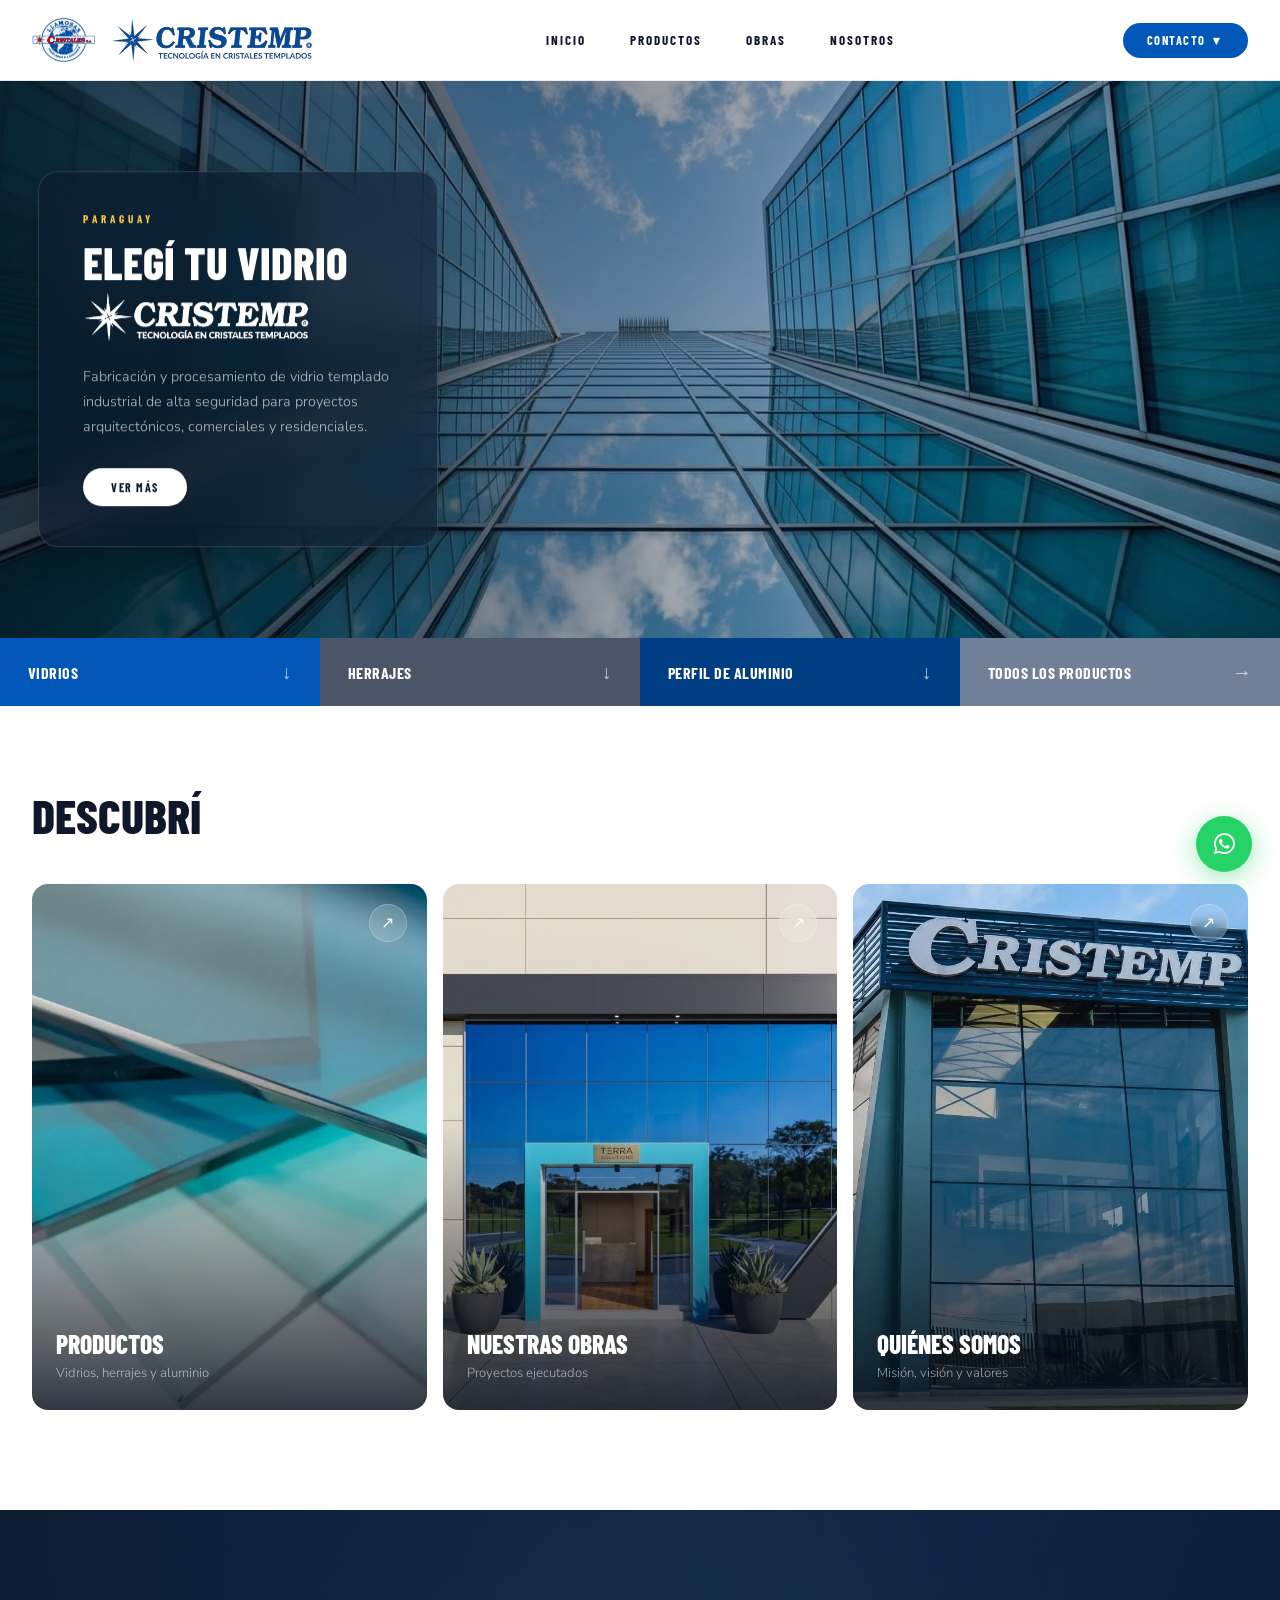
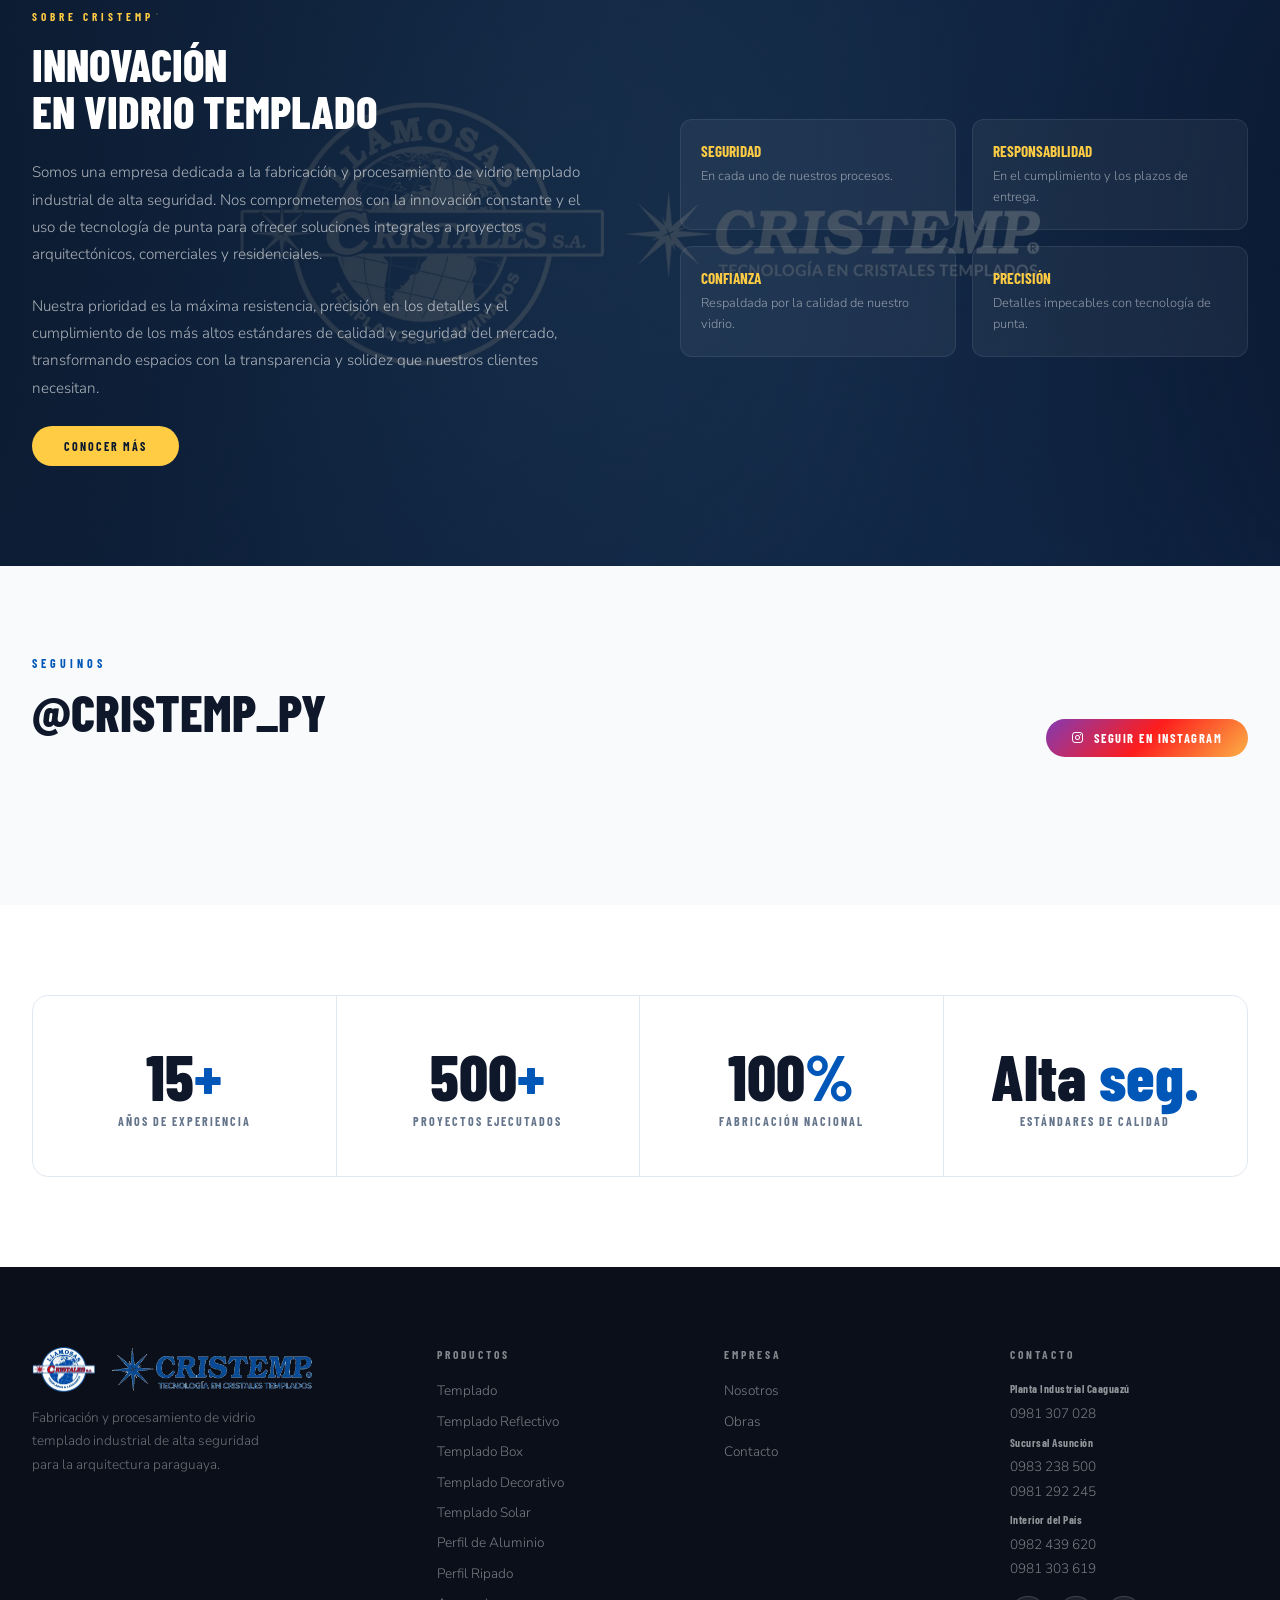
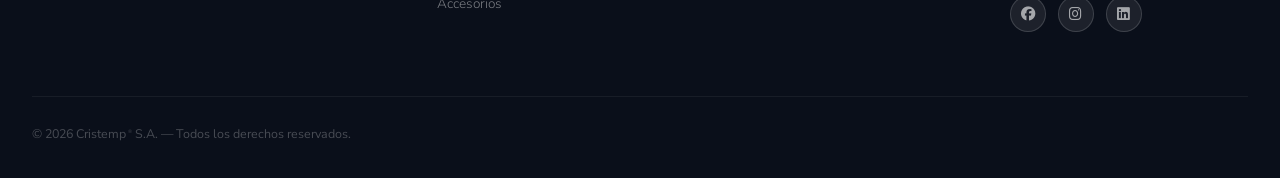
<file: index.html>
<!DOCTYPE html>
<html lang="es">

<head>
  <meta charset="UTF-8">
  <meta name="viewport" content="width=device-width, initial-scale=1.0">
  <title>Cristemp | Fábrica de Vidrio Templado en Paraguay</title>

  <!-- ═══ SEO BÁSICO ═══ -->
  <meta name="description" content="Cristemp fabrica y procesa vidrio templado industrial de alta seguridad en Paraguay. Vidrios, herrajes y perfiles de aluminio para proyectos arquitectónicos, comerciales y residenciales. Planta en Caaguazú y sucursal en Asunción.">
  <meta name="keywords" content="vidrio templado, cristales templados, vidrio de seguridad, herrajes para vidrio, perfil de aluminio, Cristemp, Caaguazú, Asunción, Paraguay">
  <meta name="author" content="Cristemp S.A.">
  <link rel="canonical" href="https://cristemp.com.py/index.html">

  <!-- ═══ OPEN GRAPH (Facebook, WhatsApp, LinkedIn) ═══ -->
  <meta property="og:type" content="website">
  <meta property="og:site_name" content="Cristemp">
  <meta property="og:title" content="Cristemp | Fábrica de Vidrio Templado en Paraguay">
  <meta property="og:description" content="Fabricación y procesamiento de vidrio templado industrial de alta seguridad para proyectos arquitectónicos, comerciales y residenciales.">
  <meta property="og:image" content="https://cristemp.com.py/images/indexCard.jpeg">
  <meta property="og:url" content="https://cristemp.com.py/index.html">
  <meta property="og:locale" content="es_PY">

  <!-- ═══ TWITTER CARD ═══ -->
  <meta name="twitter:card" content="summary_large_image">
  <meta name="twitter:title" content="Cristemp | Fábrica de Vidrio Templado en Paraguay">
  <meta name="twitter:description" content="Fabricación y procesamiento de vidrio templado industrial de alta seguridad para proyectos arquitectónicos, comerciales y residenciales.">
  <meta name="twitter:image" content="https://cristemp.com.py/images/indexCard.jpeg">

  <link rel="preconnect" href="https://fonts.googleapis.com">
  <link rel="preconnect" href="https://fonts.gstatic.com" crossorigin>
  <link
    href="https://fonts.googleapis.com/css2?family=Barlow+Condensed:wght@300;400;600;700;800&family=Nunito+Sans:wght@300;400;600&display=swap"
    rel="stylesheet">
  <link rel="stylesheet" href="css/styles.css">
  <link rel="stylesheet" href="https://cdnjs.cloudflare.com/ajax/libs/font-awesome/6.5.1/css/all.min.css">

  <link rel="icon" type="image/webp" href="images/logoOriginal.webp">

  <!-- ═══ SCHEMA.ORG — LocalBusiness ═══ -->
  <script type="application/ld+json">
  {
    "@context": "https://schema.org",
    "@type": "LocalBusiness",
    "name": "Cristemp",
    "alternateName": "Llamosas Cristales S.A.",
    "description": "Fabricación y procesamiento de vidrio templado industrial de alta seguridad para proyectos arquitectónicos, comerciales y residenciales.",
    "image": "https://cristemp.com.py/images/logoOriginal.webp",
    "url": "https://cristemp.com.py/index.html",
    "telephone": "+595981307028",
    "email": "llamosascristales@outlook.com",
    "address": {
      "@type": "PostalAddress",
      "addressLocality": "Caaguazú",
      "addressCountry": "PY"
    },
    "areaServed": "PY",
    "sameAs": [
      "https://www.facebook.com/share/1bWRRLYzb1/?mibextid=wwXlfr",
      "https://www.instagram.com/cristemp_py",
      "https://www.linkedin.com/company/cristemp/"
    ]
  }
  </script>
</head>

<body>

  <!-- ════ HEADER ════ -->
  <header class="header">
    <div class="header__inner">

      <div class="header__logos">
        <a href="index.html" class="header__logo-link">
          <img src="images/llamosas.webp" alt="Logo Cristemp Principal" class="header__logo-img">
        </a>
        <a href="index.html" class="header__logo-link">
          <img src="images/cristemp.webp" alt="Logo Cristemp Secundario" class="header__logo-img">
        </a>
      </div>

      <nav>
        <button class="nav__toggle" aria-label="Abrir menú" aria-expanded="false">☰</button>
        <ul class="nav__list">
          <li><a href="index.html" class="nav__link">Inicio</a></li>
          <li><a href="productos/" class="nav__link">Productos</a></li>
          <li><a href="obras/" class="nav__link">Obras</a></li>
          <li><a href="nosotros/" class="nav__link">Nosotros</a></li>
        </ul>
      </nav>
      <div class="header__contact-group">
        <!-- Botón principal o contenedor -->
        <button class="nav__cta">Contacto ▼</button>

        <!-- Lista desplegable oculta -->
        <div class="nav__contact-dropdown nav__contact-dropdown--grouped">
          <span class="nav__contact-group-label">Planta Industrial Caaguazú</span>
          <a href="https://wa.me/595981307028?text=Hola,%20me%20pongo%20en%20contacto%20a%20trav%C3%A9s%20de%20la%20p%C3%A1gina%20web."
            target="_blank" rel="noopener">
            <i class="fab fa-whatsapp" aria-hidden="true"></i> 0981 307 028
          </a>

          <span class="nav__contact-group-label">Sucursal Asunción</span>
          <a href="https://wa.me/595983238500?text=Hola,%20me%20pongo%20en%20contacto%20a%20trav%C3%A9s%20de%20la%20p%C3%A1gina%20web."
            target="_blank" rel="noopener">
            <i class="fab fa-whatsapp" aria-hidden="true"></i> 0983 238 500
          </a>
          <a href="https://wa.me/595981292245?text=Hola,%20me%20pongo%20en%20contacto%20a%20trav%C3%A9s%20de%20la%20p%C3%A1gina%20web."
            target="_blank" rel="noopener">
            <i class="fab fa-whatsapp" aria-hidden="true"></i> 0981 292 245
          </a>

          <span class="nav__contact-group-label">Interior del País</span>
          <a href="https://wa.me/595982439620?text=Hola,%20me%20pongo%20en%20contacto%20a%20trav%C3%A9s%20de%20la%20p%C3%A1gina%20web."
            target="_blank" rel="noopener">
            <i class="fab fa-whatsapp" aria-hidden="true"></i> 0982 439 620
          </a>
          <a href="https://wa.me/595981303619?text=Hola,%20me%20pongo%20en%20contacto%20a%20trav%C3%A9s%20de%20la%20p%C3%A1gina%20web."
            target="_blank" rel="noopener">
            <i class="fab fa-whatsapp" aria-hidden="true"></i> 0981 303 619
          </a>
        </div>
      </div>
    </div>
  </header>

  <!-- ════ HERO ════ -->
  <section class="hero hero--static">

    <div class="hero__picture hero__picture--desktop" role="presentation" aria-hidden="true"
      style="background-image:url('images/indexCard.jpeg');">
    </div>
    <div class="hero__picture hero__picture--mobile" role="presentation" aria-hidden="true" style="background-image:url('imagesObras/obras5.webp');"></div>
    <div class="hero__slide-overlay"></div>

    <!-- Card glassmorphism (solo desktop) -->
    <div class="hero__card">
      <span class="hero__card-label">Paraguay</span>
      <h1 class="hero__card-title">
        Elegí tu vidrio<br>
        <img src="images/cristemp2.webp" alt="Cristemp" class="hero__card-logo">
      </h1>
      <p class="hero__card-desc">Fabricación y procesamiento de vidrio templado industrial de alta seguridad para
        proyectos arquitectónicos, comerciales y residenciales.</p>
      <div class="hero__card-actions">
        <a href="productos/" class="hero__card-btn">Ver más</a>
      </div>
    </div>

    <!-- Contenido mobile: texto directo sobre la imagen, sin card -->
    <div class="hero__mobile-content">
      <span class="hero__mobile-label">Paraguay</span>
      <h1 class="hero__mobile-title">
        Elegí tu vidrio<br>
        <img src="images/cristemp2.webp" alt="Cristemp" class="hero__mobile-logo">
      </h1>
      <a href="productos/" class="hero__mobile-btn">Ver más</a>
    </div>

  </section>

  <!-- ════ BARRA DE CATEGORÍAS ════ -->
  <div class="cat-bar">
    <a href="productos/#vidrios" class="cat-bar__item">
      <span>Vidrios</span>
      <span class="cat-bar__arrow" aria-hidden="true">&#8595;</span>
    </a>
    <a href="productos/#herrajes" class="cat-bar__item">
      <span>Herrajes</span>
      <span class="cat-bar__arrow" aria-hidden="true">&#8595;</span>
    </a>
    <a href="productos/#aluminio" class="cat-bar__item">
      <span>Perfil de Aluminio</span>
      <span class="cat-bar__arrow" aria-hidden="true">&#8595;</span>
    </a>
    <a href="productos/" class="cat-bar__item">
      <span>Todos los productos</span>
      <span class="cat-bar__arrow" aria-hidden="true">&#8594;</span>
    </a>
  </div>

  <!-- ════ DESCUBRÍ ════ -->
  <section class="discover">
    <h2 class="discover__heading">Descubrí</h2>
    <div class="discover__grid">

      <a href="productos/" class="disc-card">
        <img class="disc-card__img" src="images/productosIndex.webp" alt="Productos Cristemp" loading="lazy">
        <div class="disc-card__overlay"></div>
        <div class="disc-card__icon" aria-hidden="true">↗</div>
        <div class="disc-card__body">
          <div class="disc-card__name">Productos</div>
          <div class="disc-card__sub">Vidrios, herrajes y aluminio</div>
        </div>
      </a>

      <a href="obras/" class="disc-card">
        <img class="disc-card__img" src="images/obrasIndex.jpeg" alt="Obras ejecutadas Cristemp" loading="lazy">
        <div class="disc-card__overlay"></div>
        <div class="disc-card__icon" aria-hidden="true">↗</div>
        <div class="disc-card__body">
          <div class="disc-card__name">Nuestras obras</div>
          <div class="disc-card__sub">Proyectos ejecutados</div>
        </div>
      </a>

      <a href="nosotros/" class="disc-card">
        <img class="disc-card__img" src="images/quienesSomosIndex.jpeg" alt="Quiénes somos Cristemp" loading="lazy">
        <div class="disc-card__overlay"></div>
        <div class="disc-card__icon" aria-hidden="true">↗</div>
        <div class="disc-card__body">
          <div class="disc-card__name">Quiénes somos</div>
          <div class="disc-card__sub">Misión, visión y valores</div>
        </div>
      </a>

    </div>
  </section>

  <!-- ════ QUIÉNES SOMOS ════ -->
  <section class="about-strip">
    <div class="about-strip__bg" role="presentation" aria-hidden="true"></div>
    <div class="about-strip__overlay" role="presentation" aria-hidden="true"></div>
    <div class="about-strip__inner">

      <div>
        <p class="about-strip__label">Sobre Cristemp<sup>®</sup></p>
        <h2 class="about-strip__title">Innovación<br>en vidrio templado</h2>
        <p class="about-strip__text">Somos una empresa dedicada a la fabricación y procesamiento de vidrio templado
          industrial de alta seguridad. Nos comprometemos con la innovación constante y el uso de tecnología de punta
          para ofrecer soluciones integrales a proyectos arquitectónicos, comerciales y residenciales.</p>
        <p class="about-strip__text">Nuestra prioridad es la máxima resistencia, precisión en los detalles y el
          cumplimiento de los más altos estándares de calidad y seguridad del mercado, transformando espacios con la
          transparencia y solidez que nuestros clientes necesitan.</p>
        <a href="nosotros/" class="about-strip__btn">Conocer más</a>
      </div>

      <div class="about-strip__values">
        <div class="about-val">
          <div class="about-val__title">Seguridad</div>
          <div class="about-val__desc">En cada uno de nuestros procesos.</div>
        </div>
        <div class="about-val">
          <div class="about-val__title">Responsabilidad</div>
          <div class="about-val__desc">En el cumplimiento y los plazos de entrega.</div>
        </div>
        <div class="about-val">
          <div class="about-val__title">Confianza</div>
          <div class="about-val__desc">Respaldada por la calidad de nuestro vidrio.</div>
        </div>
        <div class="about-val">
          <div class="about-val__title">Precisión</div>
          <div class="about-val__desc">Detalles impecables con tecnología de punta.</div>
        </div>
      </div>

    </div>
  </section>

  <!-- ════ INSTAGRAM ════ -->
  <section class="instagram-section">
    <div class="instagram-section__header">
      <div>
        <p class="section-label">Seguinos</p>
        <h2 class="section-title">@cristemp_py</h2>
      </div>
      <a href="https://www.instagram.com/cristemp_py" target="_blank" rel="noopener" class="instagram-section__follow">
        <i class="fab fa-instagram"></i> Seguir en Instagram
      </a>
    </div>
    <div class="instagram-widget">
<behold-widget feed-id="w7SQbqYNaU3V6V3nKkkh"></behold-widget>
<script>
  (() => {
    if(window.__bhldScript)return;window.__bhldScript=true;
    const d=document,s=d.createElement("script");s.type="module";
    s.src="https://w.behold.so/widget.js";setTimeout(()=>{d.head.append(s);},0);
  })();
</script>
    </div>
  </section>

  <!-- ════ STATS ════ -->
  <section class="stats">
    <div class="stats__inner">
      <div class="stats__grid">
        <div class="stat-item">
          <div class="stat-item__num">15<span>+</span></div>
          <div class="stat-item__label">Años de experiencia</div>
        </div>
        <div class="stat-item">
          <div class="stat-item__num">500<span>+</span></div>
          <div class="stat-item__label">Proyectos ejecutados</div>
        </div>
        <div class="stat-item">
          <div class="stat-item__num">100<span>%</span></div>
          <div class="stat-item__label">Fabricación nacional</div>
        </div>
        <div class="stat-item">
          <div class="stat-item__num">Alta<span> seg.</span></div>
          <div class="stat-item__label">Estándares de calidad</div>
        </div>
      </div>
    </div>
  </section>

  <!-- ════ FOOTER ════ -->
  <footer class="footer">
    <div class="container">
      <div class="footer__top">
        <div class="footer__brand">
          <div class="footer__logos">
            <a href="index.html" class="header__logo-link">
              <img src="images/llamosas.webp" alt="Logo Cristemp Principal" class="header__logo-img">
            </a>
            <a href="index.html" class="header__logo-link">
              <img src="images/cristemp.webp" alt="Logo Cristemp Secundario" class="header__logo-img">
            </a>
          </div>
          <p class="footer__brand-desc">Fabricación y procesamiento de vidrio templado industrial de alta seguridad para
            la arquitectura paraguaya.</p>
        </div>
        <div class="footer__col">
          <div class="footer__col-title">Productos</div>
          <ul>
            <li><a href="productos/#templado">Templado</a></li>
            <li><a href="productos/#reflectivo">Templado Reflectivo</a></li>
            <li><a href="productos/#box">Templado Box</a></li>
            <li><a href="productos/#decorativo">Templado Decorativo</a></li>
            <li><a href="productos/#solar">Templado Solar</a></li>
            <li><a href="productos/#aluminio">Perfil de Aluminio</a></li>
            <li><a href="productos/#ripado">Perfil Ripado</a></li>
            <li><a href="productos/#accesorios">Accesorios</a></li>
          </ul>
        </div>
        <div class="footer__col">
          <div class="footer__col-title">Empresa</div>
          <ul>
            <li><a href="nosotros/">Nosotros</a></li>
            <li><a href="obras/">Obras</a></li>
            <li><a href="nosotros/#contacto">Contacto</a></li>
          </ul>
        </div>
        <div class="footer__col">
          <div class="footer__col-title">Contacto</div>
          <ul class="footer__contact-list">
            <li class="footer__contact-group">
              <span class="footer__contact-label">Planta Industrial Caaguazú</span>
              <a href="https://wa.me/595981307028?text=Hola,%20me%20pongo%20en%20contacto%20a%20trav%C3%A9s%20de%20la%20p%C3%A1gina%20web.%20Quisiera%20recibir%20m%C3%A1s%20informaci%C3%B3n%20sobre%20sus%20productos%20y%20servicios%20de%20vidrios%20templados"
                target="_blank" rel="noopener">0981 307 028</a>
            </li>
            <li class="footer__contact-group">
              <span class="footer__contact-label">Sucursal Asunción</span>
              <a href="https://wa.me/595983238500?text=Hola,%20me%20pongo%20en%20contacto%20a%20trav%C3%A9s%20de%20la%20p%C3%A1gina%20web.%20Quisiera%20recibir%20m%C3%A1s%20informaci%C3%B3n%20sobre%20sus%20productos%20y%20servicios%20de%20vidrios%20templados"
                target="_blank" rel="noopener">0983 238 500</a>
              <a href="https://wa.me/595981292245?text=Hola,%20me%20pongo%20en%20contacto%20a%20trav%C3%A9s%20de%20la%20p%C3%A1gina%20web.%20Quisiera%20recibir%20m%C3%A1s%20informaci%C3%B3n%20sobre%20sus%20productos%20y%20servicios%20de%20vidrios%20templados"
                target="_blank" rel="noopener">0981 292 245</a>
            </li>
            <li class="footer__contact-group">
              <span class="footer__contact-label">Interior del País</span>
              <a href="https://wa.me/595982439620?text=Hola,%20me%20pongo%20en%20contacto%20a%20trav%C3%A9s%20de%20la%20p%C3%A1gina%20web.%20Quisiera%20recibir%20m%C3%A1s%20informaci%C3%B3n%20sobre%20sus%20productos%20y%20servicios%20de%20vidrios%20templados"
                target="_blank" rel="noopener">0982 439 620</a>
              <a href="https://wa.me/595981303619?text=Hola,%20me%20pongo%20en%20contacto%20a%20trav%C3%A9s%20de%20la%20p%C3%A1gina%20web.%20Quisiera%20recibir%20m%C3%A1s%20informaci%C3%B3n%20sobre%20sus%20productos%20y%20servicios%20de%20vidrios%20templados"
                target="_blank" rel="noopener">0981 303 619</a>
            </li>
          </ul>

          <div class="footer__social">
            <a href="https://www.facebook.com/share/1bWRRLYzb1/?mibextid=wwXlfr" target="_blank" rel="noopener"
              class="social-icon" aria-label="Seguinos en Facebook">
              <i class="fab fa-facebook" aria-hidden="true"></i>
            </a>
            <a href="https://www.instagram.com/cristemp_py?igsh=cDNnd2t2dG1pcGU3" target="_blank" rel="noopener"
              class="social-icon" aria-label="Seguinos en Instagram">
              <i class="fab fa-instagram" aria-hidden="true"></i>
            </a>
            <a href="https://www.linkedin.com/company/cristemp/" target="_blank" rel="noopener" class="social-icon" aria-label="Seguinos en LinkedIn">
              <i class="fab fa-linkedin" aria-hidden="true"></i>
            </a>
          </div>
        </div>
      </div>
      <div class="footer__bottom">
        <span class="footer__copy">&copy; 2026 Cristemp<sup>®</sup> S.A. — Todos los derechos reservados.</span>
      </div>
    </div>
  </footer>

  <a href="https://wa.me/595983109933?text=Hola,%20me%20pongo%20en%20contacto%20a%20trav%C3%A9s%20de%20la%20p%C3%A1gina%20web.%20Quisiera%20recibir%20m%C3%A1s%20informaci%C3%B3n%20sobre%20sus%20productos%20y%20servicios%20de%20vidrios%20templados"
    class="wa-float" target="_blank" rel="noopener" aria-label="Contactar por WhatsApp">
    <i class="fab fa-whatsapp" aria-hidden="true"></i>
  </a>

  <script src="main.js"></script>
</body>

</html>
</file>
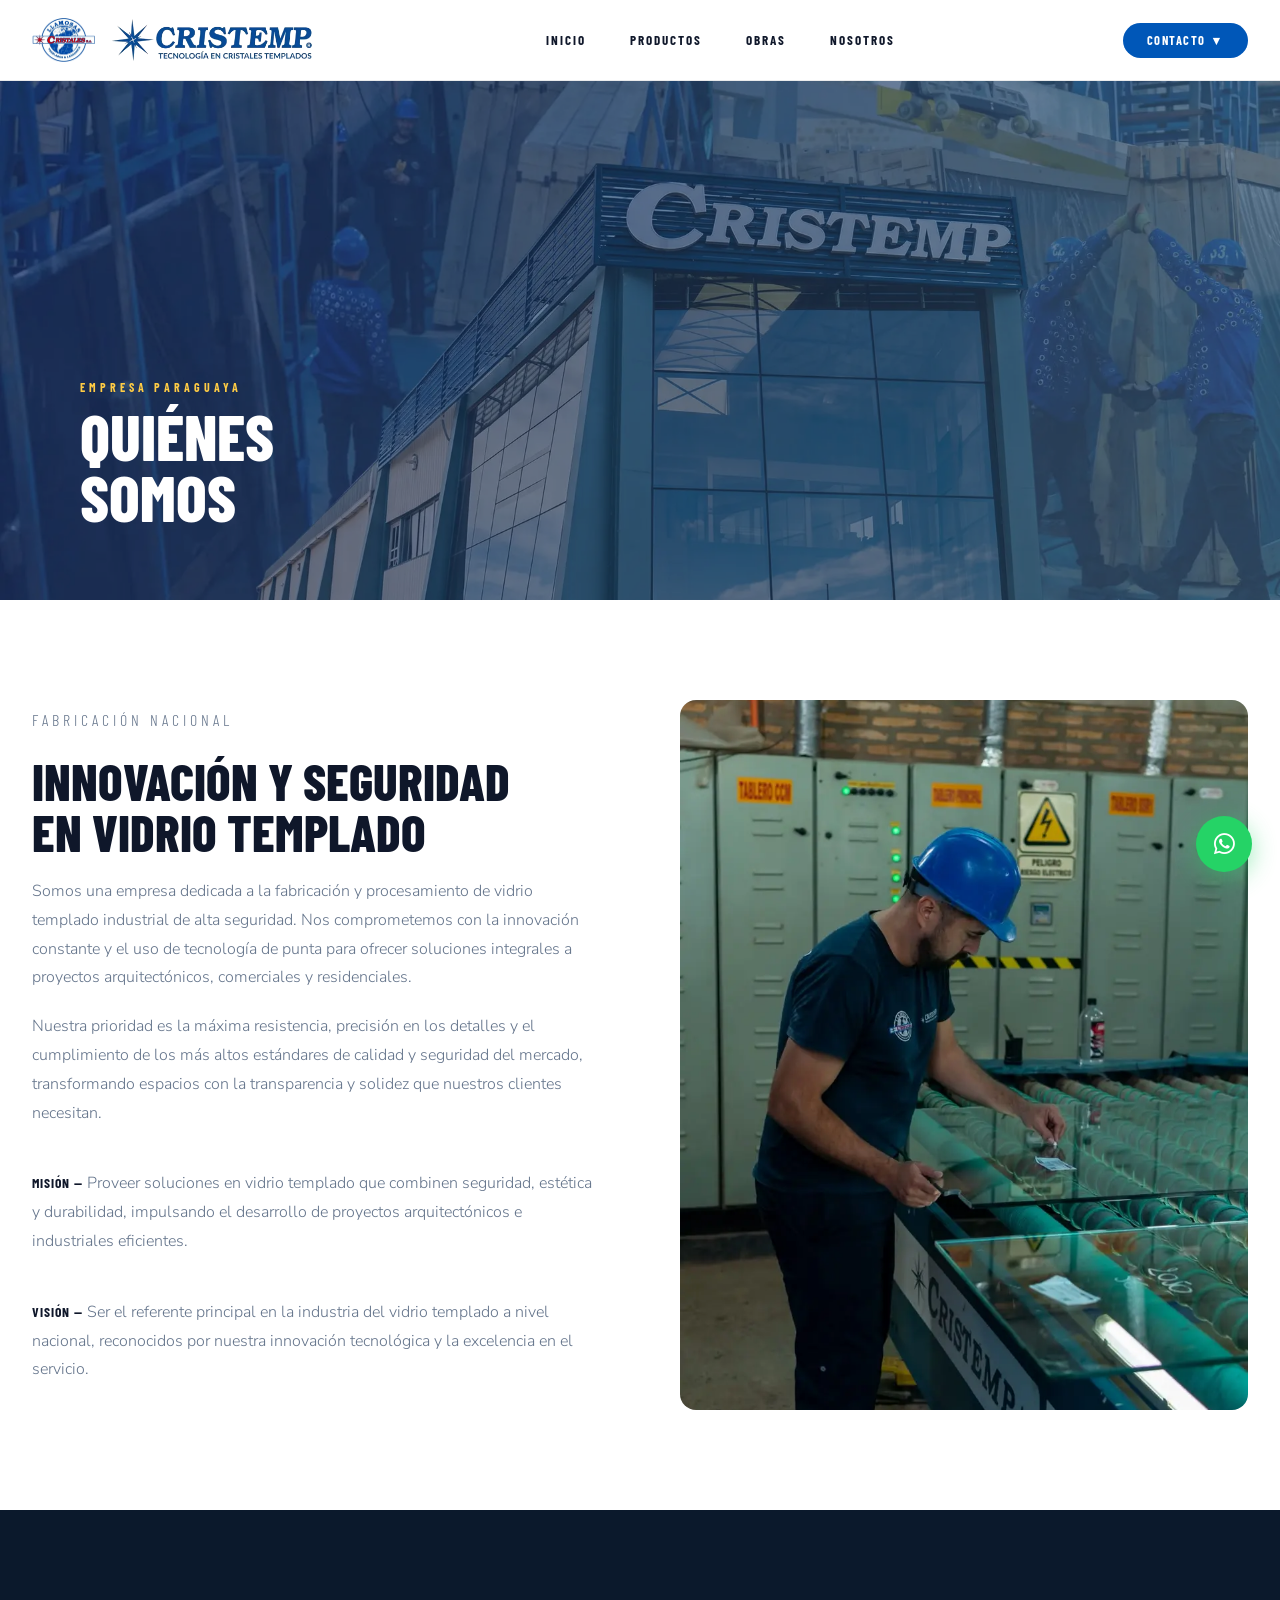
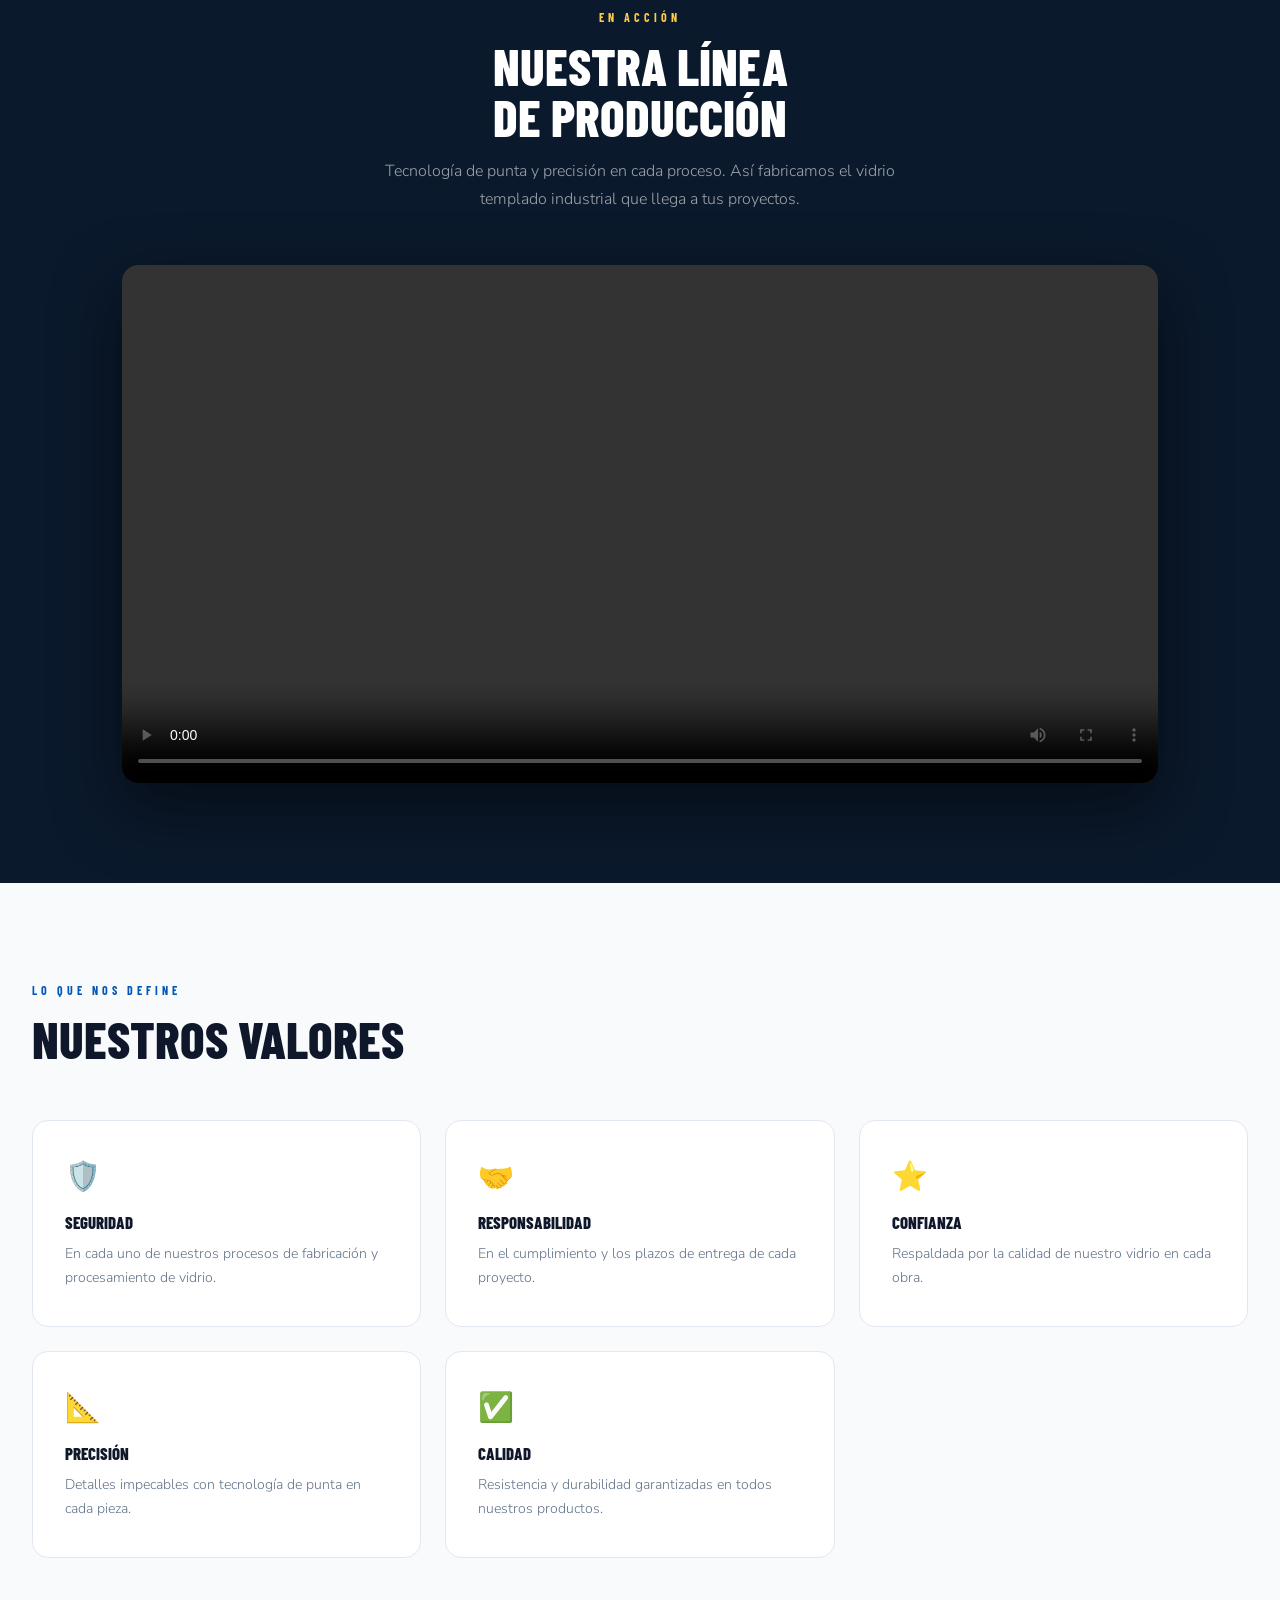
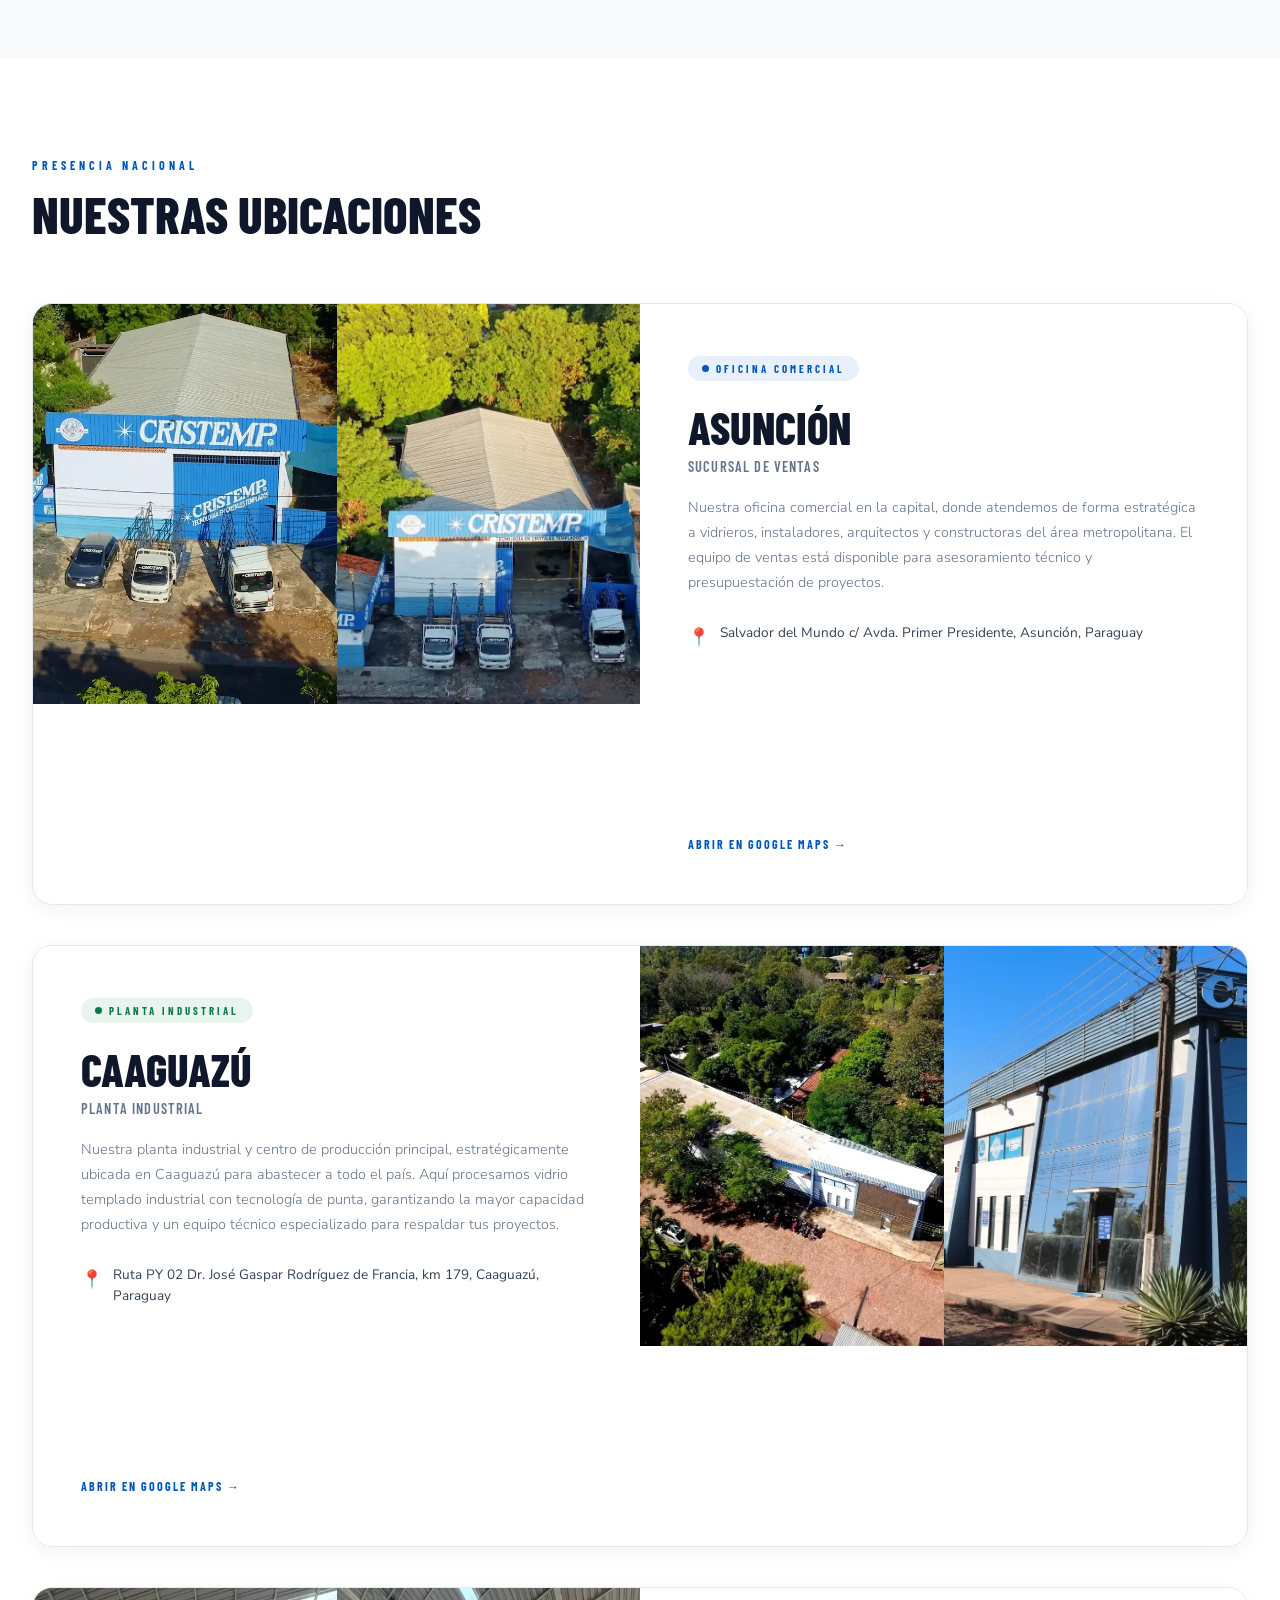
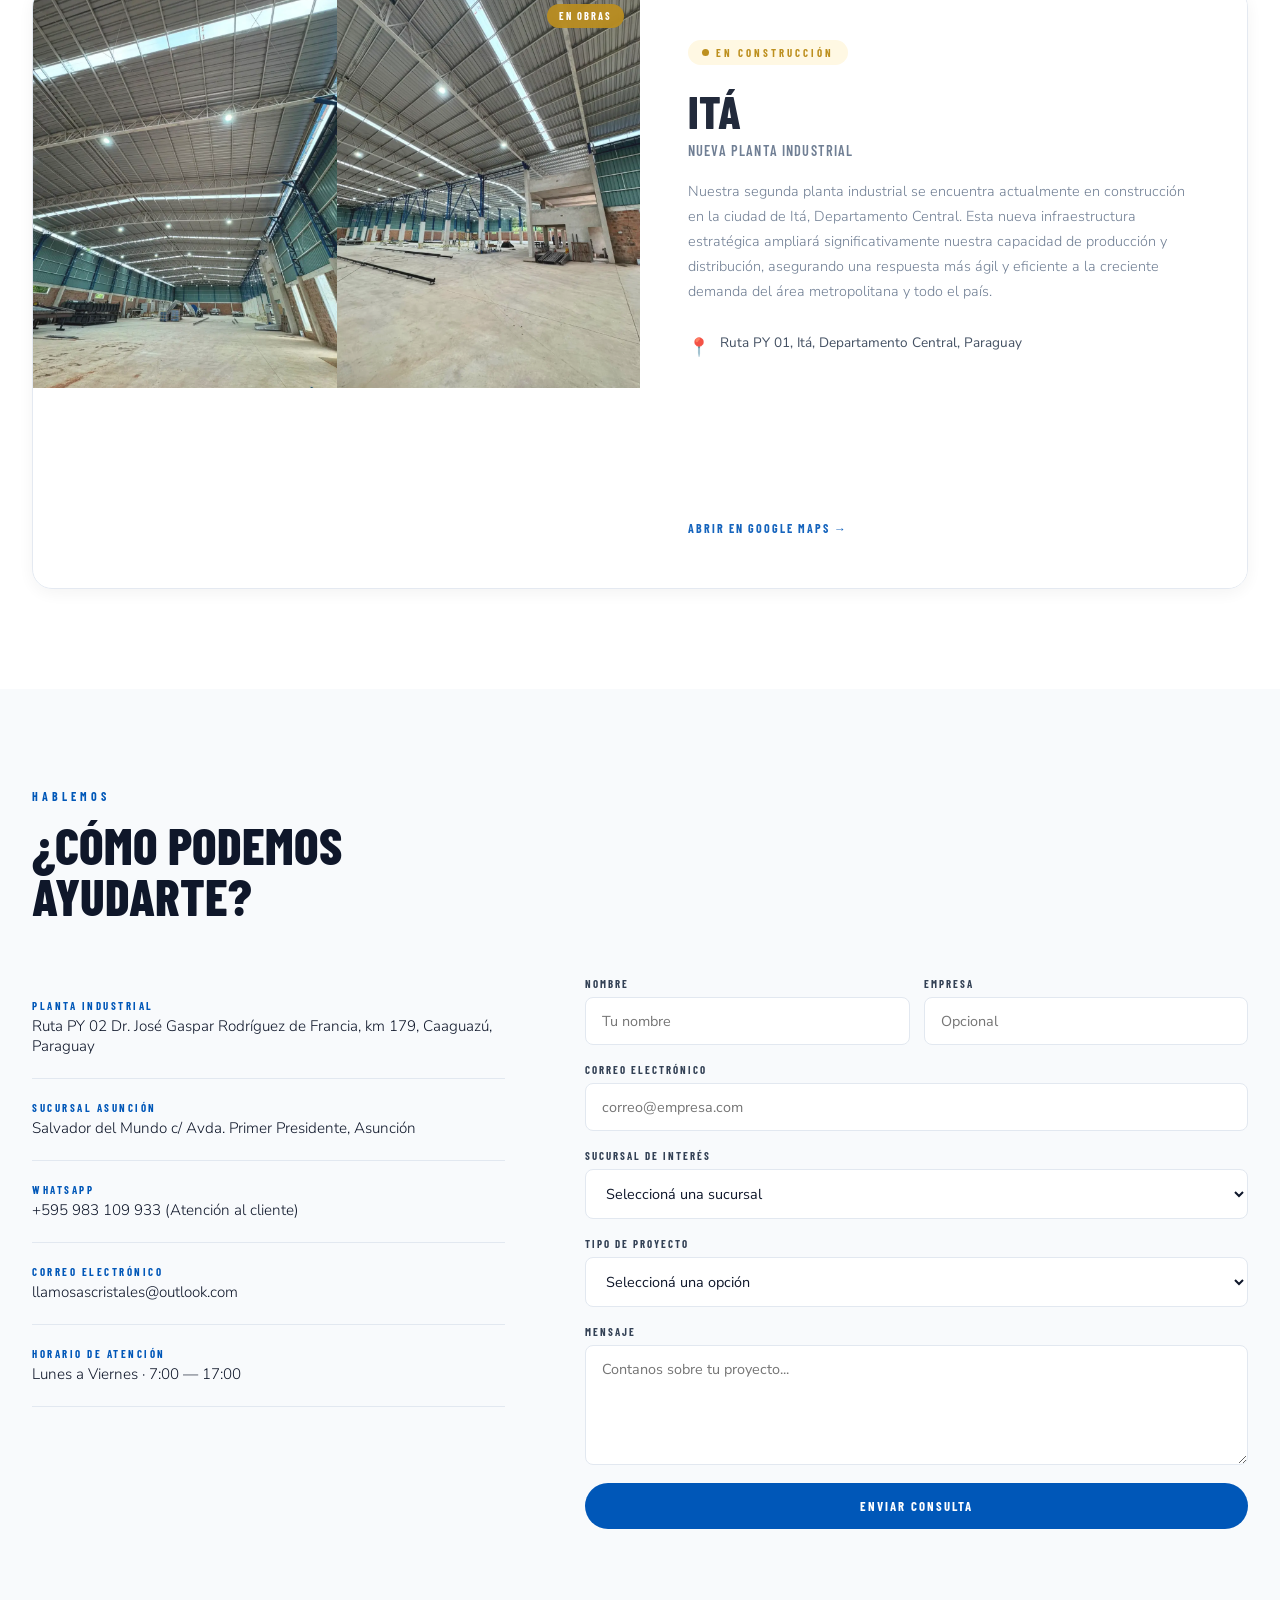
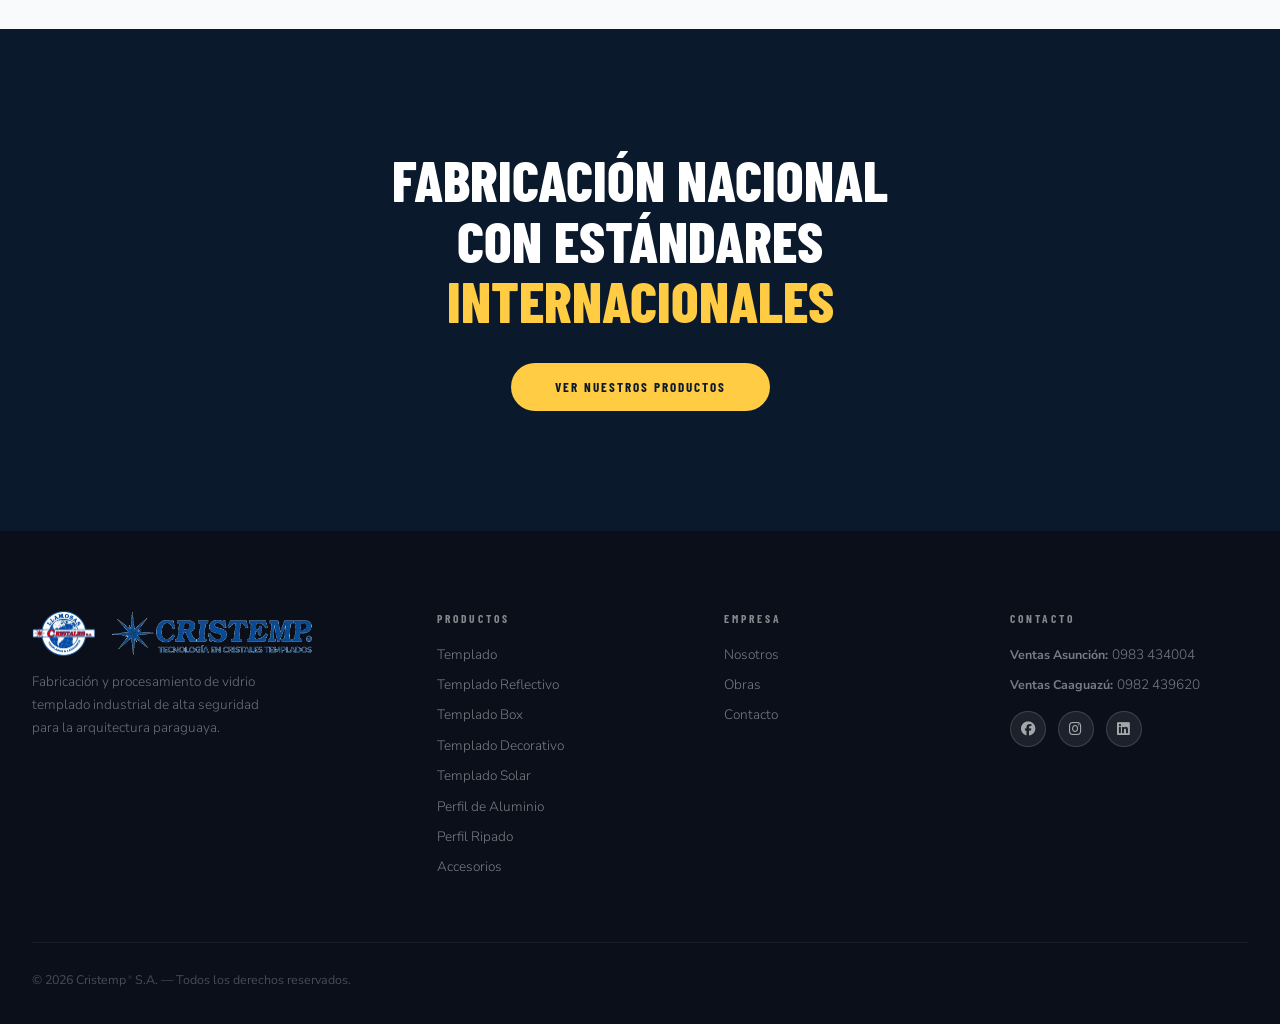
<file: nosotros/index.html>
<!DOCTYPE html>
<html lang="es">

<head>
  <meta charset="UTF-8">
  <meta name="viewport" content="width=device-width, initial-scale=1.0">
  <title>Nosotros | Misión, Visión y Valores — Cristemp Paraguay</title>

  <!-- ═══ SEO BÁSICO ═══ -->
  <meta name="description" content="Conocé a Cristemp: 15+ años de experiencia en vidrio templado industrial. Nuestra misión, visión, valores y ubicaciones en Caaguazú y Asunción, Paraguay.">
  <meta name="keywords" content="Cristemp empresa, misión visión valores vidrio, fábrica vidrio templado Caaguazú, contacto Cristemp">
  <meta name="author" content="Cristemp S.A.">
  <link rel="canonical" href="https://cristemp.com.py/nosotros/">

  <!-- ═══ OPEN GRAPH ═══ -->
  <meta property="og:type" content="website">
  <meta property="og:site_name" content="Cristemp">
  <meta property="og:title" content="Nosotros | Misión, Visión y Valores — Cristemp Paraguay">
  <meta property="og:description" content="15+ años de experiencia en fabricación y procesamiento de vidrio templado industrial de alta seguridad en Paraguay.">
  <meta property="og:image" content="https://cristemp.com.py/images/quienesSomosIndex.jpeg">
  <meta property="og:url" content="https://cristemp.com.py/nosotros/">
  <meta property="og:locale" content="es_PY">

  <!-- ═══ TWITTER CARD ═══ -->
  <meta name="twitter:card" content="summary_large_image">
  <meta name="twitter:title" content="Nosotros | Misión, Visión y Valores — Cristemp Paraguay">
  <meta name="twitter:description" content="15+ años de experiencia en fabricación y procesamiento de vidrio templado industrial de alta seguridad en Paraguay.">
  <meta name="twitter:image" content="https://cristemp.com.py/images/quienesSomosIndex.jpeg">

  <link rel="preconnect" href="https://fonts.googleapis.com">
  <link rel="preconnect" href="https://fonts.gstatic.com" crossorigin>
  <link
    href="https://fonts.googleapis.com/css2?family=Barlow+Condensed:wght@300;400;600;700;800&family=Nunito+Sans:wght@300;400;600&display=swap"
    rel="stylesheet">
  <link rel="stylesheet" href="../css/styles.css">
  <link rel="stylesheet" href="https://cdnjs.cloudflare.com/ajax/libs/font-awesome/6.5.1/css/all.min.css">

  <link rel="icon" type="image/webp" href="../images/logoOriginal.webp">
</head>


<body>

  <!-- ════ HEADER ════ -->
  <header class="header">
    <div class="header__inner">

      <div class="header__logos">
        <a href="/" class="header__logo-link">
          <img src="../images/llamosas.webp" alt="Logo Cristemp Principal" class="header__logo-img">
        </a>
        <a href="/" class="header__logo-link">
          <img src="../images/cristemp.webp" alt="Logo Cristemp Secundario" class="header__logo-img">
        </a>
      </div>

      <nav>
        <button class="nav__toggle" aria-label="Abrir menú" aria-expanded="false">☰</button>
        <ul class="nav__list">
          <li><a href="/" class="nav__link">Inicio</a></li>
          <li><a href="/productos/" class="nav__link">Productos</a></li>
          <li><a href="/obras/" class="nav__link">Obras</a></li>
          <li><a href="/nosotros/" class="nav__link">Nosotros</a></li>
        </ul>
      </nav>
    <div class="header__contact-group">
        <button class="nav__cta">Contacto ▼</button>
                <div class="nav__contact-dropdown nav__contact-dropdown--grouped">
          <span class="nav__contact-group-label">Planta Industrial Caaguazú</span>
          <a href="https://wa.me/595981307028?text=Hola,%20me%20pongo%20en%20contacto%20a%20trav%C3%A9s%20de%20la%20p%C3%A1gina%20web."
            target="_blank" rel="noopener">
            <i class="fab fa-whatsapp" aria-hidden="true"></i> 0981 307 028
          </a>

          <span class="nav__contact-group-label">Sucursal Asunción</span>
          <a href="https://wa.me/595983238500?text=Hola,%20me%20pongo%20en%20contacto%20a%20trav%C3%A9s%20de%20la%20p%C3%A1gina%20web."
            target="_blank" rel="noopener">
            <i class="fab fa-whatsapp" aria-hidden="true"></i> 0983 238 500
          </a>
          <a href="https://wa.me/595981292245?text=Hola,%20me%20pongo%20en%20contacto%20a%20trav%C3%A9s%20de%20la%20p%C3%A1gina%20web."
            target="_blank" rel="noopener">
            <i class="fab fa-whatsapp" aria-hidden="true"></i> 0981 292 245
          </a>

          <span class="nav__contact-group-label">Interior del País</span>
          <a href="https://wa.me/595982439620?text=Hola,%20me%20pongo%20en%20contacto%20a%20trav%C3%A9s%20de%20la%20p%C3%A1gina%20web."
            target="_blank" rel="noopener">
            <i class="fab fa-whatsapp" aria-hidden="true"></i> 0982 439 620
          </a>
          <a href="https://wa.me/595981303619?text=Hola,%20me%20pongo%20en%20contacto%20a%20trav%C3%A9s%20de%20la%20p%C3%A1gina%20web."
            target="_blank" rel="noopener">
            <i class="fab fa-whatsapp" aria-hidden="true"></i> 0981 303 619
          </a>
        </div>
      </div>
    </div>
  </header>


  <!-- ════ PAGE HERO ════ -->
  <section class="page-hero">
    <img class="page-hero__img"
src="../images2/quienesSomos.webp"      alt="Instalación de vidrio templado" loading="eager">
    <div class="page-hero__content">
      <p class="page-hero__label">Empresa paraguaya</p>
      <h1 class="page-hero__title">Quiénes<br>somos</h1>
    </div>
  </section>

  <!-- ════ INTRO ════ -->
  <section class="nosotros-intro">
    <div class="container">
      <div class="nosotros-intro__grid">
        <div class="nosotros-intro__text">
          <p class="section-label">Fabricación nacional</p>
          <h2 class="section-title">Innovación y seguridad<br>en vidrio templado</h2>
          <p>Somos una empresa dedicada a la fabricación y procesamiento de vidrio templado industrial de alta
            seguridad. Nos comprometemos con la innovación constante y el uso de tecnología de punta para ofrecer
            soluciones integrales a proyectos arquitectónicos, comerciales y residenciales.</p>
          <p>Nuestra prioridad es la máxima resistencia, precisión en los detalles y el cumplimiento de los más altos
            estándares de calidad y seguridad del mercado, transformando espacios con la transparencia y solidez que
            nuestros clientes necesitan.</p>
          <br>
          <p><strong
              style="font-family:var(--f-display);font-size:0.85rem;letter-spacing:1px;text-transform:uppercase;color:var(--text-dark);">Misión
              —</strong> Proveer soluciones en vidrio templado que combinen seguridad, estética y durabilidad,
            impulsando el desarrollo de proyectos arquitectónicos e industriales eficientes.</p>
          <br>
          <p><strong
              style="font-family:var(--f-display);font-size:0.85rem;letter-spacing:1px;text-transform:uppercase;color:var(--text-dark);">Visión
              —</strong> Ser el referente principal en la industria del vidrio templado a nivel nacional, reconocidos
            por nuestra innovación tecnológica y la excelencia en el servicio.</p>
        </div>
        <div class="nosotros-intro__img-wrap">
          <img class="nosotros-intro__img"
src="../images2/nosotros1.webp"            alt="Instalación de vidrio templado en obra" loading="lazy">
        </div>
      </div>
    </div>
  </section>

  <!-- ════ VIDEO PRODUCCIÓN ════ -->
  <section class="video-section">
    <div class="video-section__inner">
      <div class="video-section__header">
        <p class="section-label">En acción</p>
        <h2 class="section-title">Nuestra línea<br>de producción</h2>
        <p class="video-section__desc">Tecnología de punta y precisión en cada proceso. Así fabricamos el vidrio templado industrial que llega a tus proyectos.</p>
      </div>
      <div class="video-section__player">
        <video
          controls
          preload="metadata"
          playsinline
          aria-label="Video de la línea de producción de Cristemp">
          <source src="../videos/produccion.mp4" type="video/mp4">
          Tu navegador no soporta la reproducción de este video.
        </video>
      </div>
    </div>
  </section>

  <!-- ════ VALORES ════ -->
  <section class="valores">
    <div class="container">
      <p class="section-label">Lo que nos define</p>
      <h2 class="section-title">Nuestros valores</h2>
      <div class="valores__grid">
        <div class="valor-card">
          <div class="valor-card__icon">🛡️</div>
          <h3 class="valor-card__title">Seguridad</h3>
          <p class="valor-card__desc">En cada uno de nuestros procesos de fabricación y procesamiento de vidrio.</p>
        </div>
        <div class="valor-card">
          <div class="valor-card__icon">🤝</div>
          <h3 class="valor-card__title">Responsabilidad</h3>
          <p class="valor-card__desc">En el cumplimiento y los plazos de entrega de cada proyecto.</p>
        </div>
        <div class="valor-card">
          <div class="valor-card__icon">⭐</div>
          <h3 class="valor-card__title">Confianza</h3>
          <p class="valor-card__desc">Respaldada por la calidad de nuestro vidrio en cada obra.</p>
        </div>
        <div class="valor-card">
          <div class="valor-card__icon">📐</div>
          <h3 class="valor-card__title">Precisión</h3>
          <p class="valor-card__desc">Detalles impecables con tecnología de punta en cada pieza.</p>
        </div>
        <div class="valor-card">
          <div class="valor-card__icon">✅</div>
          <h3 class="valor-card__title">Calidad</h3>
          <p class="valor-card__desc">Resistencia y durabilidad garantizadas en todos nuestros productos.</p>
        </div>
      </div>
    </div>
  </section>

  <!-- ════ UBICACIONES ════ -->
  <section class="ubicaciones">
    <div class="container">

      <div class="ubicaciones__header">
        <p class="section-label">Presencia nacional</p>
        <h2 class="section-title">Nuestras ubicaciones</h2>
      </div>

      <!-- ── SUCURSAL ASUNCIÓN ── -->
      <div class="loc-card">

        <div class="loc-card__info">
          <div>
            <span class="loc-card__badge loc-card__badge--office">
              <span class="loc-card__badge-dot"></span>
              Oficina comercial
            </span>
            <div class="loc-card__city">Asunción</div>
            <div class="loc-card__type">Sucursal de ventas</div>
            <p class="loc-card__desc">Nuestra oficina comercial en la capital, donde atendemos de forma estratégica a
              vidrieros, instaladores, arquitectos y constructoras del área metropolitana. El equipo de ventas está
              disponible para asesoramiento técnico y presupuestación de proyectos.</p>
            <div class="loc-card__address">
              <span class="loc-card__address-icon">📍</span>
              <span>Salvador del Mundo c/ Avda. Primer Presidente, Asunción, Paraguay</span>
            </div>
          </div>
          <a href="https://maps.app.goo.gl/vZs5Sca8u6DC9rLQ6" target="_blank" rel="noopener" class="loc-card__map-link">
            Abrir en Google Maps →
          </a>
        </div>

        <div class="loc-card__media">
          <div class="loc-card__photos">
            <div class="loc-card__photo">
              <img src="../images2/sucursal_asu1.webp" alt="Interior oficina comercial Cristemp Asunción" loading="lazy">
            </div>
            <div class="loc-card__photo">
              <img src="../images2/sucursal_asu2.webp" alt="Fachada zona comercial Asunción" loading="lazy">
            </div>
          </div>
          <div class="loc-card__map">
            <iframe
              src="https://www.google.com/maps/embed?pb=!1m18!1m12!1m3!1d3607.4!2d-57.5759!3d-25.2866!2m3!1f0!2f0!3f0!3m2!1i1024!2i768!4f13.1!3m3!1m2!1s0x945da5dbe191bf5b%3A0x3f85fe42ce39c18c!2sLlamosas+cristales+SA.+Sucursal+asuncion!5e0!3m2!1ses!2spy!4v1700000000000"
              allowfullscreen loading="lazy" referrerpolicy="no-referrer-when-downgrade"
              title="Mapa sucursal Asunción"></iframe>
          </div>
        </div>

      </div>

      <!-- ── PLANTA CAAGUAZÚ ── -->
      <div class="loc-card">

        <div class="loc-card__info">
          <div>
            <span class="loc-card__badge loc-card__badge--plant">
              <span class="loc-card__badge-dot"></span>
              Planta industrial
            </span>
            <div class="loc-card__city">Caaguazú</div>
            <div class="loc-card__type">Planta Industrial</div>
            <p class="loc-card__desc">Nuestra planta industrial y centro de producción principal, estratégicamente
              ubicada en Caaguazú para abastecer a todo el país. Aquí procesamos vidrio templado industrial con
              tecnología de punta, garantizando la mayor capacidad productiva y un equipo técnico especializado para
              respaldar tus proyectos.</p>
            <div class="loc-card__address">
              <span class="loc-card__address-icon">📍</span>
              <span>Ruta PY 02 Dr. José Gaspar Rodríguez de Francia, km 179, Caaguazú, Paraguay</span>
            </div>
          </div>
          <a href="https://maps.app.goo.gl/5LcsoNqG1Ea5jSvW6" target="_blank" rel="noopener" class="loc-card__map-link">
            Abrir en Google Maps →
          </a>
        </div>

        <div class="loc-card__media">
          <div class="loc-card__photos">
            <div class="loc-card__photo">
              <img src="../images2/caaguazu.webp" alt="Fachada planta industrial Cristemp Caaguazú" loading="lazy">
            </div>
            <div class="loc-card__photo">
              <img src="../images2/caaguazu1.webp" alt="Interior planta fabricación vidrio templado" loading="lazy">
            </div>
          </div>
          <div class="loc-card__map">
            <iframe
              src="https://www.google.com/maps/embed?pb=!1m18!1m12!1m3!1d3607.4!2d-56.0133!3d-25.4364!2m3!1f0!2f0!3f0!3m2!1i1024!2i768!4f13.1!3m3!1m2!1s0x945f3cbc72a66d6f%3A0x3eabd036921df5b3!2sLlamosas+Cristales+S.A.!5e0!3m2!1ses!2spy!4v1700000000001"
              allowfullscreen loading="lazy" referrerpolicy="no-referrer-when-downgrade"
              title="Mapa planta Caaguazú"></iframe>
          </div>
        </div>

      </div>

      <!-- ── PLANTA ITÁ (EN CONSTRUCCIÓN) ── -->
      <div class="loc-card loc-card--wip">

        <div class="loc-card__info">
          <div>
            <span class="loc-card__badge loc-card__badge--wip">
              <span class="loc-card__badge-dot"></span>
              En construcción
            </span>
            <div class="loc-card__city">Itá</div>
            <div class="loc-card__type">Nueva planta industrial</div>
            <p class="loc-card__desc">Nuestra segunda planta industrial se encuentra actualmente en construcción en la
              ciudad de Itá, Departamento Central. Esta nueva infraestructura estratégica ampliará significativamente
              nuestra capacidad de producción y distribución, asegurando una respuesta más ágil y eficiente a la
              creciente demanda del área metropolitana y todo el país.</p>
            <div class="loc-card__address">
              <span class="loc-card__address-icon">📍</span>
              <span>Ruta PY 01, Itá, Departamento Central, Paraguay</span>
            </div>
          </div>
          <a href="https://maps.app.goo.gl/eWTf6ELAeUcPGBht8" target="_blank" rel="noopener" class="loc-card__map-link">
            Abrir en Google Maps →
          </a>
        </div>

        <div class="loc-card__media">
          <div class="loc-card__photos">
            <div class="loc-card__photo">
              <img src="../images2/ita1.webp" alt="Construcción nueva planta Cristemp Itá" loading="lazy">
            </div>
            <div class="loc-card__photo" style="position:relative;">
              <img src="../images2/ita2.webp" alt="Obra en progreso planta industrial Itá" loading="lazy">
              <div class="loc-card__wip-badge">En obras</div>
            </div>
          </div>
          <div class="loc-card__map">
            <iframe
              src="https://www.google.com/maps/embed?pb=!1m18!1m12!1m3!1d14432.0!2d-57.3607!3d-25.4950!2m3!1f0!2f0!3f0!3m2!1i1024!2i768!4f13.1!3m3!1m2!1s0x945d94e0e5a9c1c1%3A0x1!2zSXTDoSwgUGFyYWd1YXk!5e0!3m2!1ses!2spy!4v1700000000002"
              allowfullscreen loading="lazy" referrerpolicy="no-referrer-when-downgrade"
              title="Mapa planta Itá"></iframe>
          </div>
        </div>

      </div>

    </div>
  </section>

  <!-- ════ CONTACTO ════ -->
  <section class="contact-section" id="contacto">
    <div class="container">
      <p class="section-label">Hablemos</p>
      <h2 class="section-title">¿Cómo podemos<br>ayudarte?</h2>

      <div class="contact-grid">

        <div class="contact-info">
          <div class="contact-info__item">
            <span class="contact-info__label">Planta Industrial</span>
            <span class="contact-info__value">Ruta PY 02 Dr. José Gaspar Rodríguez de Francia, km 179, Caaguazú, Paraguay</span>
          </div>
          <div class="contact-info__item">
            <span class="contact-info__label">Sucursal Asunción</span>
            <span class="contact-info__value">Salvador del Mundo c/ Avda. Primer Presidente, Asunción</span>
          </div>
          <div class="contact-info__item">
            <span class="contact-info__label">WhatsApp</span>
            <span class="contact-info__value">+595 983 109 933 (Atención al cliente)</span>
          </div>
          <div class="contact-info__item">
            <span class="contact-info__label">Correo electrónico</span>
            <span class="contact-info__value"><a href="mailto:llamosascristales@outlook.com">llamosascristales@outlook.com</a></span>
          </div>
          <div class="contact-info__item">
            <span class="contact-info__label">Horario de atención</span>
            <span class="contact-info__value">Lunes a Viernes · 7:00 — 17:00</span>
          </div>
        </div>

        <form class="contact-form" id="contactForm" action="https://formspree.io/f/YOUR_FORM_ID" method="POST">
          <div class="form-row">
            <div class="form-field">
              <label for="nombre">Nombre</label>
              <input type="text" id="nombre" name="nombre" placeholder="Tu nombre" required>
            </div>
            <div class="form-field">
              <label for="empresa">Empresa</label>
              <input type="text" id="empresa" name="empresa" placeholder="Opcional">
            </div>
          </div>
          <div class="form-field">
            <label for="email">Correo electrónico</label>
            <input type="email" id="email" name="email" placeholder="correo@empresa.com" required>
          </div>
          <div class="form-field">
            <label for="sucursal">Sucursal de interés</label>
            <select id="sucursal" name="sucursal">
              <option value="" disabled selected>Seleccioná una sucursal</option>
              <option>Asunción (Sucursal comercial)</option>
              <option>Caaguazú (Planta principal)</option>
              <option>Cualquiera</option>
            </select>
          </div>
          <div class="form-field">
            <label for="tipo">Tipo de proyecto</label>
            <select id="tipo" name="tipo_proyecto">
              <option value="" disabled selected>Seleccioná una opción</option>
              <option>Edificio corporativo</option>
              <option>Residencia privada</option>
              <option>Local comercial</option>
              <option>Obra pública</option>
              <option>Otro</option>
            </select>
          </div>
          <div class="form-field">
            <label for="mensaje">Mensaje</label>
            <textarea id="mensaje" name="mensaje" placeholder="Contanos sobre tu proyecto..." required></textarea>
          </div>
          <div>
            <button type="submit" id="contactFormBtn" class="btn btn--primary" style="width:100%;padding:15px;font-size:0.8rem;">
              Enviar consulta
            </button>
          </div>
          <p id="contactFormMsg" style="display:none;margin-top:12px;font-size:0.85rem;text-align:center;"></p>
        </form>

      </div>
    </div>
  </section>

  <!-- ════ CTA FINAL ════ -->
  <section class="nosotros-cta">
    <div class="container">
      <h2 class="nosotros-cta__title">Fabricación nacional<br>con estándares <span>internacionales</span></h2>
      <a href="/productos/" class="nosotros-cta__btn">Ver nuestros productos</a>
    </div>
  </section>

  <footer class="footer">
    <div class="container">
      <div class="footer__top">
        <div class="footer__brand">
          <!-- LOGOS AGREGADOS Y TEXTO ANTERIOR ELIMINADO -->
          <div class="footer__logos">
            <a href="/" class="header__logo-link">
              <img src="../images/llamosas.webp" alt="Logo Cristemp Principal" class="header__logo-img">
            </a>
            <a href="/" class="header__logo-link">
              <img src="../images/cristemp.webp" alt="Logo Cristemp Secundario" class="header__logo-img">
            </a>
          </div>
          <p class="footer__brand-desc">Fabricación y procesamiento de vidrio templado industrial de alta seguridad para
            la arquitectura paraguaya.</p>
        </div>
        <div class="footer__col">
          <div class="footer__col-title">Productos</div>
          <ul>
            <li><a href="/productos/#templado">Templado</a></li>
            <li><a href="/productos/#reflectivo">Templado Reflectivo</a></li>
            <li><a href="/productos/#box">Templado Box</a></li>
            <li><a href="/productos/#decorativo">Templado Decorativo</a></li>
            <li><a href="/productos/#solar">Templado Solar</a></li>
            <li><a href="/productos/#aluminio">Perfil de Aluminio</a></li>
            <li><a href="/productos/#ripado">Perfil Ripado</a></li>
            <li><a href="/productos/#accesorios">Accesorios</a></li>
          </ul>
        </div>
        <div class="footer__col">
          <div class="footer__col-title">Empresa</div>
          <ul>
            <li><a href="/nosotros/">Nosotros</a></li>
            <li><a href="/obras/">Obras</a></li>
            <li><a href="#contacto">Contacto</a></li>
          </ul>
        </div>
        <div class="footer__col">
          <div class="footer__col-title">Contacto</div>
          <ul>
            <li><strong>Ventas Asunción:</strong> <a
                href="https://wa.me/595983434004?text=Hola,%20me%20pongo%20en%20contacto%20a%20trav%C3%A9s%20de%20la%20p%C3%A1gina%20web.%20Quisiera%20recibir%20m%C3%A1s%20informaci%C3%B3n%20sobre%20sus%20productos%20y%20servicios%20de%20vidrios%20templados"
                target="_blank" rel="noopener">0983 434004</a></li>
            <li><strong>Ventas Caaguazú:</strong> <a
                href="https://wa.me/595982439620?text=Hola,%20me%20pongo%20en%20contacto%20a%20trav%C3%A9s%20de%20la%20p%C3%A1gina%20web.%20Quisiera%20recibir%20m%C3%A1s%20informaci%C3%B3n%20sobre%20sus%20productos%20y%20servicios%20de%20vidrios%20templados"
                target="_blank" rel="noopener">0982 439620</a></li>
          </ul>

          <div class="footer__social">
            <a href="https://www.facebook.com/share/1bWRRLYzb1/?mibextid=wwXlfr" target="_blank" rel="noopener"
              class="social-icon" aria-label="Seguinos en Facebook">
              <i class="fab fa-facebook" aria-hidden="true"></i>
            </a>
            <a href="https://www.instagram.com/cristemp_py?igsh=cDNnd2t2dG1pcGU3" target="_blank" rel="noopener"
              class="social-icon" aria-label="Seguinos en Instagram">
              <i class="fab fa-instagram" aria-hidden="true"></i>
            </a>
            <a href="https://www.linkedin.com/company/cristemp/" target="_blank" rel="noopener" class="social-icon" aria-label="Seguinos en LinkedIn">
              <i class="fab fa-linkedin" aria-hidden="true"></i>
            </a>
          </div>
        </div> <!-- CORREGIDO: Cierre correcto de footer__col -->
      </div> <!-- cierra footer__top -->
      <div class="footer__bottom">
        <span class="footer__copy">&copy; 2026 Cristemp<sup>®</sup> S.A. — Todos los derechos reservados.</span>
      </div>
    </div>
  </footer>

  <!-- ════ WHATSAPP FLOTANTE ════ -->
  <a class="wa-float"
    href="https://wa.me/595983109933?text=Hola%2C%20me%20pongo%20en%20contacto%20a%20trav%C3%A9s%20de%20la%20p%C3%A1gina%20web.%20Quisiera%20recibir%20m%C3%A1s%20informaci%C3%B3n%20sobre%20sus%20productos%20y%20servicios%20de%20vidrios%20templados"
    target="_blank" rel="noopener" aria-label="Contactar por WhatsApp">
    <i class="fab fa-whatsapp" aria-hidden="true"></i>
  </a>

  <script src="../main.js"></script>
</body>

</html>
</file>
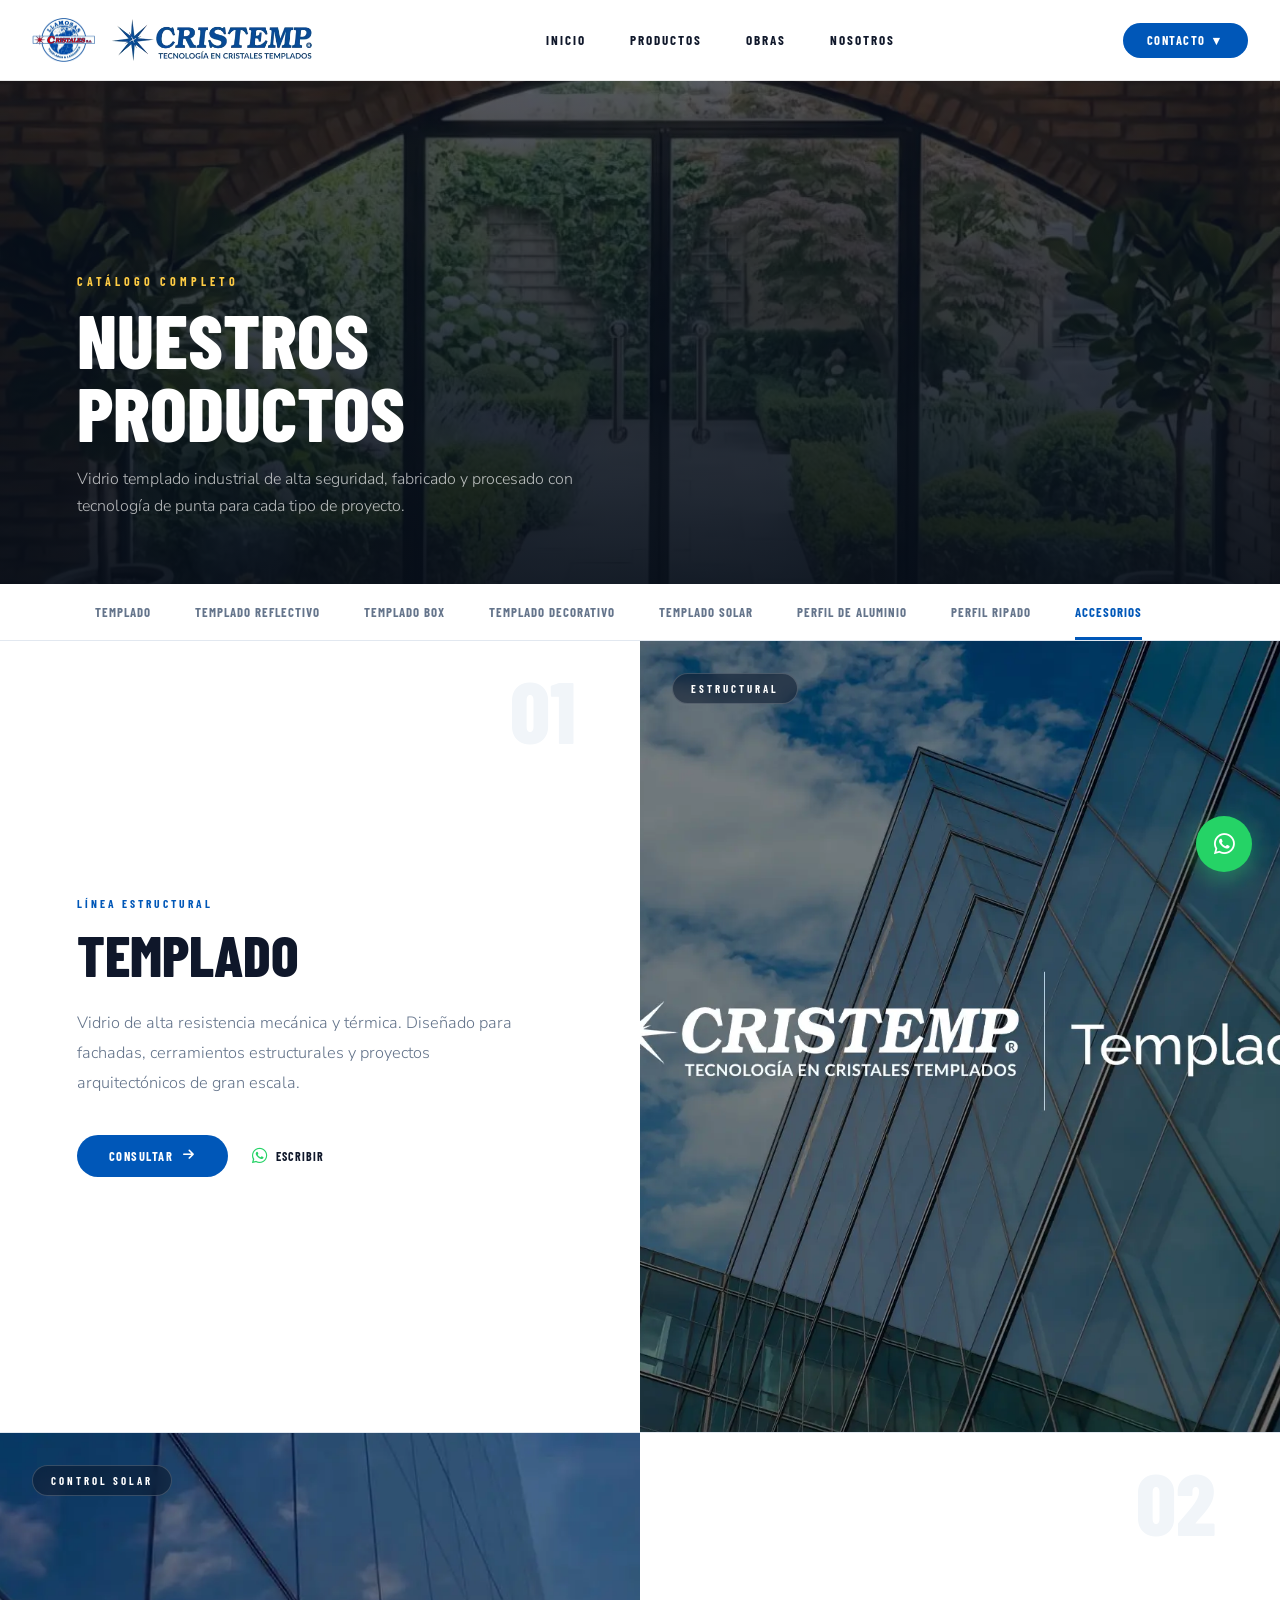
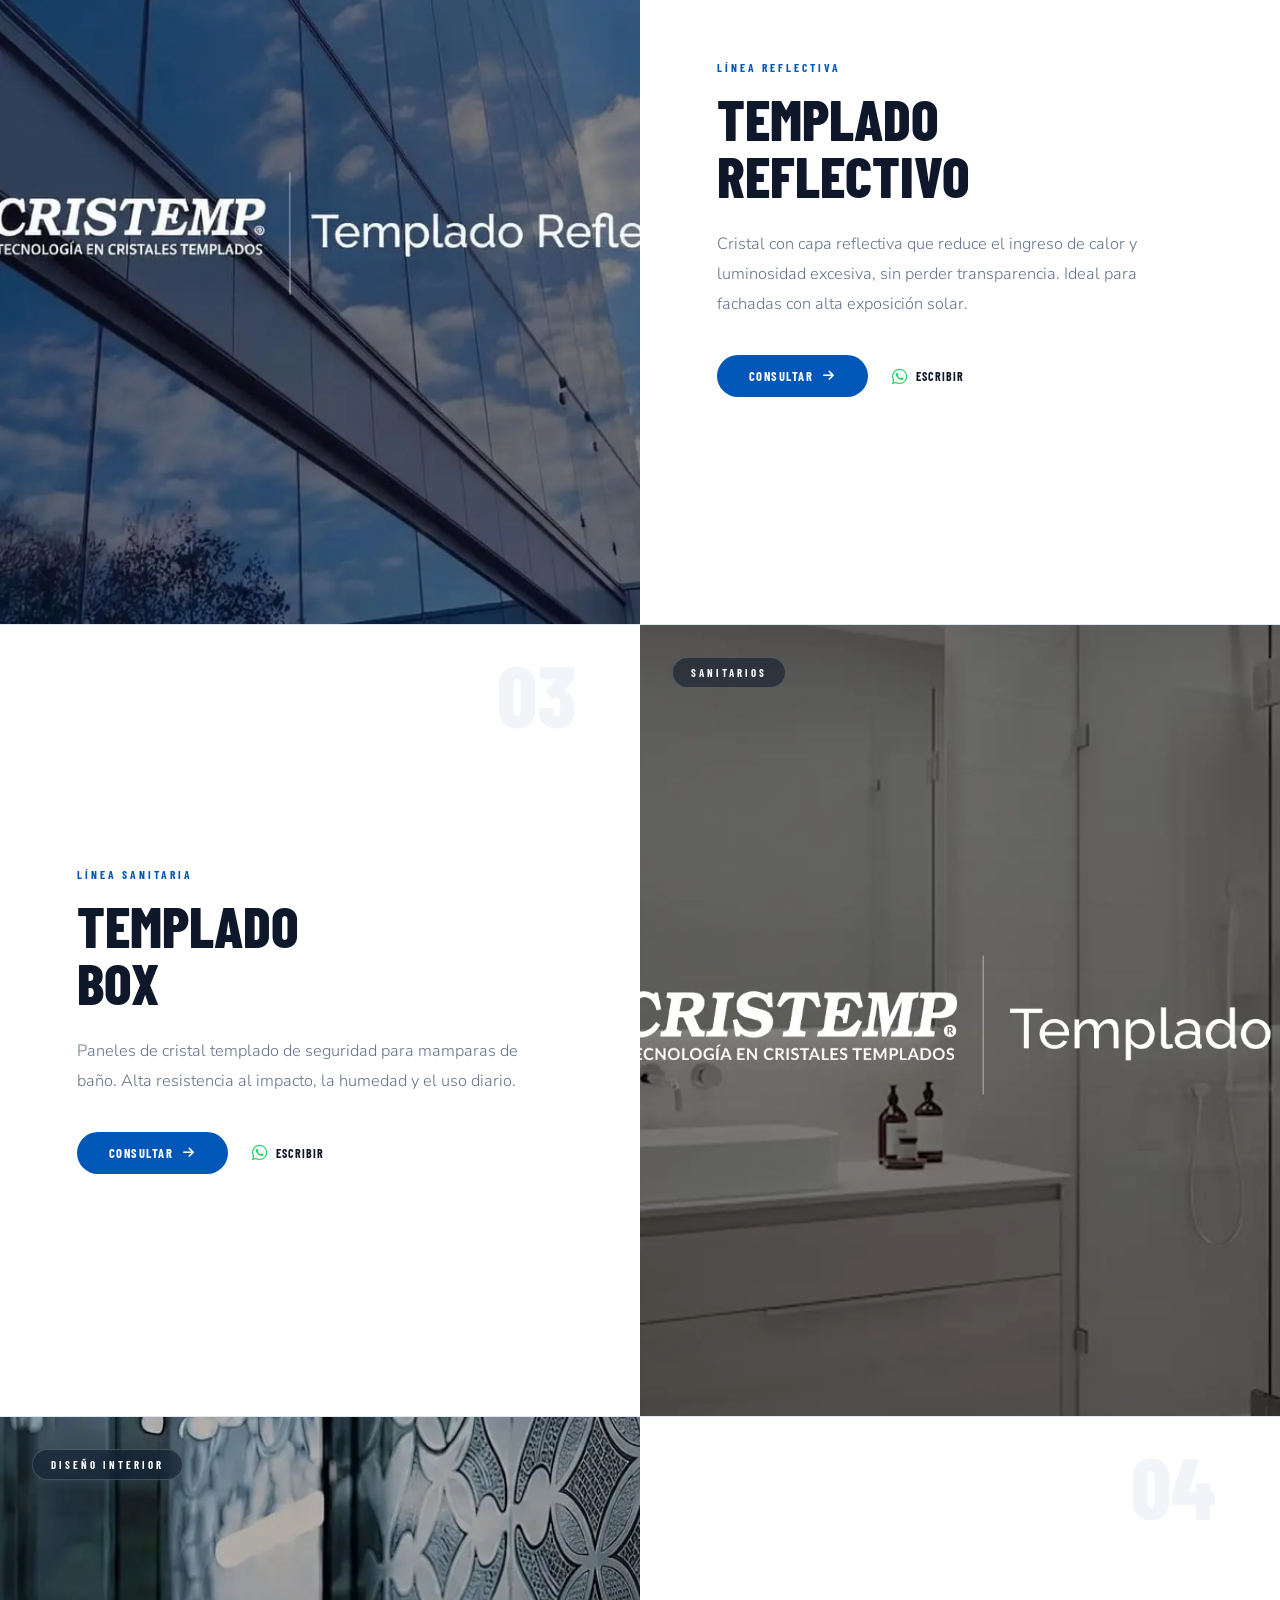
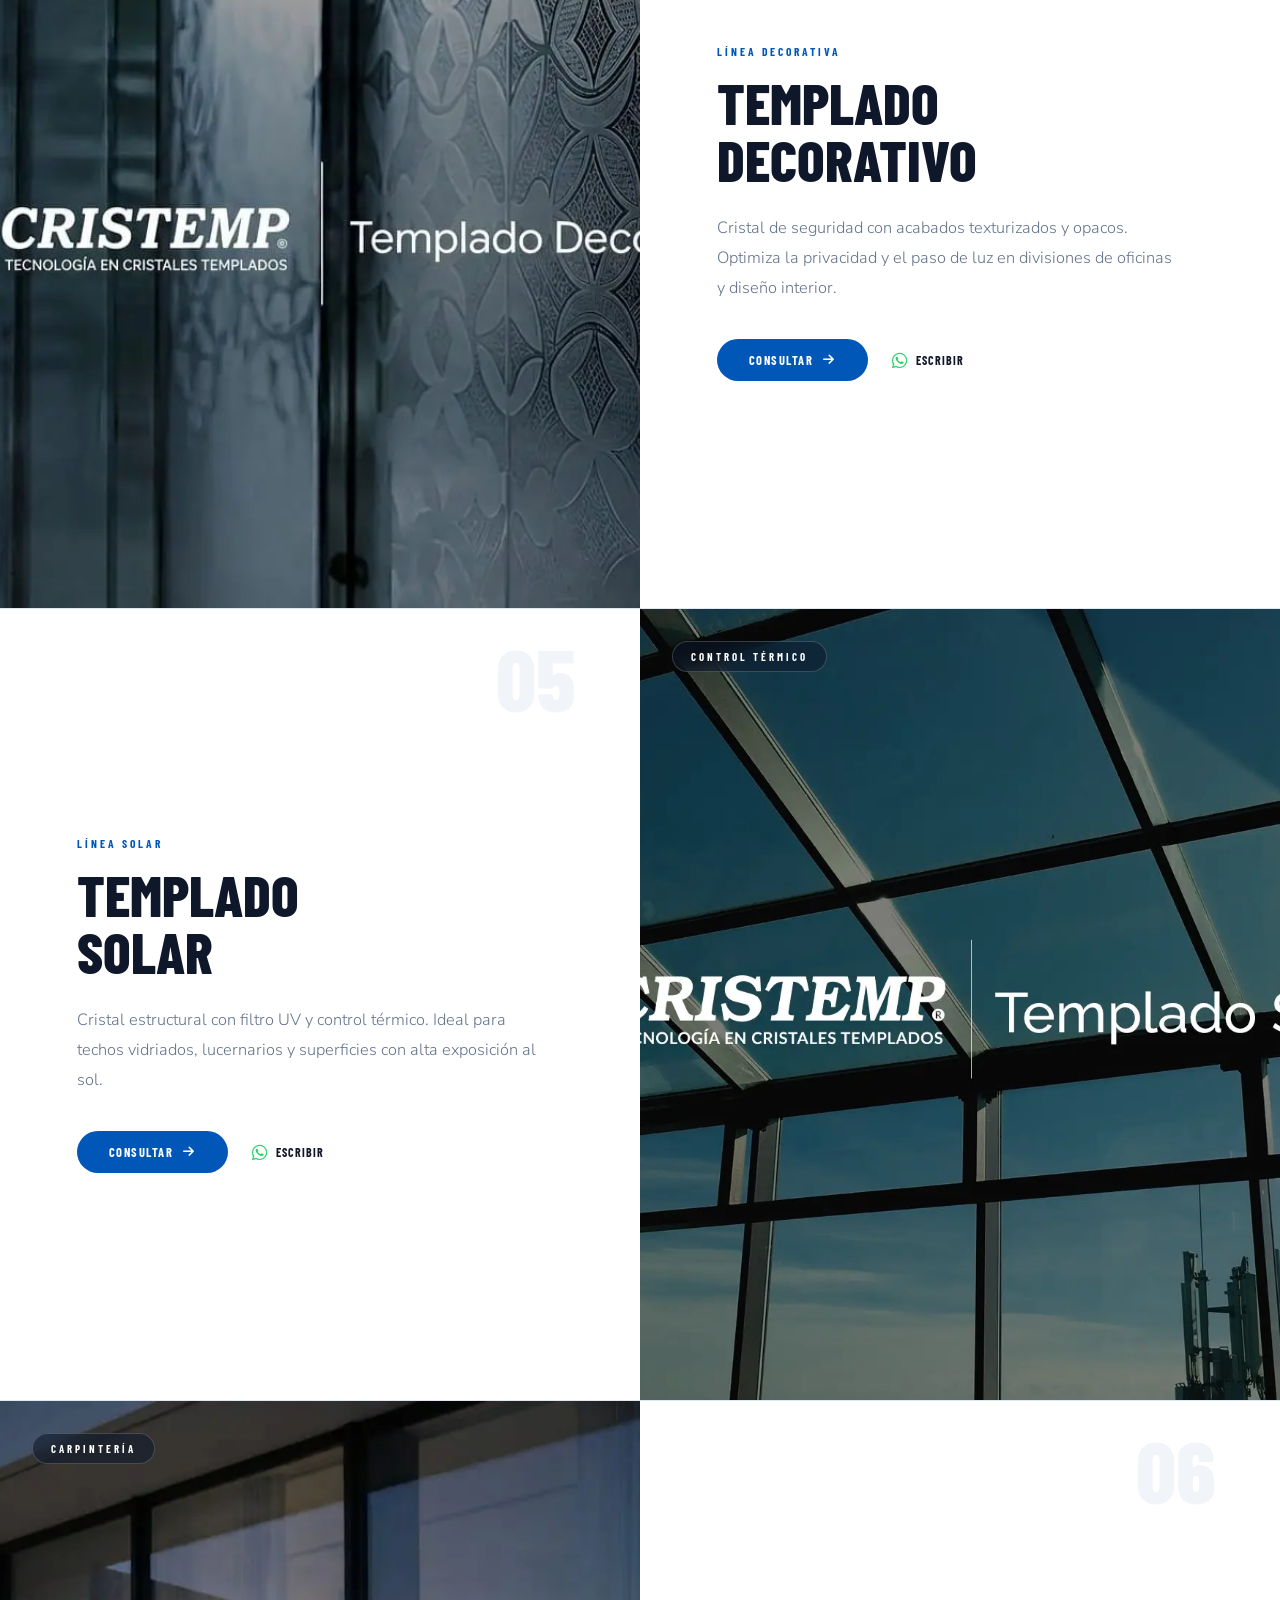
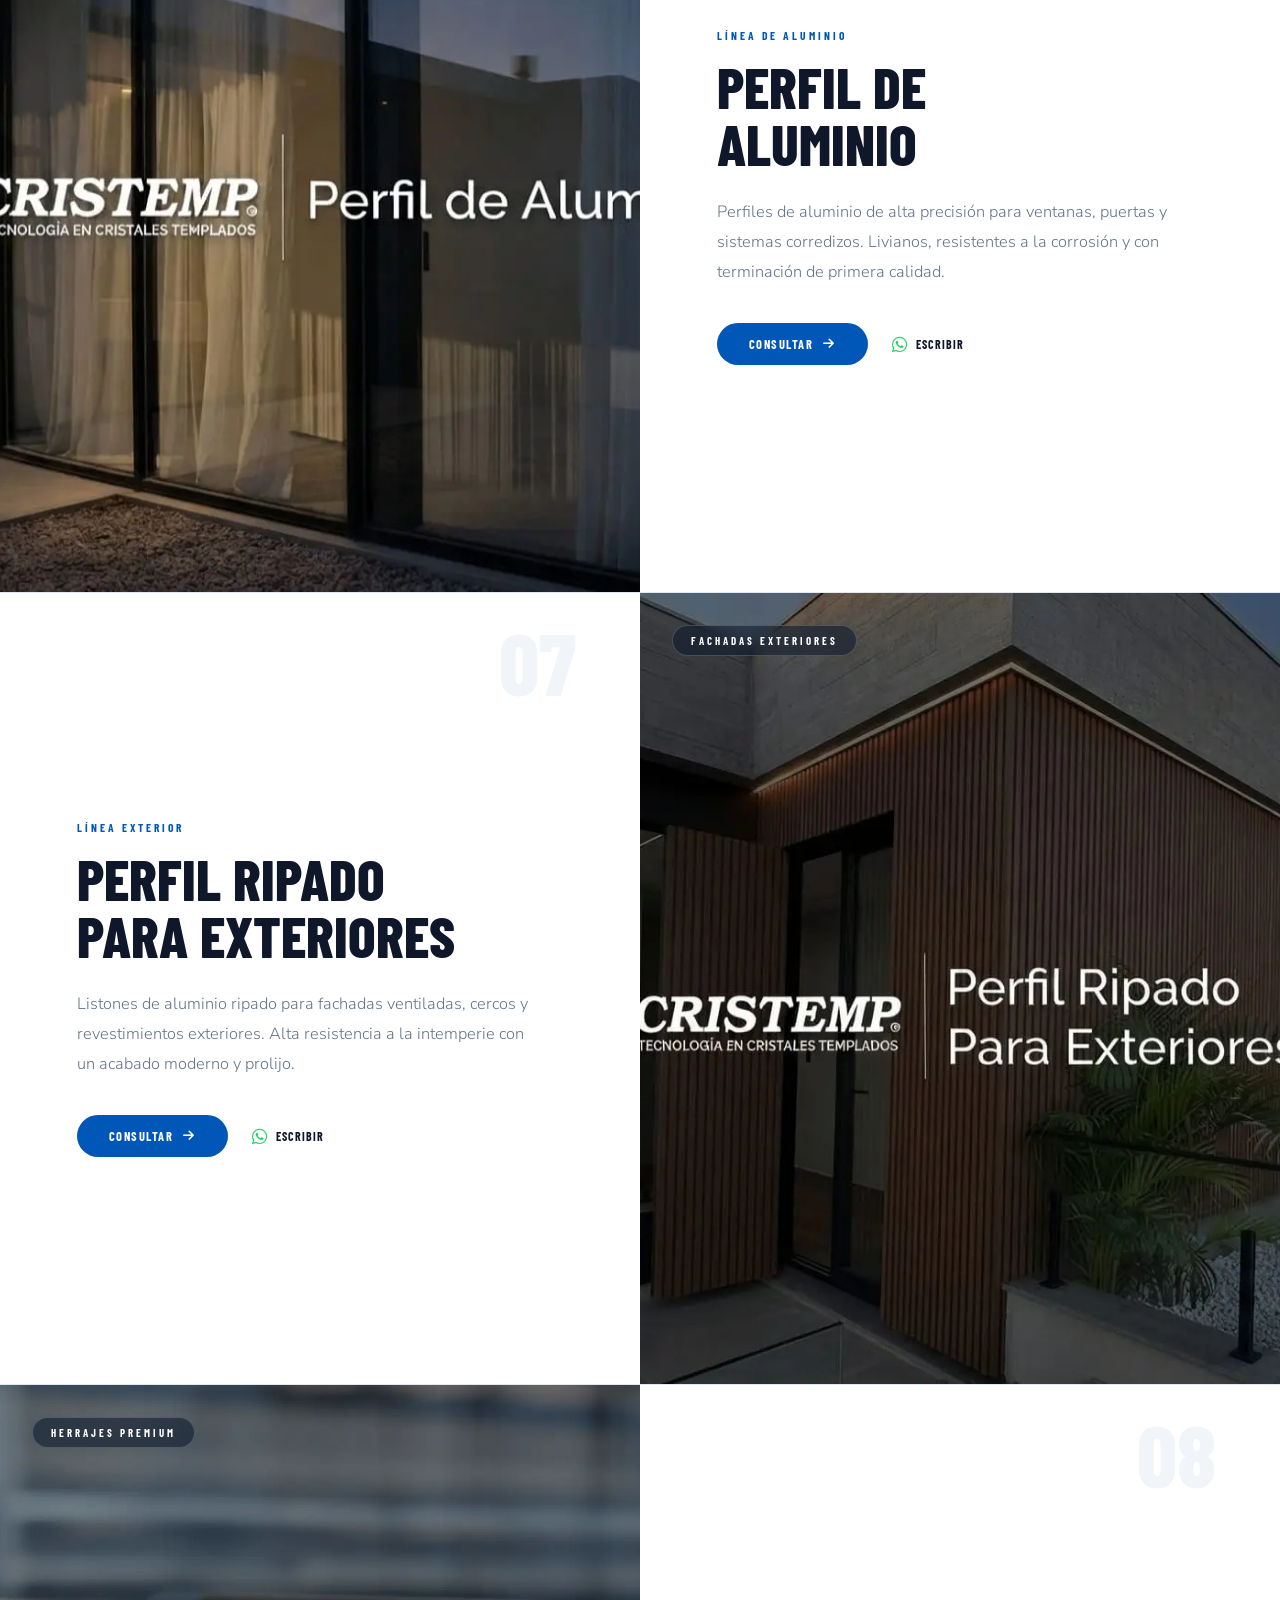
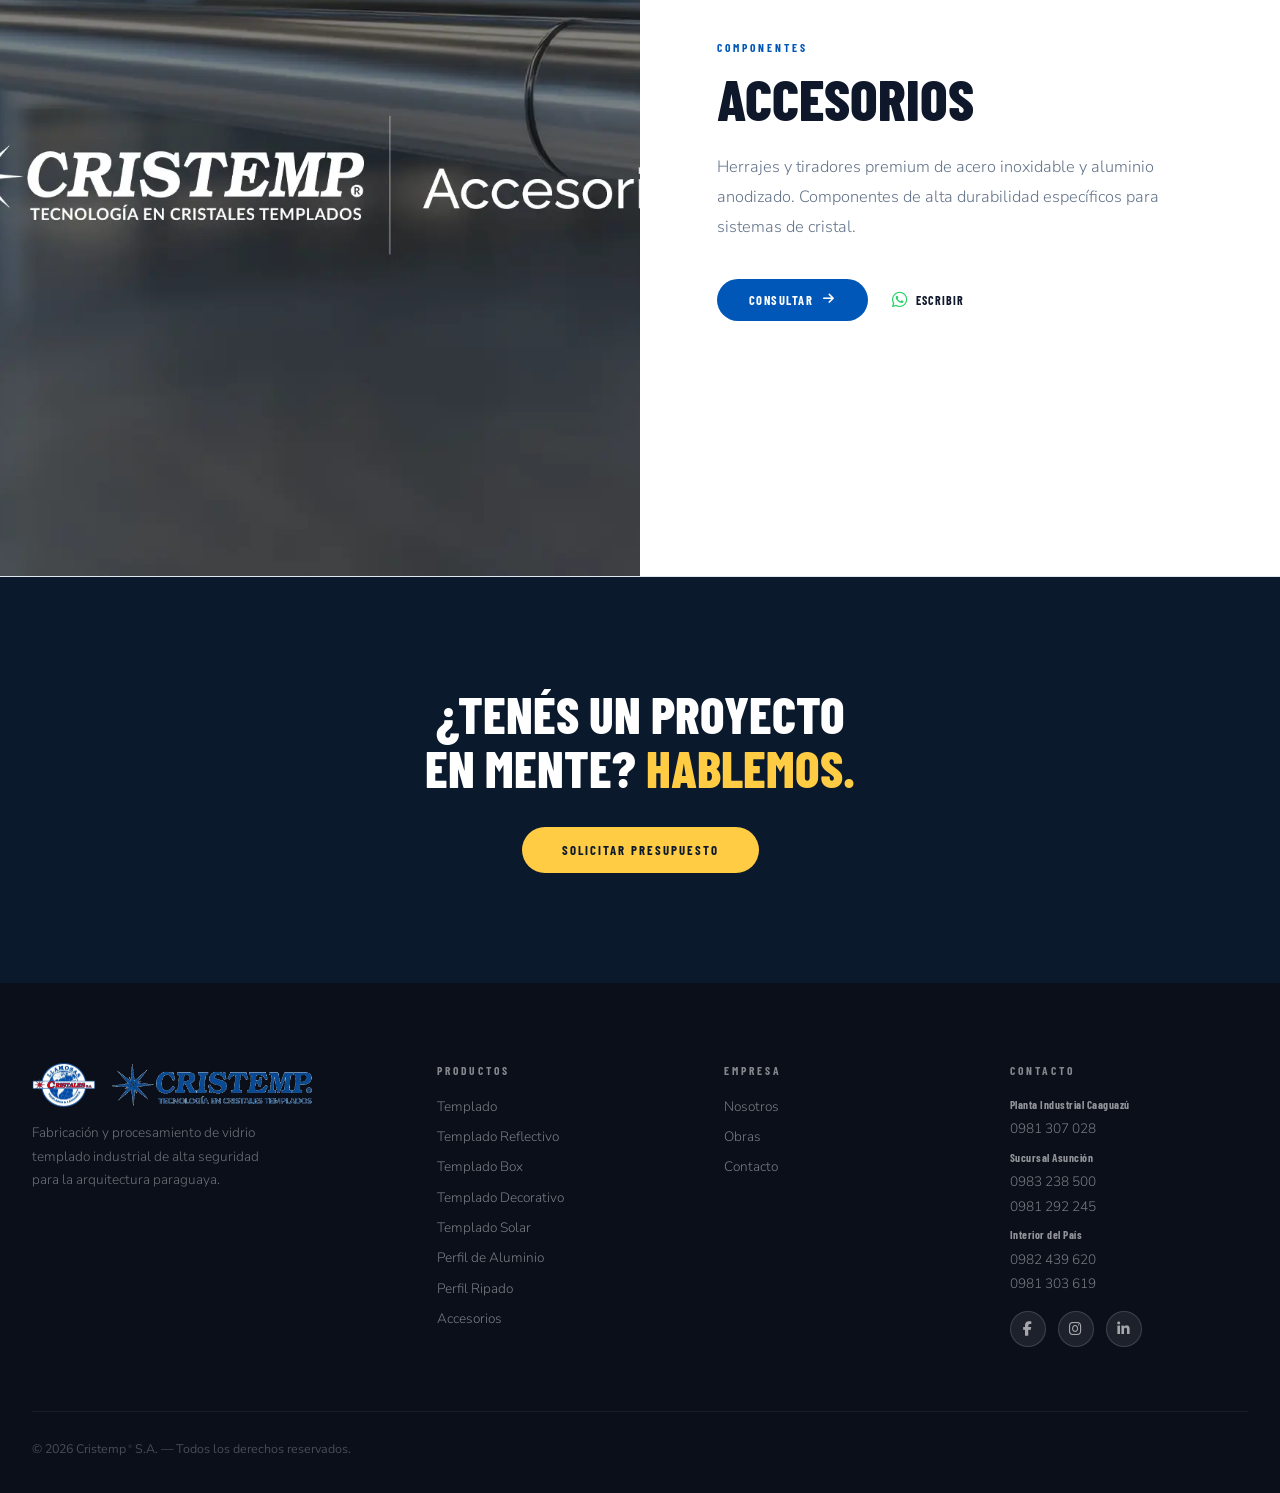
<file: productos/index.html>
<!DOCTYPE html>
<html lang="es">

<head>
  <meta charset="UTF-8">
  <meta name="viewport" content="width=device-width, initial-scale=1.0">
  <title>Productos | Vidrio Templado, Herrajes y Aluminio — Cristemp</title>

  <!-- ═══ SEO BÁSICO ═══ -->
  <meta name="description" content="Catálogo completo de Cristemp: vidrio templado decorativo, estructural, solar y box, además de herrajes y accesorios premium para sistemas de cristal. Tecnología de punta y alta seguridad.">
  <meta name="keywords" content="vidrio templado decorativo, vidrio templado solar, templado box, herrajes para vidrio, accesorios de aluminio, Cristemp">
  <meta name="author" content="Cristemp S.A.">
  <link rel="canonical" href="https://cristemp.com.py/productos/">

  <!-- ═══ OPEN GRAPH ═══ -->
  <meta property="og:type" content="website">
  <meta property="og:site_name" content="Cristemp">
  <meta property="og:title" content="Productos | Vidrio Templado, Herrajes y Aluminio — Cristemp">
  <meta property="og:description" content="Vidrio templado industrial de alta seguridad, fabricado y procesado con tecnología de punta para cada tipo de proyecto.">
  <meta property="og:image" content="https://cristemp.com.py/imagesObras/obras3.webp">
  <meta property="og:url" content="https://cristemp.com.py/productos/">
  <meta property="og:locale" content="es_PY">

  <!-- ═══ TWITTER CARD ═══ -->
  <meta name="twitter:card" content="summary_large_image">
  <meta name="twitter:title" content="Productos | Vidrio Templado, Herrajes y Aluminio — Cristemp">
  <meta name="twitter:description" content="Vidrio templado industrial de alta seguridad, fabricado y procesado con tecnología de punta para cada tipo de proyecto.">
  <meta name="twitter:image" content="https://cristemp.com.py/imagesObras/obras3.webp">

  <link rel="preconnect" href="https://fonts.googleapis.com">
  <link rel="preconnect" href="https://fonts.gstatic.com" crossorigin>
  <link
    href="https://fonts.googleapis.com/css2?family=Barlow+Condensed:wght@300;400;600;700;800&family=Nunito+Sans:wght@300;400;600&display=swap"
    rel="stylesheet">
  <link rel="stylesheet" href="https://cdnjs.cloudflare.com/ajax/libs/font-awesome/6.5.1/css/all.min.css">
  <link rel="stylesheet" href="../css/styles.css">
  <link rel="icon" type="image/webp" href="../images/logoOriginal.webp">
</head>


<body>

  <!-- ════ HEADER ════ -->
  <header class="header">
    <div class="header__inner">

      <div class="header__logos">
        <a href="/" class="header__logo-link">
          <img src="../images/llamosas.webp" alt="Logo Cristemp Principal" class="header__logo-img">
        </a>
        <a href="/" class="header__logo-link">
          <img src="../images/cristemp.webp" alt="Logo Cristemp Secundario" class="header__logo-img">
        </a>
      </div>
      <nav>
        <button class="nav__toggle" aria-label="Abrir menú" aria-expanded="false">☰</button>
        <ul class="nav__list">
          <li><a href="/" class="nav__link">Inicio</a></li>
          <li><a href="/productos/" class="nav__link">Productos</a></li>
          <li><a href="/obras/" class="nav__link">Obras</a></li>
          <li><a href="/nosotros/" class="nav__link">Nosotros</a></li>
        </ul>
      </nav>
      <div class="header__contact-group">
        <button class="nav__cta">Contacto ▼</button>
                <div class="nav__contact-dropdown nav__contact-dropdown--grouped">
          <span class="nav__contact-group-label">Planta Industrial Caaguazú</span>
          <a href="https://wa.me/595981307028?text=Hola,%20me%20pongo%20en%20contacto%20a%20trav%C3%A9s%20de%20la%20p%C3%A1gina%20web."
            target="_blank" rel="noopener">
            <i class="fab fa-whatsapp" aria-hidden="true"></i> 0981 307 028
          </a>

          <span class="nav__contact-group-label">Sucursal Asunción</span>
          <a href="https://wa.me/595983238500?text=Hola,%20me%20pongo%20en%20contacto%20a%20trav%C3%A9s%20de%20la%20p%C3%A1gina%20web."
            target="_blank" rel="noopener">
            <i class="fab fa-whatsapp" aria-hidden="true"></i> 0983 238 500
          </a>
          <a href="https://wa.me/595981292245?text=Hola,%20me%20pongo%20en%20contacto%20a%20trav%C3%A9s%20de%20la%20p%C3%A1gina%20web."
            target="_blank" rel="noopener">
            <i class="fab fa-whatsapp" aria-hidden="true"></i> 0981 292 245
          </a>

          <span class="nav__contact-group-label">Interior del País</span>
          <a href="https://wa.me/595982439620?text=Hola,%20me%20pongo%20en%20contacto%20a%20trav%C3%A9s%20de%20la%20p%C3%A1gina%20web."
            target="_blank" rel="noopener">
            <i class="fab fa-whatsapp" aria-hidden="true"></i> 0982 439 620
          </a>
          <a href="https://wa.me/595981303619?text=Hola,%20me%20pongo%20en%20contacto%20a%20trav%C3%A9s%20de%20la%20p%C3%A1gina%20web."
            target="_blank" rel="noopener">
            <i class="fab fa-whatsapp" aria-hidden="true"></i> 0981 303 619
          </a>
        </div>
      </div>
    </div>
  </header>

  <!-- ════ PAGE HERO ════ -->
  <section class="prod-hero">
    <img class="prod-hero__img" src="../imagesObras/obras3.webp" alt="Fachada de vidrio templado — obra terminada Cristemp"
      loading="eager">
    <div class="prod-hero__overlay"></div>
    <div class="prod-hero__content">
      <p class="prod-hero__label">Catálogo completo</p>
      <h1 class="prod-hero__title">Nuestros<br>Productos</h1>
      <p class="prod-hero__desc">Vidrio templado industrial de alta seguridad, fabricado y procesado con tecnología de
        punta para cada tipo de proyecto.</p>
    </div>
  </section>

  <!-- ════ NAV STICKY DE PRODUCTOS ════ -->
  <nav class="prod-nav">
    <div class="prod-nav__inner">
      <a href="#templado" class="prod-nav__item">Templado</a>
      <a href="#reflectivo" class="prod-nav__item">Templado Reflectivo</a>
      <a href="#box" class="prod-nav__item">Templado Box</a>
      <a href="#decorativo" class="prod-nav__item">Templado Decorativo</a>
      <a href="#solar" class="prod-nav__item">Templado Solar</a>
      <a href="#aluminio" class="prod-nav__item">Perfil de Aluminio</a>
      <a href="#ripado" class="prod-nav__item">Perfil Ripado</a>
      <a href="#accesorios" class="prod-nav__item">Accesorios</a>
    </div>
  </nav>

  <!-- ════ FEATURE 1: TEMPLADO ════ -->
  <section class="feature" id="templado">
    <div class="feature__media">
      <span class="feature__media-tag">Estructural</span>
      <img src="../imageslogos/templado.webp" alt="Fachada de edificio con vidrio templado estructural" loading="lazy">
    </div>
    <div class="feature__info">
      <span class="feature__index">01</span>
      <p class="feature__eyebrow">Línea estructural</p>
      <h2 class="feature__title">Templado</h2>
      <p class="feature__desc">Vidrio de alta resistencia mecánica y térmica. Diseñado para fachadas, cerramientos
        estructurales y proyectos arquitectónicos de gran escala.</p>
      <div class="feature__actions">
        <a href="https://wa.me/595983109933?text=Hola%2C%20me%20interesa%20el%20Templado%20de%20Cristemp"
          class="feature__btn" target="_blank" rel="noopener">
          Consultar <i class="fa-solid fa-arrow-right" aria-hidden="true"></i>
        </a>
        <a href="https://wa.me/595983109933" class="feature__wa" target="_blank" rel="noopener">
          <i class="fa-brands fa-whatsapp" aria-hidden="true"></i> Escribir
        </a>
      </div>
    </div>
  </section>

  <!-- ════ FEATURE 2: TEMPLADO REFLECTIVO ════ -->
  <section class="feature" id="reflectivo">
    <div class="feature__media">
      <span class="feature__media-tag">Control solar</span>
      <img src="../imageslogos/templado-reflectivo.webp" alt="Fachada de edificio con vidrio templado reflectivo"
        loading="lazy">
    </div>
    <div class="feature__info">
      <span class="feature__index">02</span>
      <p class="feature__eyebrow">Línea reflectiva</p>
      <h2 class="feature__title">Templado<br>Reflectivo</h2>
      <p class="feature__desc">Cristal con capa reflectiva que reduce el ingreso de calor y luminosidad excesiva, sin
        perder transparencia. Ideal para fachadas con alta exposición solar.</p>
      <div class="feature__actions">
        <a href="https://wa.me/595983109933?text=Hola%2C%20me%20interesa%20el%20Templado%20Reflectivo%20de%20Cristemp"
          class="feature__btn" target="_blank" rel="noopener">
          Consultar <i class="fa-solid fa-arrow-right" aria-hidden="true"></i>
        </a>
        <a href="https://wa.me/595983109933" class="feature__wa" target="_blank" rel="noopener">
          <i class="fa-brands fa-whatsapp" aria-hidden="true"></i> Escribir
        </a>
      </div>
    </div>
  </section>

  <!-- ════ FEATURE 3: TEMPLADO BOX ════ -->
  <section class="feature" id="box">
    <div class="feature__media">
      <span class="feature__media-tag">Sanitarios</span>
      <img src="../imageslogos/templado-box.webp" alt="Mampara de baño con cristal templado box" loading="lazy">
    </div>
    <div class="feature__info">
      <span class="feature__index">03</span>
      <p class="feature__eyebrow">Línea sanitaria</p>
      <h2 class="feature__title">Templado<br>Box</h2>
      <p class="feature__desc">Paneles de cristal templado de seguridad para mamparas de baño. Alta resistencia al
        impacto, la humedad y el uso diario.</p>
      <div class="feature__actions">
        <a href="https://wa.me/595983109933?text=Hola%2C%20me%20interesa%20el%20Templado%20Box%20de%20Cristemp"
          class="feature__btn" target="_blank" rel="noopener">
          Consultar <i class="fa-solid fa-arrow-right" aria-hidden="true"></i>
        </a>
        <a href="https://wa.me/595983109933" class="feature__wa" target="_blank" rel="noopener">
          <i class="fa-brands fa-whatsapp" aria-hidden="true"></i> Escribir
        </a>
      </div>
    </div>
  </section>

  <!-- ════ FEATURE 4: TEMPLADO DECORATIVO ════ -->
  <section class="feature" id="decorativo">
    <div class="feature__media">
      <span class="feature__media-tag">Diseño interior</span>
      <img src="../imageslogos/templado-decorativo.webp"
        alt="Cristal templado decorativo con acabado texturizado en oficina" loading="lazy">
    </div>
    <div class="feature__info">
      <span class="feature__index">04</span>
      <p class="feature__eyebrow">Línea decorativa</p>
      <h2 class="feature__title">Templado<br>Decorativo</h2>
      <p class="feature__desc">Cristal de seguridad con acabados texturizados y opacos. Optimiza la privacidad y el paso
        de luz en divisiones de oficinas y diseño interior.</p>
      <div class="feature__actions">
        <a href="https://wa.me/595983109933?text=Hola%2C%20me%20interesa%20el%20Templado%20Decorativo%20de%20Cristemp"
          class="feature__btn" target="_blank" rel="noopener">
          Consultar <i class="fa-solid fa-arrow-right" aria-hidden="true"></i>
        </a>
        <a href="https://wa.me/595983109933" class="feature__wa" target="_blank" rel="noopener">
          <i class="fa-brands fa-whatsapp" aria-hidden="true"></i> Escribir
        </a>
      </div>
    </div>
  </section>

  <!-- ════ FEATURE 5: TEMPLADO SOLAR ════ -->
  <section class="feature" id="solar">
    <div class="feature__media">
      <span class="feature__media-tag">Control térmico</span>
      <img src="../imageslogos/templado-solar.webp" alt="Techo vidriado con vidrio templado solar y control UV"
        loading="lazy">
    </div>
    <div class="feature__info">
      <span class="feature__index">05</span>
      <p class="feature__eyebrow">Línea solar</p>
      <h2 class="feature__title">Templado<br>Solar</h2>
      <p class="feature__desc">Cristal estructural con filtro UV y control térmico. Ideal para techos vidriados,
        lucernarios y superficies con alta exposición al sol.</p>
      <div class="feature__actions">
        <a href="https://wa.me/595983109933?text=Hola%2C%20me%20interesa%20el%20Templado%20Solar%20de%20Cristemp"
          class="feature__btn" target="_blank" rel="noopener">
          Consultar <i class="fa-solid fa-arrow-right" aria-hidden="true"></i>
        </a>
        <a href="https://wa.me/595983109933" class="feature__wa" target="_blank" rel="noopener">
          <i class="fa-brands fa-whatsapp" aria-hidden="true"></i> Escribir
        </a>
      </div>
    </div>
  </section>

  <!-- ════ FEATURE 6: PERFIL DE ALUMINIO ════ -->
  <section class="feature" id="aluminio">
    <div class="feature__media">
      <span class="feature__media-tag">Carpintería</span>
      <img src="../imageslogos/aluminio.webp" alt="Perfiles de aluminio para ventanas y puertas corredizas"
        loading="lazy">
    </div>
    <div class="feature__info">
      <span class="feature__index">06</span>
      <p class="feature__eyebrow">Línea de aluminio</p>
      <h2 class="feature__title">Perfil de<br>Aluminio</h2>
      <p class="feature__desc">Perfiles de aluminio de alta precisión para ventanas, puertas y sistemas corredizos.
        Livianos, resistentes a la corrosión y con terminación de primera calidad.</p>
      <div class="feature__actions">
        <a href="https://wa.me/595983109933?text=Hola%2C%20me%20interesa%20el%20Perfil%20de%20Aluminio%20de%20Cristemp"
          class="feature__btn" target="_blank" rel="noopener">
          Consultar <i class="fa-solid fa-arrow-right" aria-hidden="true"></i>
        </a>
        <a href="https://wa.me/595983109933" class="feature__wa" target="_blank" rel="noopener">
          <i class="fa-brands fa-whatsapp" aria-hidden="true"></i> Escribir
        </a>
      </div>
    </div>
  </section>

  <!-- ════ FEATURE 7: PERFIL RIPADO PARA EXTERIORES ════ -->
  <section class="feature" id="ripado">
    <div class="feature__media">
      <span class="feature__media-tag">Fachadas exteriores</span>
      <img src="../imageslogos/perfil-ripado.webp" alt="Perfil de aluminio ripado en fachada exterior ventilada"
        loading="lazy">
    </div>
    <div class="feature__info">
      <span class="feature__index">07</span>
      <p class="feature__eyebrow">Línea exterior</p>
      <h2 class="feature__title">Perfil Ripado<br>para Exteriores</h2>
      <p class="feature__desc">Listones de aluminio ripado para fachadas ventiladas, cercos y revestimientos
        exteriores. Alta resistencia a la intemperie con un acabado moderno y prolijo.</p>
      <div class="feature__actions">
        <a href="https://wa.me/595983109933?text=Hola%2C%20me%20interesa%20el%20Perfil%20Ripado%20para%20Exteriores%20de%20Cristemp"
          class="feature__btn" target="_blank" rel="noopener">
          Consultar <i class="fa-solid fa-arrow-right" aria-hidden="true"></i>
        </a>
        <a href="https://wa.me/595983109933" class="feature__wa" target="_blank" rel="noopener">
          <i class="fa-brands fa-whatsapp" aria-hidden="true"></i> Escribir
        </a>
      </div>
    </div>
  </section>

  <!-- ════ FEATURE 8: ACCESORIOS ════ -->
  <section class="feature" id="accesorios">
    <div class="feature__media">
      <span class="feature__media-tag">Herrajes premium</span>
      <img src="../imageslogos/accesorios.webp" alt="Herraje y tirador de acero inoxidable para puerta de vidrio"
        loading="lazy">
    </div>
    <div class="feature__info">
      <span class="feature__index">08</span>
      <p class="feature__eyebrow">Componentes</p>
      <h2 class="feature__title">Accesorios</h2>
      <p class="feature__desc">Herrajes y tiradores premium de acero inoxidable y aluminio anodizado. Componentes de
        alta durabilidad específicos para sistemas de cristal.</p>
      <div class="feature__actions">
        <a href="https://wa.me/595983109933?text=Hola%2C%20me%20interesan%20los%20Accesorios%20de%20Cristemp"
          class="feature__btn" target="_blank" rel="noopener">
          Consultar <i class="fa-solid fa-arrow-right" aria-hidden="true"></i>
        </a>
        <a href="https://wa.me/595983109933" class="feature__wa" target="_blank" rel="noopener">
          <i class="fa-brands fa-whatsapp" aria-hidden="true"></i> Escribir
        </a>
      </div>
    </div>
  </section>

  <!-- ════ CTA ════ -->
  <section class="prod-cta">
    <div class="container">
      <h2 class="prod-cta__title">¿Tenés un proyecto<br>en mente? <span>Hablemos.</span></h2>
      <a href="https://wa.me/595983109933?text=Hola%2C%20me%20pongo%20en%20contacto%20a%20trav%C3%A9s%20de%20la%20p%C3%A1gina%20web.%20Quisiera%20recibir%20m%C3%A1s%20informaci%C3%B3n%20sobre%20sus%20productos%20y%20servicios%20de%20vidrios%20templados"
        class="prod-cta__btn" target="_blank" rel="noopener">Solicitar presupuesto</a>
    </div>
  </section>

  <!-- ════ FOOTER ════ -->
  <footer class="footer">
    <div class="container">
      <div class="footer__top">

        <div class="footer__brand">
          <div class="footer__logos">
            <img src="../images/llamosas.webp" alt="Logo Cristemp Principal" class="header__logo-img">
            <img src="../images/cristemp.webp" alt="Logo Cristemp Secundario" class="header__logo-img">
          </div>
          <p class="footer__brand-desc">Fabricación y procesamiento de vidrio templado industrial de alta seguridad para
            la arquitectura paraguaya.</p>
        </div>

        <div class="footer__col">
          <div class="footer__col-title">Productos</div>
          <ul>
            <li><a href="#templado">Templado</a></li>
            <li><a href="#reflectivo">Templado Reflectivo</a></li>
            <li><a href="#box">Templado Box</a></li>
            <li><a href="#decorativo">Templado Decorativo</a></li>
            <li><a href="#solar">Templado Solar</a></li>
            <li><a href="#aluminio">Perfil de Aluminio</a></li>
            <li><a href="#ripado">Perfil Ripado</a></li>
            <li><a href="#accesorios">Accesorios</a></li>
          </ul>
        </div>

        <div class="footer__col">
          <div class="footer__col-title">Empresa</div>
          <ul>
            <li><a href="/nosotros/">Nosotros</a></li>
            <li><a href="/obras/">Obras</a></li>
            <li><a href="/nosotros/#contacto">Contacto</a></li>
          </ul>
        </div>

        <div class="footer__col">
                    <div class="footer__col-title">Contacto</div>
          <ul class="footer__contact-list">
            <li class="footer__contact-group">
              <span class="footer__contact-label">Planta Industrial Caaguazú</span>
              <a href="https://wa.me/595981307028?text=Hola,%20me%20pongo%20en%20contacto%20a%20trav%C3%A9s%20de%20la%20p%C3%A1gina%20web.%20Quisiera%20recibir%20m%C3%A1s%20informaci%C3%B3n%20sobre%20sus%20productos%20y%20servicios%20de%20vidrios%20templados"
                target="_blank" rel="noopener">0981 307 028</a>
            </li>
            <li class="footer__contact-group">
              <span class="footer__contact-label">Sucursal Asunción</span>
              <a href="https://wa.me/595983238500?text=Hola,%20me%20pongo%20en%20contacto%20a%20trav%C3%A9s%20de%20la%20p%C3%A1gina%20web.%20Quisiera%20recibir%20m%C3%A1s%20informaci%C3%B3n%20sobre%20sus%20productos%20y%20servicios%20de%20vidrios%20templados"
                target="_blank" rel="noopener">0983 238 500</a>
              <a href="https://wa.me/595981292245?text=Hola,%20me%20pongo%20en%20contacto%20a%20trav%C3%A9s%20de%20la%20p%C3%A1gina%20web.%20Quisiera%20recibir%20m%C3%A1s%20informaci%C3%B3n%20sobre%20sus%20productos%20y%20servicios%20de%20vidrios%20templados"
                target="_blank" rel="noopener">0981 292 245</a>
            </li>
            <li class="footer__contact-group">
              <span class="footer__contact-label">Interior del País</span>
              <a href="https://wa.me/595982439620?text=Hola,%20me%20pongo%20en%20contacto%20a%20trav%C3%A9s%20de%20la%20p%C3%A1gina%20web.%20Quisiera%20recibir%20m%C3%A1s%20informaci%C3%B3n%20sobre%20sus%20productos%20y%20servicios%20de%20vidrios%20templados"
                target="_blank" rel="noopener">0982 439 620</a>
              <a href="https://wa.me/595981303619?text=Hola,%20me%20pongo%20en%20contacto%20a%20trav%C3%A9s%20de%20la%20p%C3%A1gina%20web.%20Quisiera%20recibir%20m%C3%A1s%20informaci%C3%B3n%20sobre%20sus%20productos%20y%20servicios%20de%20vidrios%20templados"
                target="_blank" rel="noopener">0981 303 619</a>
            </li>
          </ul>
          <div class="footer__social">
            <a href="https://www.facebook.com/share/1bWRRLYzb1/?mibextid=wwXlfr" target="_blank" rel="noopener"
              class="social-icon" aria-label="Seguinos en Facebook">
              <i class="fab fa-facebook-f" aria-hidden="true"></i>
            </a>
            <a href="https://www.instagram.com/cristemp_py?igsh=cDNnd2t2dG1pcGU3" target="_blank" rel="noopener"
              class="social-icon" aria-label="Seguinos en Instagram">
              <i class="fab fa-instagram" aria-hidden="true"></i>
            </a>
            <a href="https://www.linkedin.com/company/cristemp/" target="_blank" rel="noopener" class="social-icon"
              aria-label="Seguinos en LinkedIn">
              <i class="fab fa-linkedin-in" aria-hidden="true"></i>
            </a>
          </div>
        </div>

      </div>

      <div class="footer__bottom">
        <span class="footer__copy">&copy; 2026 Cristemp<sup>®</sup> S.A. — Todos los derechos reservados.</span>
      </div>
    </div>
  </footer>

  <!-- ════ WHATSAPP FLOTANTE ════ -->
  <a class="wa-float"
    href="https://wa.me/595983109933?text=Hola%2C%20me%20pongo%20en%20contacto%20a%20trav%C3%A9s%20de%20la%20p%C3%A1gina%20web.%20Quisiera%20recibir%20m%C3%A1s%20informaci%C3%B3n%20sobre%20sus%20productos%20y%20servicios%20de%20vidrios%20templados"
    target="_blank" rel="noopener" aria-label="Contactar por WhatsApp">
    <i class="fab fa-whatsapp" aria-hidden="true"></i>
  </a>

  <script src="../main.js"></script>
</body>

</html>
</file>
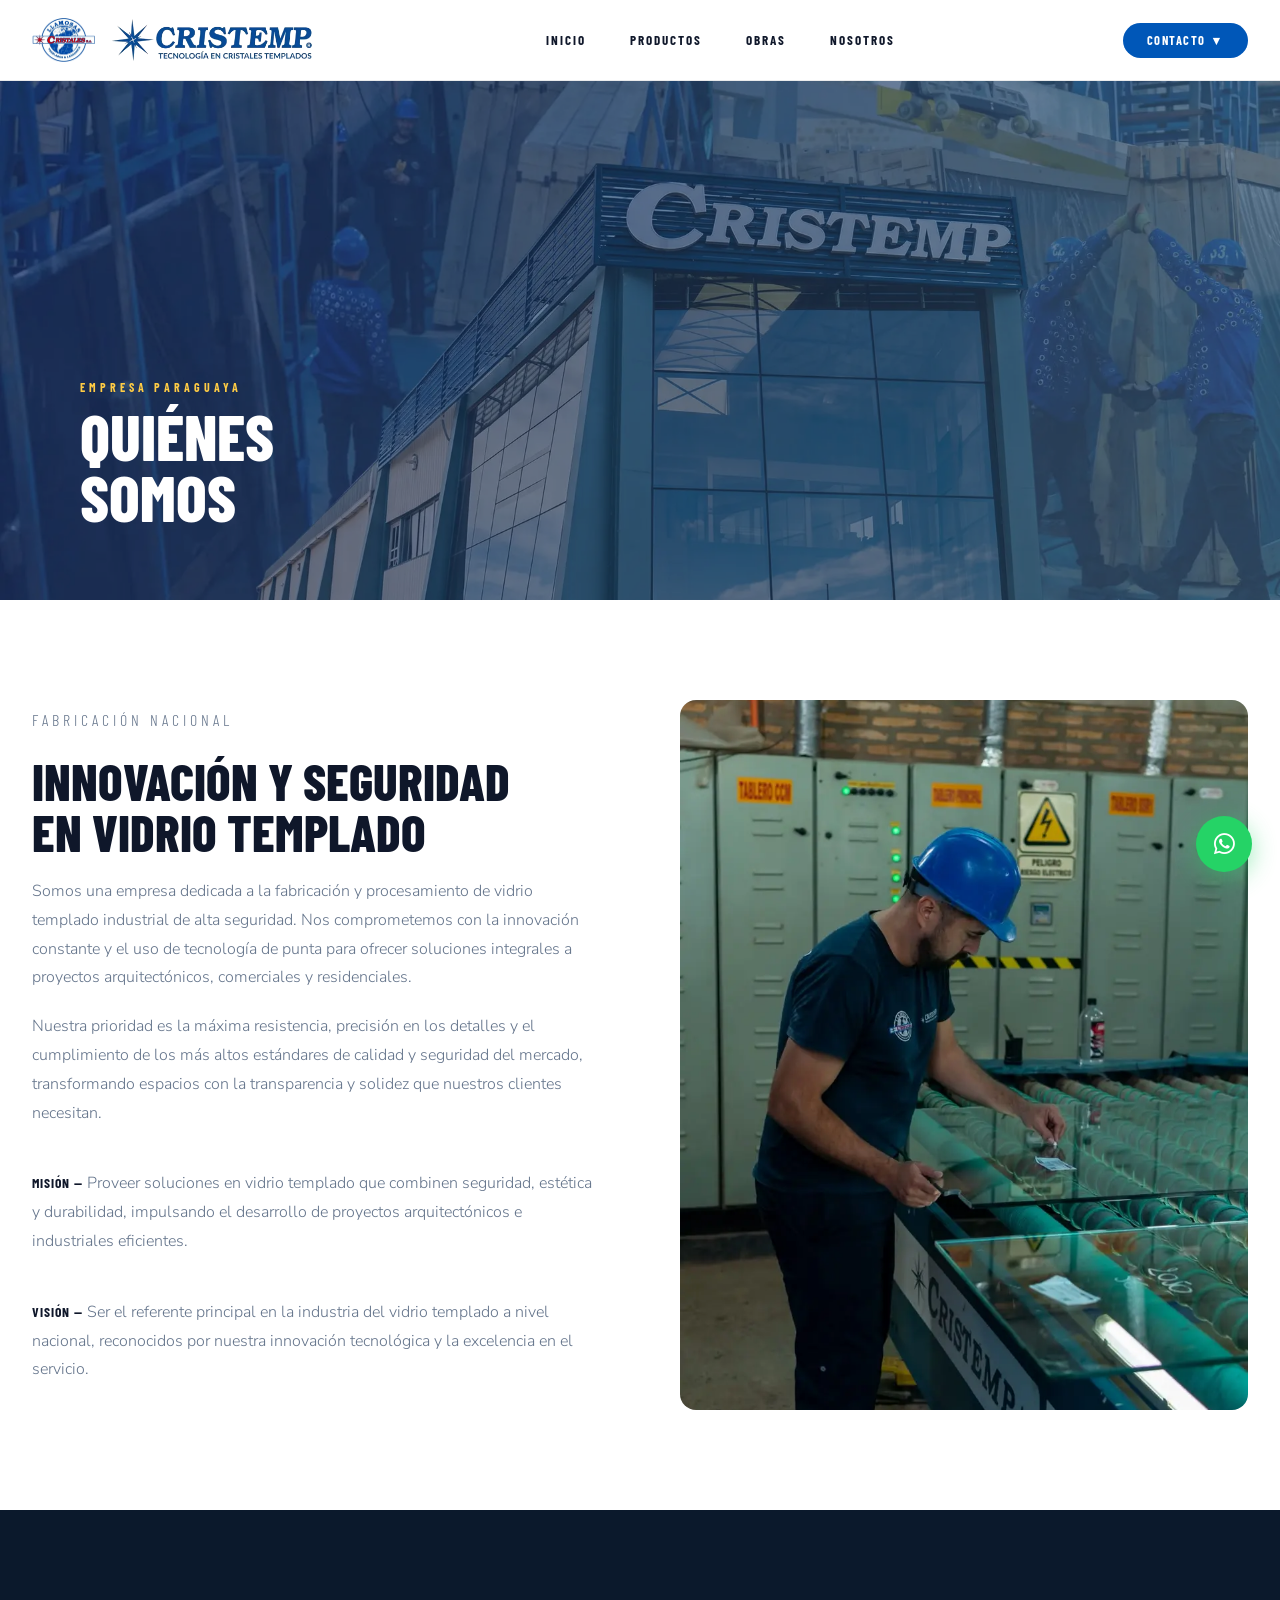
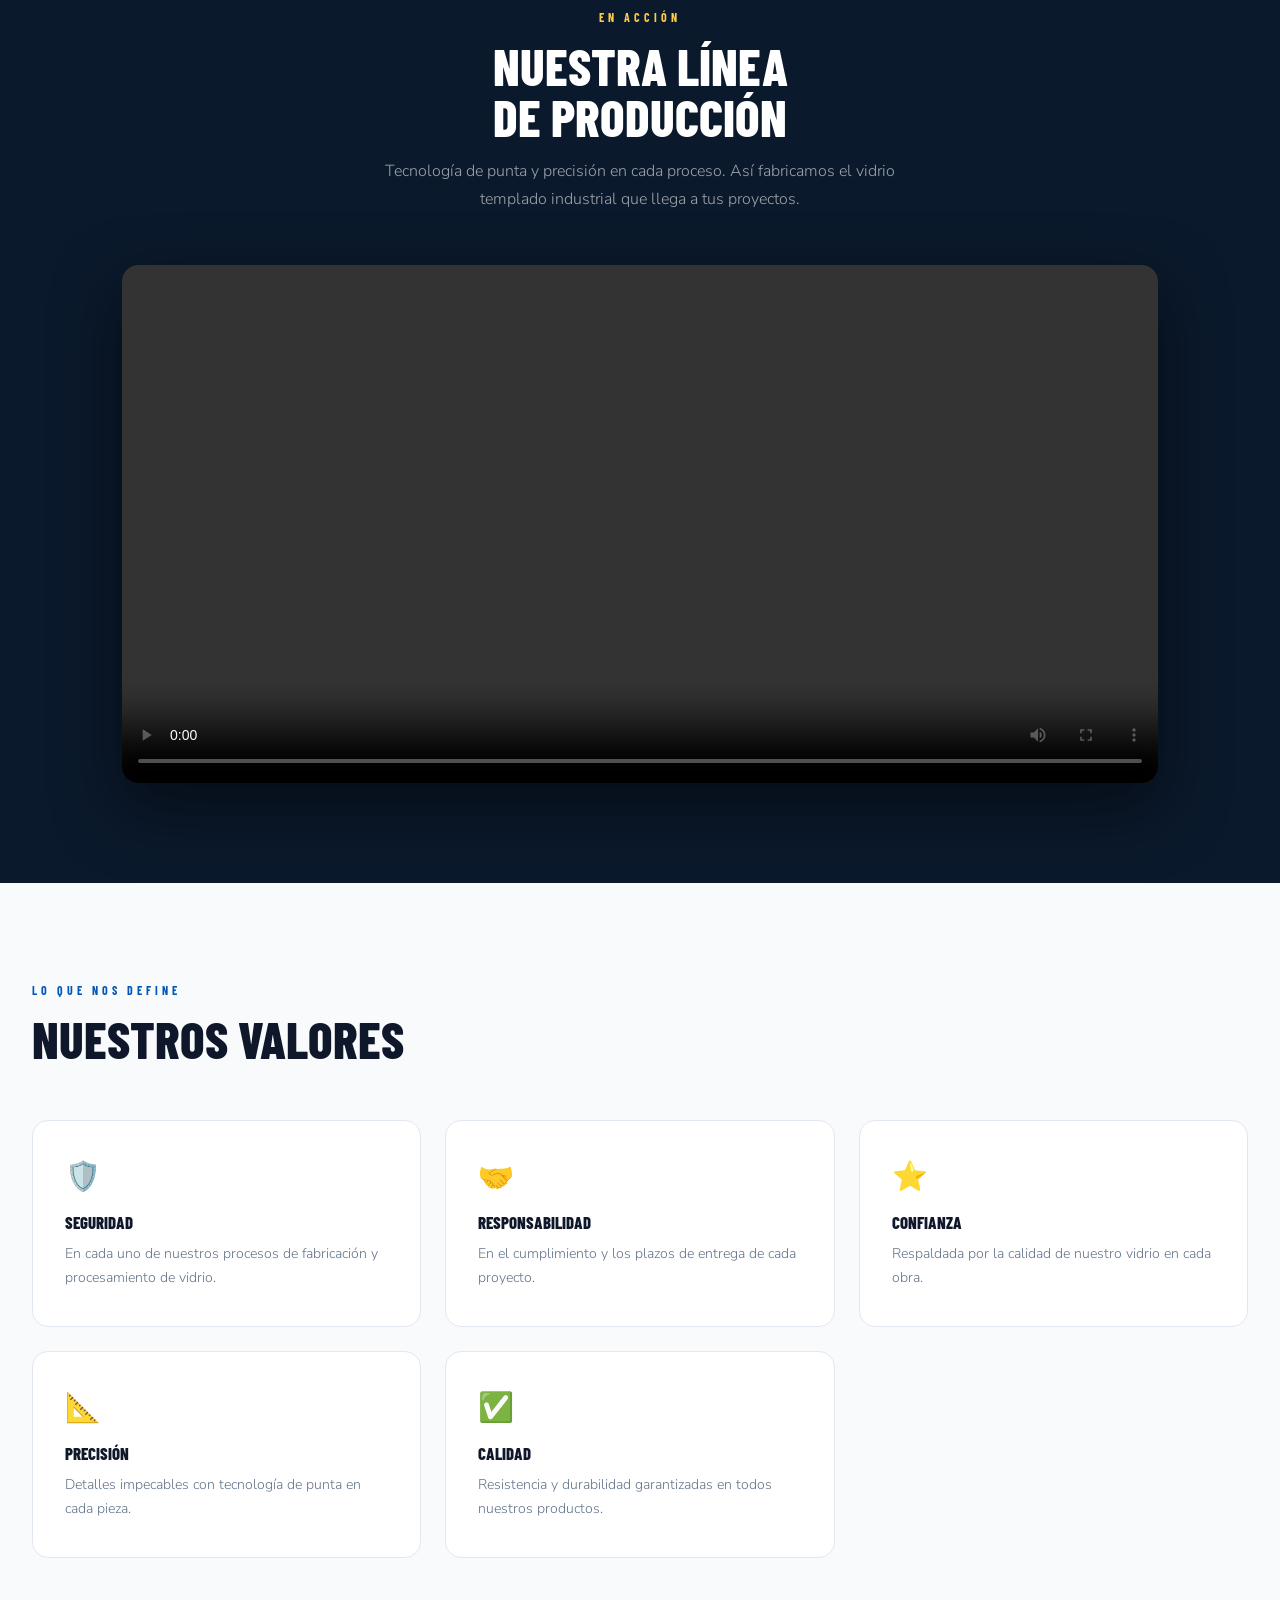
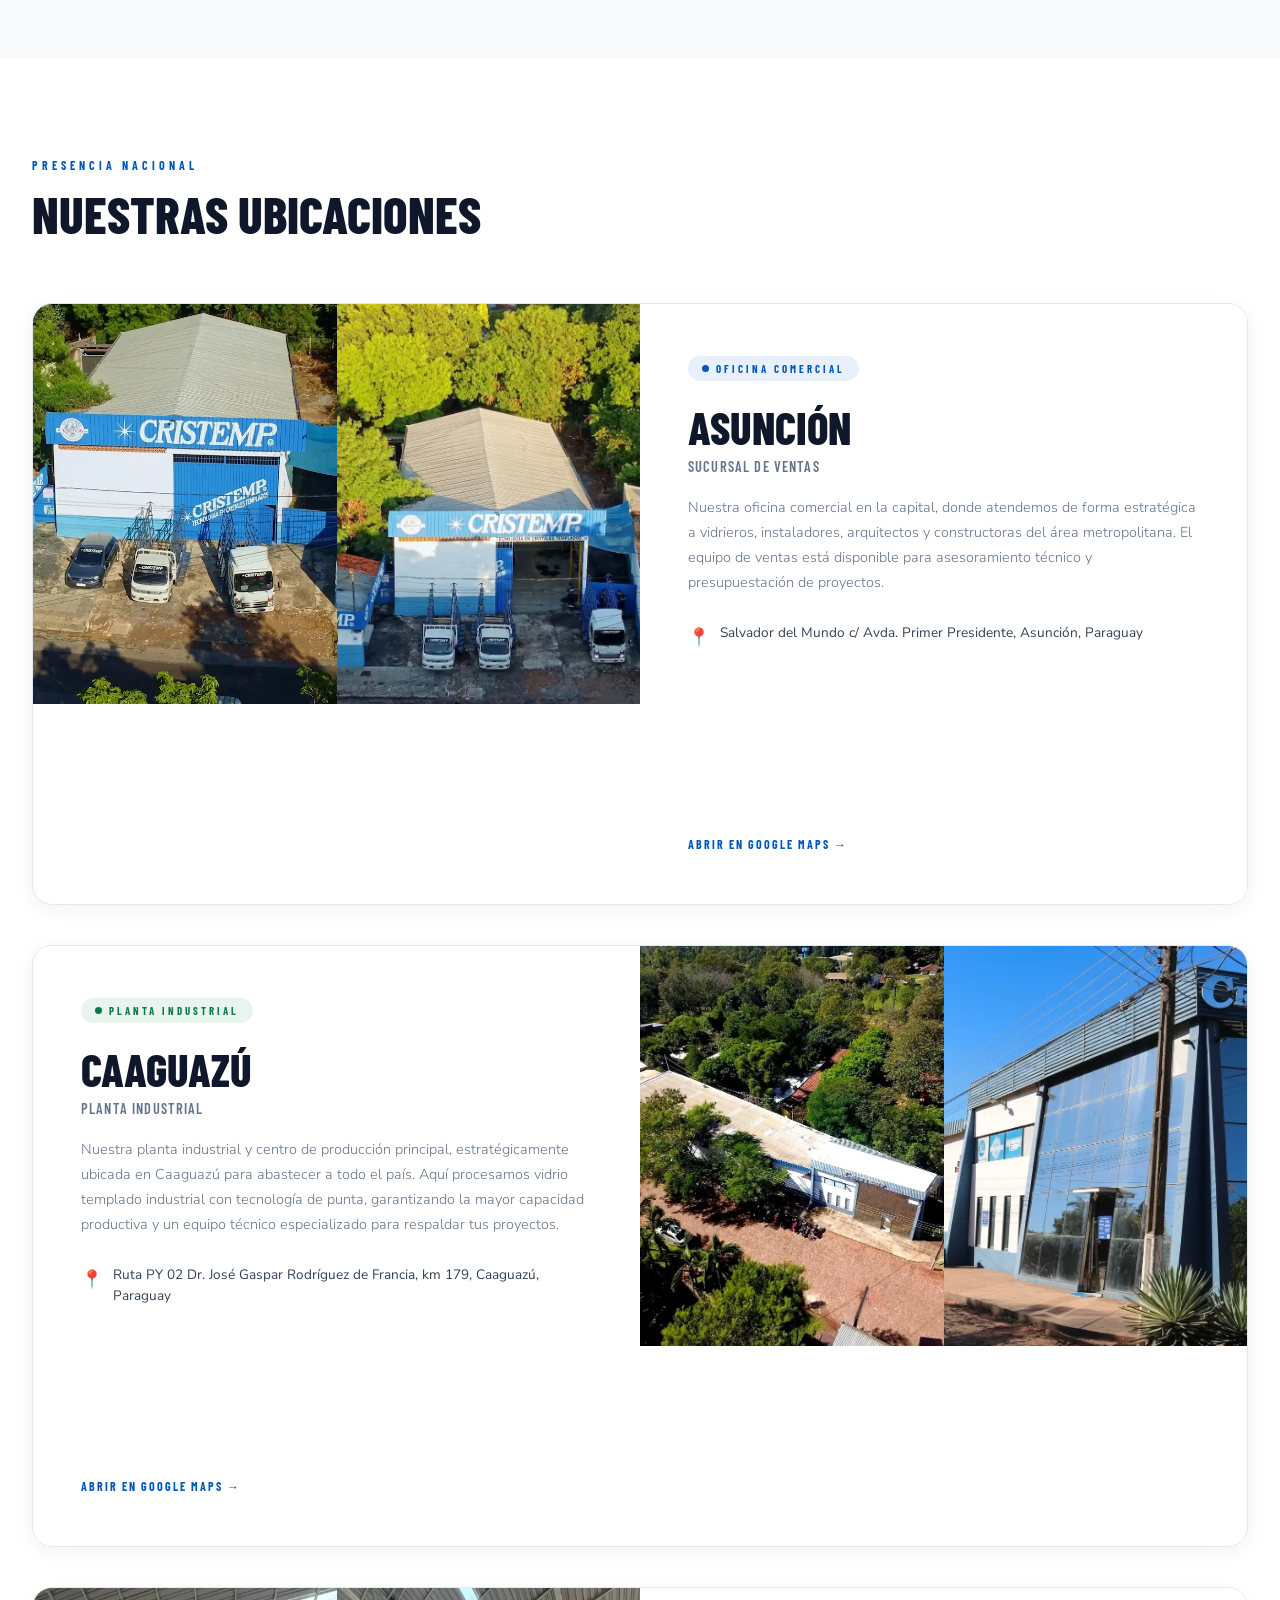
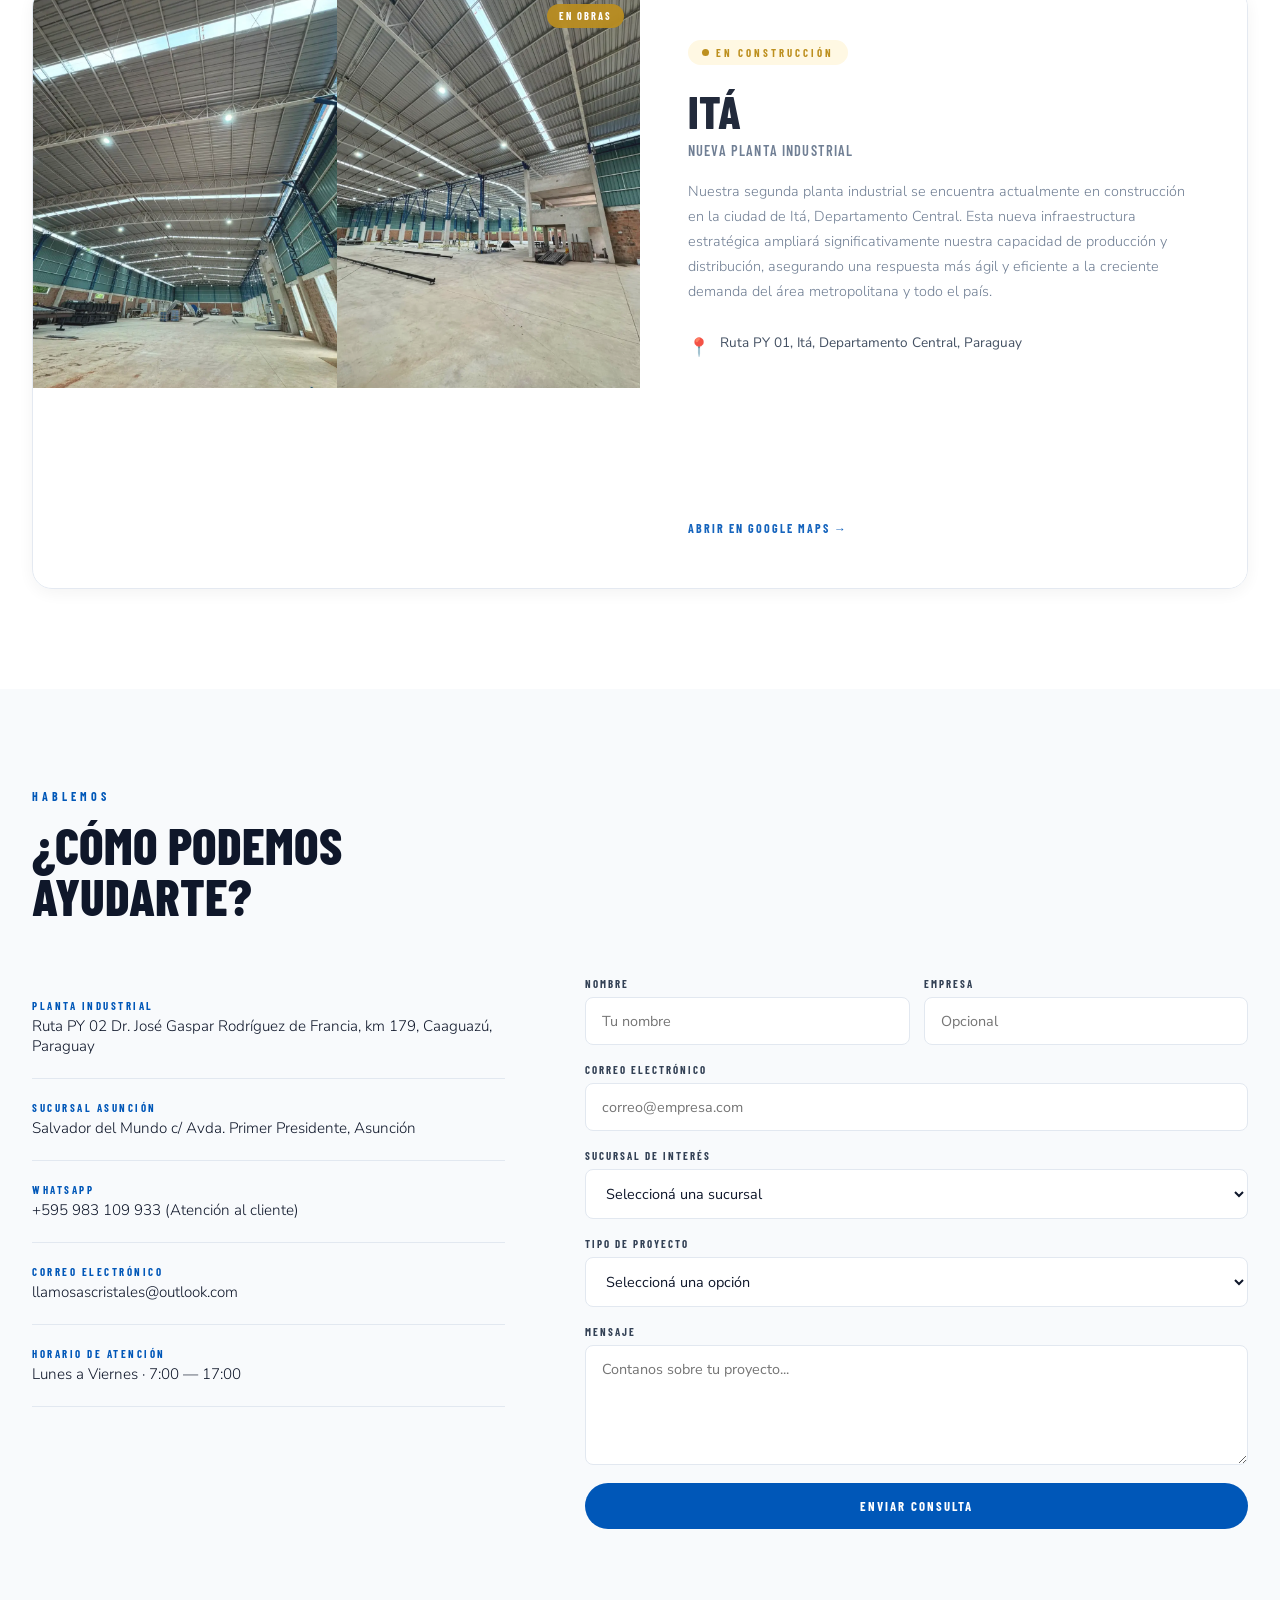
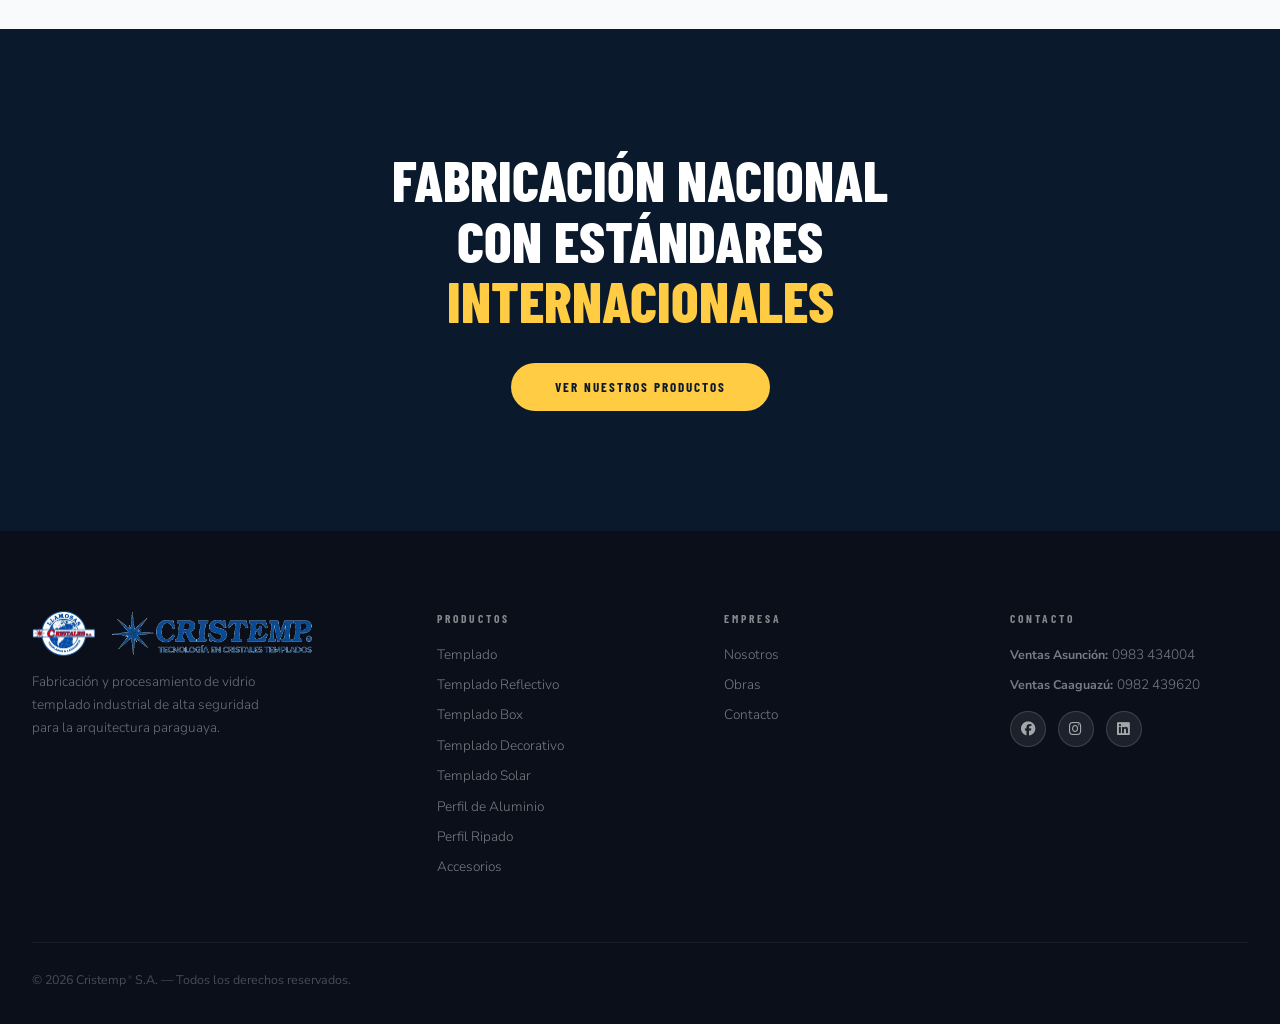
<file: nosotros.html>
<!DOCTYPE html>
<html lang="es">

<head>
  <meta charset="UTF-8">
  <meta name="viewport" content="width=device-width, initial-scale=1.0">
  <title>Nosotros | Misión, Visión y Valores — Cristemp Paraguay</title>

  <!-- ═══ SEO BÁSICO ═══ -->
  <meta name="description" content="Conocé a Cristemp: 15+ años de experiencia en vidrio templado industrial. Nuestra misión, visión, valores y ubicaciones en Caaguazú y Asunción, Paraguay.">
  <meta name="keywords" content="Cristemp empresa, misión visión valores vidrio, fábrica vidrio templado Caaguazú, contacto Cristemp">
  <meta name="author" content="Cristemp S.A.">
  <link rel="canonical" href="https://cristemp.com.py/nosotros.html">

  <!-- ═══ OPEN GRAPH ═══ -->
  <meta property="og:type" content="website">
  <meta property="og:site_name" content="Cristemp">
  <meta property="og:title" content="Nosotros | Misión, Visión y Valores — Cristemp Paraguay">
  <meta property="og:description" content="15+ años de experiencia en fabricación y procesamiento de vidrio templado industrial de alta seguridad en Paraguay.">
  <meta property="og:image" content="https://cristemp.com.py/images/quienesSomosIndex.jpeg">
  <meta property="og:url" content="https://cristemp.com.py/nosotros.html">
  <meta property="og:locale" content="es_PY">

  <!-- ═══ TWITTER CARD ═══ -->
  <meta name="twitter:card" content="summary_large_image">
  <meta name="twitter:title" content="Nosotros | Misión, Visión y Valores — Cristemp Paraguay">
  <meta name="twitter:description" content="15+ años de experiencia en fabricación y procesamiento de vidrio templado industrial de alta seguridad en Paraguay.">
  <meta name="twitter:image" content="https://cristemp.com.py/images/quienesSomosIndex.jpeg">

  <link rel="preconnect" href="https://fonts.googleapis.com">
  <link rel="preconnect" href="https://fonts.gstatic.com" crossorigin>
  <link
    href="https://fonts.googleapis.com/css2?family=Barlow+Condensed:wght@300;400;600;700;800&family=Nunito+Sans:wght@300;400;600&display=swap"
    rel="stylesheet">
  <link rel="stylesheet" href="css/styles.css">
  <link rel="stylesheet" href="https://cdnjs.cloudflare.com/ajax/libs/font-awesome/6.5.1/css/all.min.css">

  <link rel="icon" type="image/webp" href="images/logoOriginal.webp">
</head>


<body>

  <!-- ════ HEADER ════ -->
  <header class="header">
    <div class="header__inner">

      <div class="header__logos">
        <a href="index.html" class="header__logo-link">
          <img src="images/llamosas.webp" alt="Logo Cristemp Principal" class="header__logo-img">
        </a>
        <a href="index.html" class="header__logo-link">
          <img src="images/cristemp.webp" alt="Logo Cristemp Secundario" class="header__logo-img">
        </a>
      </div>

      <nav>
        <button class="nav__toggle" aria-label="Abrir menú" aria-expanded="false">☰</button>
        <ul class="nav__list">
          <li><a href="index.html" class="nav__link">Inicio</a></li>
          <li><a href="productos.html" class="nav__link">Productos</a></li>
          <li><a href="obras.html" class="nav__link">Obras</a></li>
          <li><a href="nosotros.html" class="nav__link">Nosotros</a></li>
        </ul>
      </nav>
    <div class="header__contact-group">
        <button class="nav__cta">Contacto ▼</button>
                <div class="nav__contact-dropdown nav__contact-dropdown--grouped">
          <span class="nav__contact-group-label">Planta Industrial Caaguazú</span>
          <a href="https://wa.me/595981307028?text=Hola,%20me%20pongo%20en%20contacto%20a%20trav%C3%A9s%20de%20la%20p%C3%A1gina%20web."
            target="_blank" rel="noopener">
            <i class="fab fa-whatsapp" aria-hidden="true"></i> 0981 307 028
          </a>

          <span class="nav__contact-group-label">Sucursal Asunción</span>
          <a href="https://wa.me/595983238500?text=Hola,%20me%20pongo%20en%20contacto%20a%20trav%C3%A9s%20de%20la%20p%C3%A1gina%20web."
            target="_blank" rel="noopener">
            <i class="fab fa-whatsapp" aria-hidden="true"></i> 0983 238 500
          </a>
          <a href="https://wa.me/595981292245?text=Hola,%20me%20pongo%20en%20contacto%20a%20trav%C3%A9s%20de%20la%20p%C3%A1gina%20web."
            target="_blank" rel="noopener">
            <i class="fab fa-whatsapp" aria-hidden="true"></i> 0981 292 245
          </a>

          <span class="nav__contact-group-label">Interior del País</span>
          <a href="https://wa.me/595982439620?text=Hola,%20me%20pongo%20en%20contacto%20a%20trav%C3%A9s%20de%20la%20p%C3%A1gina%20web."
            target="_blank" rel="noopener">
            <i class="fab fa-whatsapp" aria-hidden="true"></i> 0982 439 620
          </a>
          <a href="https://wa.me/595981303619?text=Hola,%20me%20pongo%20en%20contacto%20a%20trav%C3%A9s%20de%20la%20p%C3%A1gina%20web."
            target="_blank" rel="noopener">
            <i class="fab fa-whatsapp" aria-hidden="true"></i> 0981 303 619
          </a>
        </div>
      </div>
    </div>
  </header>


  <!-- ════ PAGE HERO ════ -->
  <section class="page-hero">
    <img class="page-hero__img"
src="images2/quienesSomos.webp"      alt="Instalación de vidrio templado" loading="eager">
    <div class="page-hero__content">
      <p class="page-hero__label">Empresa paraguaya</p>
      <h1 class="page-hero__title">Quiénes<br>somos</h1>
    </div>
  </section>

  <!-- ════ INTRO ════ -->
  <section class="nosotros-intro">
    <div class="container">
      <div class="nosotros-intro__grid">
        <div class="nosotros-intro__text">
          <p class="section-label">Fabricación nacional</p>
          <h2 class="section-title">Innovación y seguridad<br>en vidrio templado</h2>
          <p>Somos una empresa dedicada a la fabricación y procesamiento de vidrio templado industrial de alta
            seguridad. Nos comprometemos con la innovación constante y el uso de tecnología de punta para ofrecer
            soluciones integrales a proyectos arquitectónicos, comerciales y residenciales.</p>
          <p>Nuestra prioridad es la máxima resistencia, precisión en los detalles y el cumplimiento de los más altos
            estándares de calidad y seguridad del mercado, transformando espacios con la transparencia y solidez que
            nuestros clientes necesitan.</p>
          <br>
          <p><strong
              style="font-family:var(--f-display);font-size:0.85rem;letter-spacing:1px;text-transform:uppercase;color:var(--text-dark);">Misión
              —</strong> Proveer soluciones en vidrio templado que combinen seguridad, estética y durabilidad,
            impulsando el desarrollo de proyectos arquitectónicos e industriales eficientes.</p>
          <br>
          <p><strong
              style="font-family:var(--f-display);font-size:0.85rem;letter-spacing:1px;text-transform:uppercase;color:var(--text-dark);">Visión
              —</strong> Ser el referente principal en la industria del vidrio templado a nivel nacional, reconocidos
            por nuestra innovación tecnológica y la excelencia en el servicio.</p>
        </div>
        <div class="nosotros-intro__img-wrap">
          <img class="nosotros-intro__img"
src="images2/nosotros1.webp"            alt="Instalación de vidrio templado en obra" loading="lazy">
        </div>
      </div>
    </div>
  </section>

  <!-- ════ VIDEO PRODUCCIÓN ════ -->
  <section class="video-section">
    <div class="video-section__inner">
      <div class="video-section__header">
        <p class="section-label">En acción</p>
        <h2 class="section-title">Nuestra línea<br>de producción</h2>
        <p class="video-section__desc">Tecnología de punta y precisión en cada proceso. Así fabricamos el vidrio templado industrial que llega a tus proyectos.</p>
      </div>
      <div class="video-section__player">
        <video
          controls
          preload="metadata"
          playsinline
          aria-label="Video de la línea de producción de Cristemp">
          <source src="videos/produccion.mp4" type="video/mp4">
          Tu navegador no soporta la reproducción de este video.
        </video>
      </div>
    </div>
  </section>

  <!-- ════ VALORES ════ -->
  <section class="valores">
    <div class="container">
      <p class="section-label">Lo que nos define</p>
      <h2 class="section-title">Nuestros valores</h2>
      <div class="valores__grid">
        <div class="valor-card">
          <div class="valor-card__icon">🛡️</div>
          <h3 class="valor-card__title">Seguridad</h3>
          <p class="valor-card__desc">En cada uno de nuestros procesos de fabricación y procesamiento de vidrio.</p>
        </div>
        <div class="valor-card">
          <div class="valor-card__icon">🤝</div>
          <h3 class="valor-card__title">Responsabilidad</h3>
          <p class="valor-card__desc">En el cumplimiento y los plazos de entrega de cada proyecto.</p>
        </div>
        <div class="valor-card">
          <div class="valor-card__icon">⭐</div>
          <h3 class="valor-card__title">Confianza</h3>
          <p class="valor-card__desc">Respaldada por la calidad de nuestro vidrio en cada obra.</p>
        </div>
        <div class="valor-card">
          <div class="valor-card__icon">📐</div>
          <h3 class="valor-card__title">Precisión</h3>
          <p class="valor-card__desc">Detalles impecables con tecnología de punta en cada pieza.</p>
        </div>
        <div class="valor-card">
          <div class="valor-card__icon">✅</div>
          <h3 class="valor-card__title">Calidad</h3>
          <p class="valor-card__desc">Resistencia y durabilidad garantizadas en todos nuestros productos.</p>
        </div>
      </div>
    </div>
  </section>

  <!-- ════ UBICACIONES ════ -->
  <section class="ubicaciones">
    <div class="container">

      <div class="ubicaciones__header">
        <p class="section-label">Presencia nacional</p>
        <h2 class="section-title">Nuestras ubicaciones</h2>
      </div>

      <!-- ── SUCURSAL ASUNCIÓN ── -->
      <div class="loc-card">

        <div class="loc-card__info">
          <div>
            <span class="loc-card__badge loc-card__badge--office">
              <span class="loc-card__badge-dot"></span>
              Oficina comercial
            </span>
            <div class="loc-card__city">Asunción</div>
            <div class="loc-card__type">Sucursal de ventas</div>
            <p class="loc-card__desc">Nuestra oficina comercial en la capital, donde atendemos de forma estratégica a
              vidrieros, instaladores, arquitectos y constructoras del área metropolitana. El equipo de ventas está
              disponible para asesoramiento técnico y presupuestación de proyectos.</p>
            <div class="loc-card__address">
              <span class="loc-card__address-icon">📍</span>
              <span>Salvador del Mundo c/ Avda. Primer Presidente, Asunción, Paraguay</span>
            </div>
          </div>
          <a href="https://maps.app.goo.gl/vZs5Sca8u6DC9rLQ6" target="_blank" rel="noopener" class="loc-card__map-link">
            Abrir en Google Maps →
          </a>
        </div>

        <div class="loc-card__media">
          <div class="loc-card__photos">
            <div class="loc-card__photo">
              <img src="images2/sucursal_asu1.webp" alt="Interior oficina comercial Cristemp Asunción" loading="lazy">
            </div>
            <div class="loc-card__photo">
              <img src="images2/sucursal_asu2.webp" alt="Fachada zona comercial Asunción" loading="lazy">
            </div>
          </div>
          <div class="loc-card__map">
            <iframe
              src="https://www.google.com/maps/embed?pb=!1m18!1m12!1m3!1d3607.4!2d-57.5759!3d-25.2866!2m3!1f0!2f0!3f0!3m2!1i1024!2i768!4f13.1!3m3!1m2!1s0x945da5dbe191bf5b%3A0x3f85fe42ce39c18c!2sLlamosas+cristales+SA.+Sucursal+asuncion!5e0!3m2!1ses!2spy!4v1700000000000"
              allowfullscreen loading="lazy" referrerpolicy="no-referrer-when-downgrade"
              title="Mapa sucursal Asunción"></iframe>
          </div>
        </div>

      </div>

      <!-- ── PLANTA CAAGUAZÚ ── -->
      <div class="loc-card">

        <div class="loc-card__info">
          <div>
            <span class="loc-card__badge loc-card__badge--plant">
              <span class="loc-card__badge-dot"></span>
              Planta industrial
            </span>
            <div class="loc-card__city">Caaguazú</div>
            <div class="loc-card__type">Planta Industrial</div>
            <p class="loc-card__desc">Nuestra planta industrial y centro de producción principal, estratégicamente
              ubicada en Caaguazú para abastecer a todo el país. Aquí procesamos vidrio templado industrial con
              tecnología de punta, garantizando la mayor capacidad productiva y un equipo técnico especializado para
              respaldar tus proyectos.</p>
            <div class="loc-card__address">
              <span class="loc-card__address-icon">📍</span>
              <span>Ruta PY 02 Dr. José Gaspar Rodríguez de Francia, km 179, Caaguazú, Paraguay</span>
            </div>
          </div>
          <a href="https://maps.app.goo.gl/5LcsoNqG1Ea5jSvW6" target="_blank" rel="noopener" class="loc-card__map-link">
            Abrir en Google Maps →
          </a>
        </div>

        <div class="loc-card__media">
          <div class="loc-card__photos">
            <div class="loc-card__photo">
              <img src="images2/caaguazu.webp" alt="Fachada planta industrial Cristemp Caaguazú" loading="lazy">
            </div>
            <div class="loc-card__photo">
              <img src="images2/caaguazu1.webp" alt="Interior planta fabricación vidrio templado" loading="lazy">
            </div>
          </div>
          <div class="loc-card__map">
            <iframe
              src="https://www.google.com/maps/embed?pb=!1m18!1m12!1m3!1d3607.4!2d-56.0133!3d-25.4364!2m3!1f0!2f0!3f0!3m2!1i1024!2i768!4f13.1!3m3!1m2!1s0x945f3cbc72a66d6f%3A0x3eabd036921df5b3!2sLlamosas+Cristales+S.A.!5e0!3m2!1ses!2spy!4v1700000000001"
              allowfullscreen loading="lazy" referrerpolicy="no-referrer-when-downgrade"
              title="Mapa planta Caaguazú"></iframe>
          </div>
        </div>

      </div>

      <!-- ── PLANTA ITÁ (EN CONSTRUCCIÓN) ── -->
      <div class="loc-card loc-card--wip">

        <div class="loc-card__info">
          <div>
            <span class="loc-card__badge loc-card__badge--wip">
              <span class="loc-card__badge-dot"></span>
              En construcción
            </span>
            <div class="loc-card__city">Itá</div>
            <div class="loc-card__type">Nueva planta industrial</div>
            <p class="loc-card__desc">Nuestra segunda planta industrial se encuentra actualmente en construcción en la
              ciudad de Itá, Departamento Central. Esta nueva infraestructura estratégica ampliará significativamente
              nuestra capacidad de producción y distribución, asegurando una respuesta más ágil y eficiente a la
              creciente demanda del área metropolitana y todo el país.</p>
            <div class="loc-card__address">
              <span class="loc-card__address-icon">📍</span>
              <span>Ruta PY 01, Itá, Departamento Central, Paraguay</span>
            </div>
          </div>
          <a href="https://maps.app.goo.gl/eWTf6ELAeUcPGBht8" target="_blank" rel="noopener" class="loc-card__map-link">
            Abrir en Google Maps →
          </a>
        </div>

        <div class="loc-card__media">
          <div class="loc-card__photos">
            <div class="loc-card__photo">
              <img src="images2/ita1.webp" alt="Construcción nueva planta Cristemp Itá" loading="lazy">
            </div>
            <div class="loc-card__photo" style="position:relative;">
              <img src="images2/ita2.webp" alt="Obra en progreso planta industrial Itá" loading="lazy">
              <div class="loc-card__wip-badge">En obras</div>
            </div>
          </div>
          <div class="loc-card__map">
            <iframe
              src="https://www.google.com/maps/embed?pb=!1m18!1m12!1m3!1d14432.0!2d-57.3607!3d-25.4950!2m3!1f0!2f0!3f0!3m2!1i1024!2i768!4f13.1!3m3!1m2!1s0x945d94e0e5a9c1c1%3A0x1!2zSXTDoSwgUGFyYWd1YXk!5e0!3m2!1ses!2spy!4v1700000000002"
              allowfullscreen loading="lazy" referrerpolicy="no-referrer-when-downgrade"
              title="Mapa planta Itá"></iframe>
          </div>
        </div>

      </div>

    </div>
  </section>

  <!-- ════ CONTACTO ════ -->
  <section class="contact-section" id="contacto">
    <div class="container">
      <p class="section-label">Hablemos</p>
      <h2 class="section-title">¿Cómo podemos<br>ayudarte?</h2>

      <div class="contact-grid">

        <div class="contact-info">
          <div class="contact-info__item">
            <span class="contact-info__label">Planta Industrial</span>
            <span class="contact-info__value">Ruta PY 02 Dr. José Gaspar Rodríguez de Francia, km 179, Caaguazú, Paraguay</span>
          </div>
          <div class="contact-info__item">
            <span class="contact-info__label">Sucursal Asunción</span>
            <span class="contact-info__value">Salvador del Mundo c/ Avda. Primer Presidente, Asunción</span>
          </div>
          <div class="contact-info__item">
            <span class="contact-info__label">WhatsApp</span>
            <span class="contact-info__value">+595 983 109 933 (Atención al cliente)</span>
          </div>
          <div class="contact-info__item">
            <span class="contact-info__label">Correo electrónico</span>
            <span class="contact-info__value"><a href="mailto:llamosascristales@outlook.com">llamosascristales@outlook.com</a></span>
          </div>
          <div class="contact-info__item">
            <span class="contact-info__label">Horario de atención</span>
            <span class="contact-info__value">Lunes a Viernes · 7:00 — 17:00</span>
          </div>
        </div>

        <form class="contact-form" id="contactForm" action="https://formspree.io/f/YOUR_FORM_ID" method="POST">
          <div class="form-row">
            <div class="form-field">
              <label for="nombre">Nombre</label>
              <input type="text" id="nombre" name="nombre" placeholder="Tu nombre" required>
            </div>
            <div class="form-field">
              <label for="empresa">Empresa</label>
              <input type="text" id="empresa" name="empresa" placeholder="Opcional">
            </div>
          </div>
          <div class="form-field">
            <label for="email">Correo electrónico</label>
            <input type="email" id="email" name="email" placeholder="correo@empresa.com" required>
          </div>
          <div class="form-field">
            <label for="sucursal">Sucursal de interés</label>
            <select id="sucursal" name="sucursal">
              <option value="" disabled selected>Seleccioná una sucursal</option>
              <option>Asunción (Sucursal comercial)</option>
              <option>Caaguazú (Planta principal)</option>
              <option>Cualquiera</option>
            </select>
          </div>
          <div class="form-field">
            <label for="tipo">Tipo de proyecto</label>
            <select id="tipo" name="tipo_proyecto">
              <option value="" disabled selected>Seleccioná una opción</option>
              <option>Edificio corporativo</option>
              <option>Residencia privada</option>
              <option>Local comercial</option>
              <option>Obra pública</option>
              <option>Otro</option>
            </select>
          </div>
          <div class="form-field">
            <label for="mensaje">Mensaje</label>
            <textarea id="mensaje" name="mensaje" placeholder="Contanos sobre tu proyecto..." required></textarea>
          </div>
          <div>
            <button type="submit" id="contactFormBtn" class="btn btn--primary" style="width:100%;padding:15px;font-size:0.8rem;">
              Enviar consulta
            </button>
          </div>
          <p id="contactFormMsg" style="display:none;margin-top:12px;font-size:0.85rem;text-align:center;"></p>
        </form>

      </div>
    </div>
  </section>

  <!-- ════ CTA FINAL ════ -->
  <section class="nosotros-cta">
    <div class="container">
      <h2 class="nosotros-cta__title">Fabricación nacional<br>con estándares <span>internacionales</span></h2>
      <a href="productos.html" class="nosotros-cta__btn">Ver nuestros productos</a>
    </div>
  </section>

  <footer class="footer">
    <div class="container">
      <div class="footer__top">
        <div class="footer__brand">
          <!-- LOGOS AGREGADOS Y TEXTO ANTERIOR ELIMINADO -->
          <div class="footer__logos">
            <a href="index.html" class="header__logo-link">
              <img src="images/llamosas.webp" alt="Logo Cristemp Principal" class="header__logo-img">
            </a>
            <a href="index.html" class="header__logo-link">
              <img src="images/cristemp.webp" alt="Logo Cristemp Secundario" class="header__logo-img">
            </a>
          </div>
          <p class="footer__brand-desc">Fabricación y procesamiento de vidrio templado industrial de alta seguridad para
            la arquitectura paraguaya.</p>
        </div>
        <div class="footer__col">
          <div class="footer__col-title">Productos</div>
          <ul>
            <li><a href="productos.html#templado">Templado</a></li>
            <li><a href="productos.html#reflectivo">Templado Reflectivo</a></li>
            <li><a href="productos.html#box">Templado Box</a></li>
            <li><a href="productos.html#decorativo">Templado Decorativo</a></li>
            <li><a href="productos.html#solar">Templado Solar</a></li>
            <li><a href="productos.html#aluminio">Perfil de Aluminio</a></li>
            <li><a href="productos.html#ripado">Perfil Ripado</a></li>
            <li><a href="productos.html#accesorios">Accesorios</a></li>
          </ul>
        </div>
        <div class="footer__col">
          <div class="footer__col-title">Empresa</div>
          <ul>
            <li><a href="nosotros.html">Nosotros</a></li>
            <li><a href="obras.html">Obras</a></li>
            <li><a href="nosotros.html#contacto">Contacto</a></li>
          </ul>
        </div>
        <div class="footer__col">
          <div class="footer__col-title">Contacto</div>
          <ul>
            <li><strong>Ventas Asunción:</strong> <a
                href="https://wa.me/595983434004?text=Hola,%20me%20pongo%20en%20contacto%20a%20trav%C3%A9s%20de%20la%20p%C3%A1gina%20web.%20Quisiera%20recibir%20m%C3%A1s%20informaci%C3%B3n%20sobre%20sus%20productos%20y%20servicios%20de%20vidrios%20templados"
                target="_blank" rel="noopener">0983 434004</a></li>
            <li><strong>Ventas Caaguazú:</strong> <a
                href="https://wa.me/595982439620?text=Hola,%20me%20pongo%20en%20contacto%20a%20trav%C3%A9s%20de%20la%20p%C3%A1gina%20web.%20Quisiera%20recibir%20m%C3%A1s%20informaci%C3%B3n%20sobre%20sus%20productos%20y%20servicios%20de%20vidrios%20templados"
                target="_blank" rel="noopener">0982 439620</a></li>
          </ul>

          <div class="footer__social">
            <a href="https://www.facebook.com/share/1bWRRLYzb1/?mibextid=wwXlfr" target="_blank" rel="noopener"
              class="social-icon" aria-label="Seguinos en Facebook">
              <i class="fab fa-facebook" aria-hidden="true"></i>
            </a>
            <a href="https://www.instagram.com/cristemp_py?igsh=cDNnd2t2dG1pcGU3" target="_blank" rel="noopener"
              class="social-icon" aria-label="Seguinos en Instagram">
              <i class="fab fa-instagram" aria-hidden="true"></i>
            </a>
            <a href="https://www.linkedin.com/company/cristemp/" target="_blank" rel="noopener" class="social-icon" aria-label="Seguinos en LinkedIn">
              <i class="fab fa-linkedin" aria-hidden="true"></i>
            </a>
          </div>
        </div> <!-- CORREGIDO: Cierre correcto de footer__col -->
      </div> <!-- cierra footer__top -->
      <div class="footer__bottom">
        <span class="footer__copy">&copy; 2026 Cristemp<sup>®</sup> S.A. — Todos los derechos reservados.</span>
      </div>
    </div>
  </footer>

  <!-- ════ WHATSAPP FLOTANTE ════ -->
  <a class="wa-float"
    href="https://wa.me/595983109933?text=Hola%2C%20me%20pongo%20en%20contacto%20a%20trav%C3%A9s%20de%20la%20p%C3%A1gina%20web.%20Quisiera%20recibir%20m%C3%A1s%20informaci%C3%B3n%20sobre%20sus%20productos%20y%20servicios%20de%20vidrios%20templados"
    target="_blank" rel="noopener" aria-label="Contactar por WhatsApp">
    <i class="fab fa-whatsapp" aria-hidden="true"></i>
  </a>

  <script src="main.js"></script>
</body>

</html>
</file>
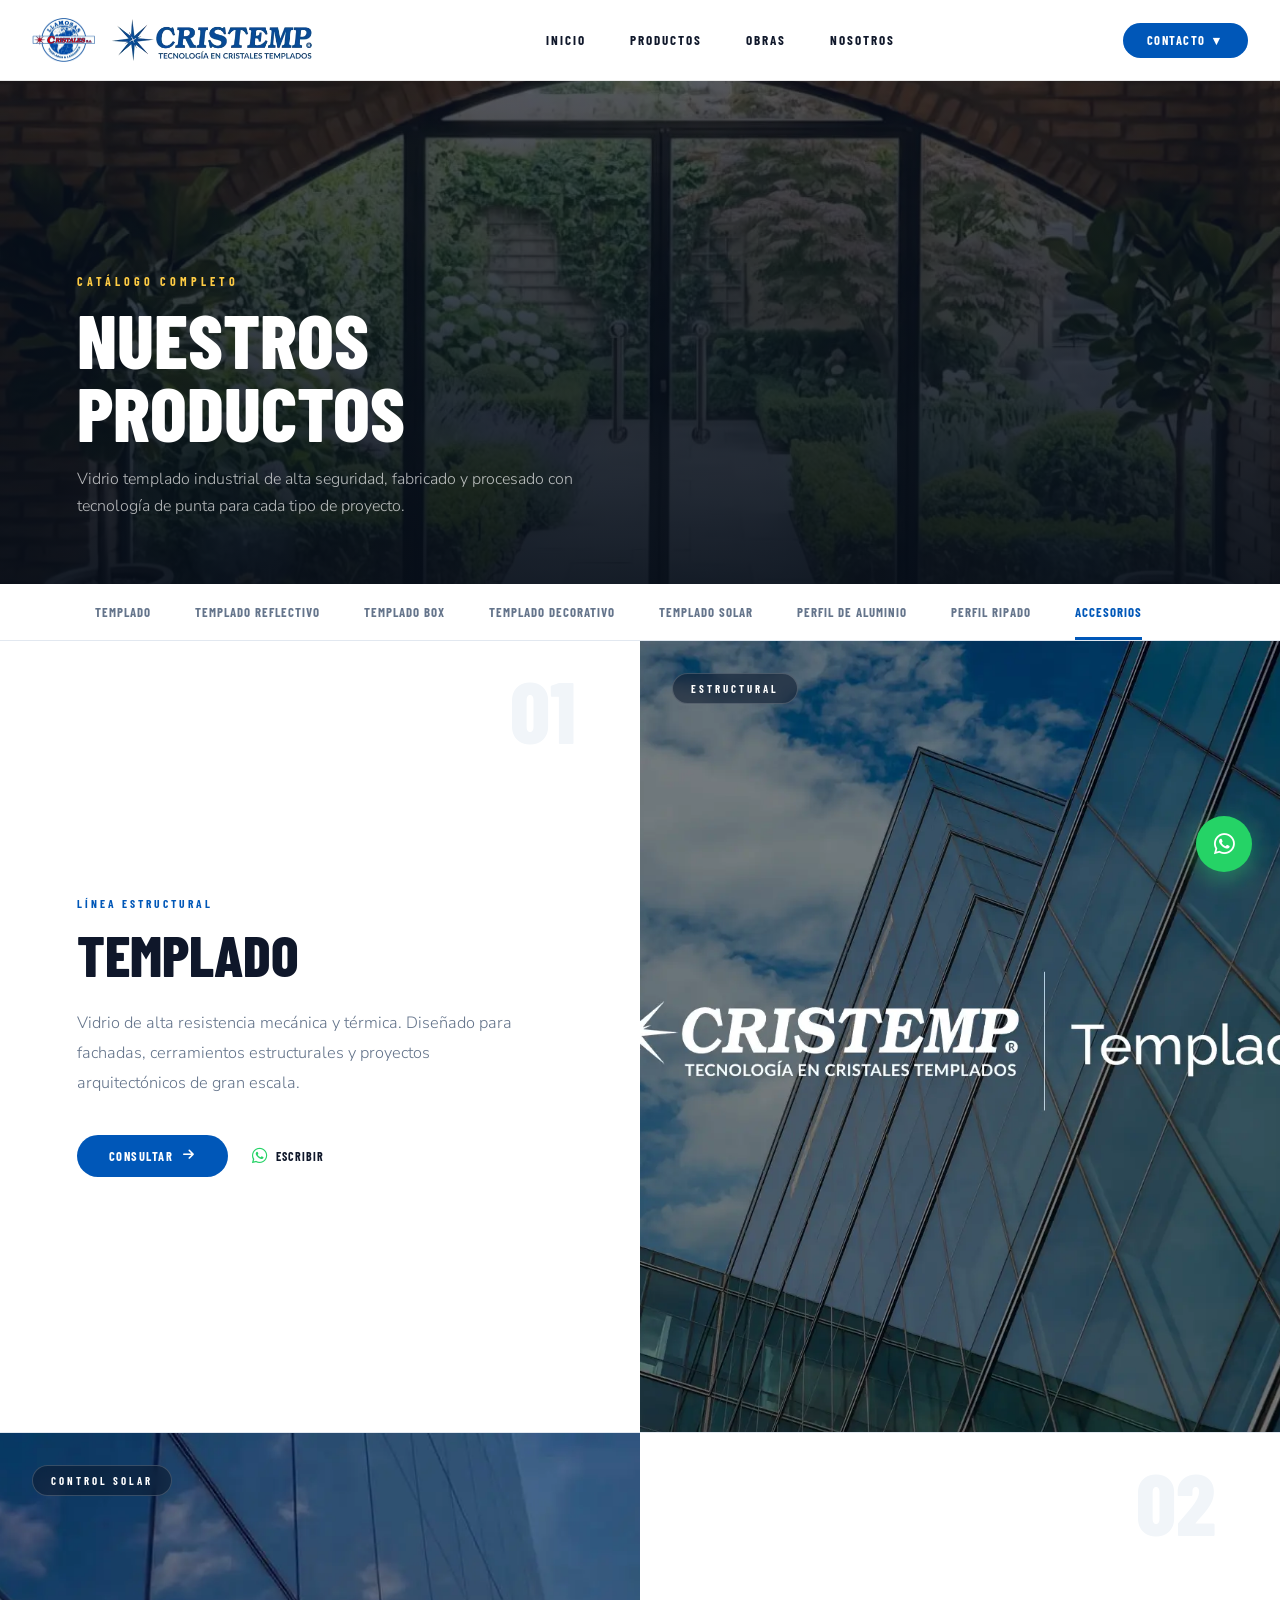
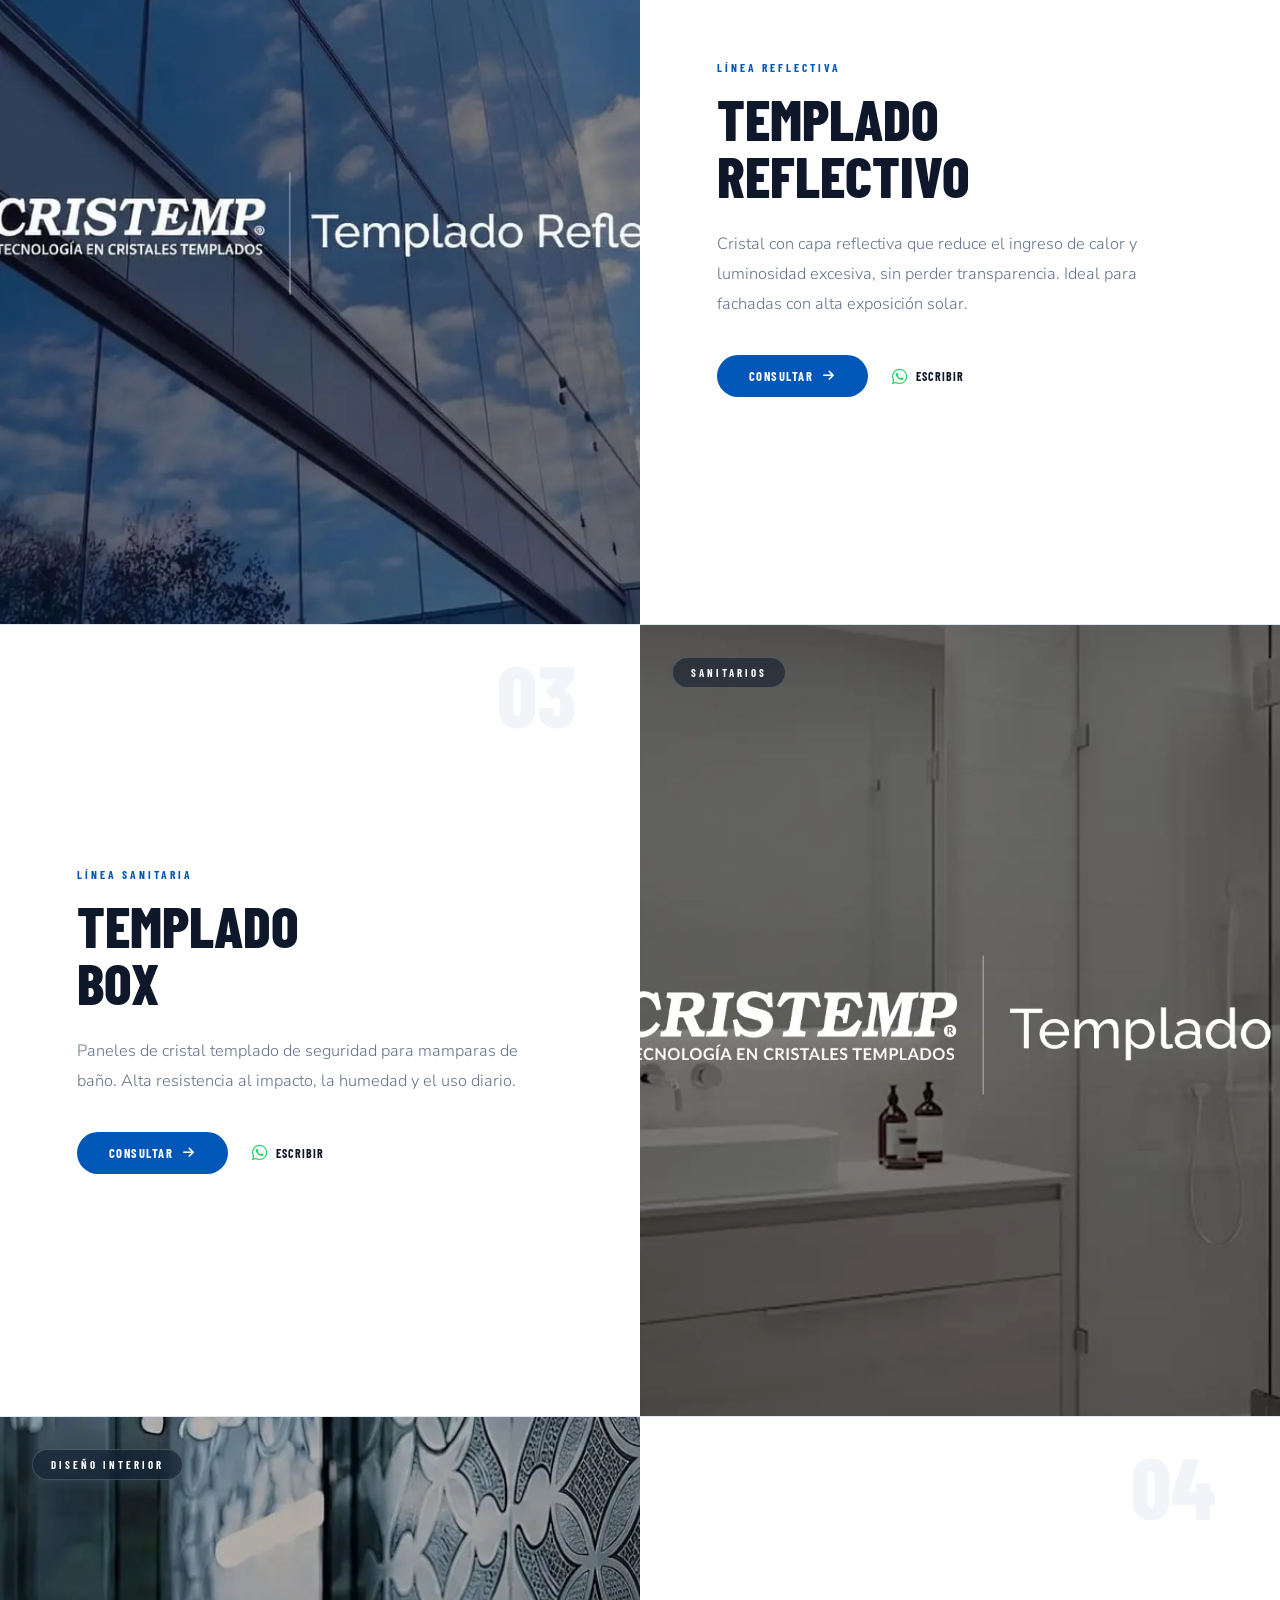
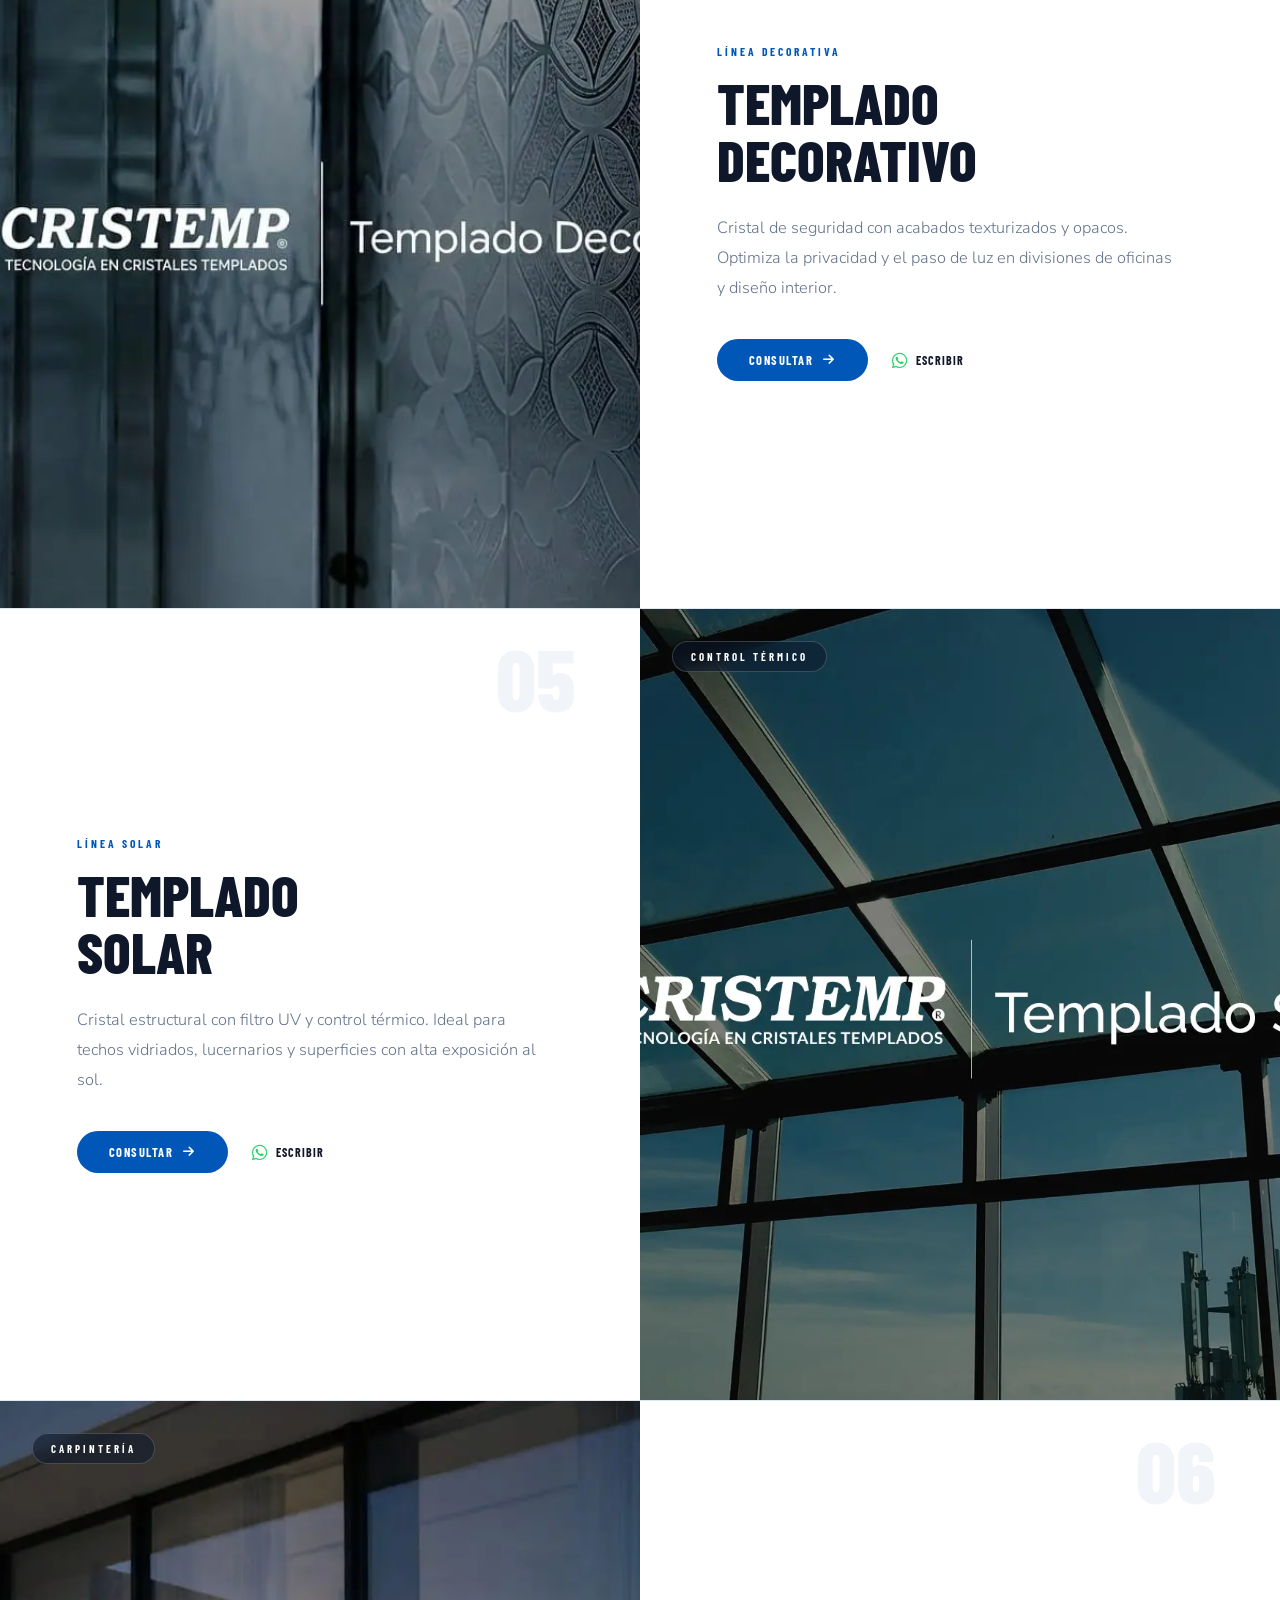
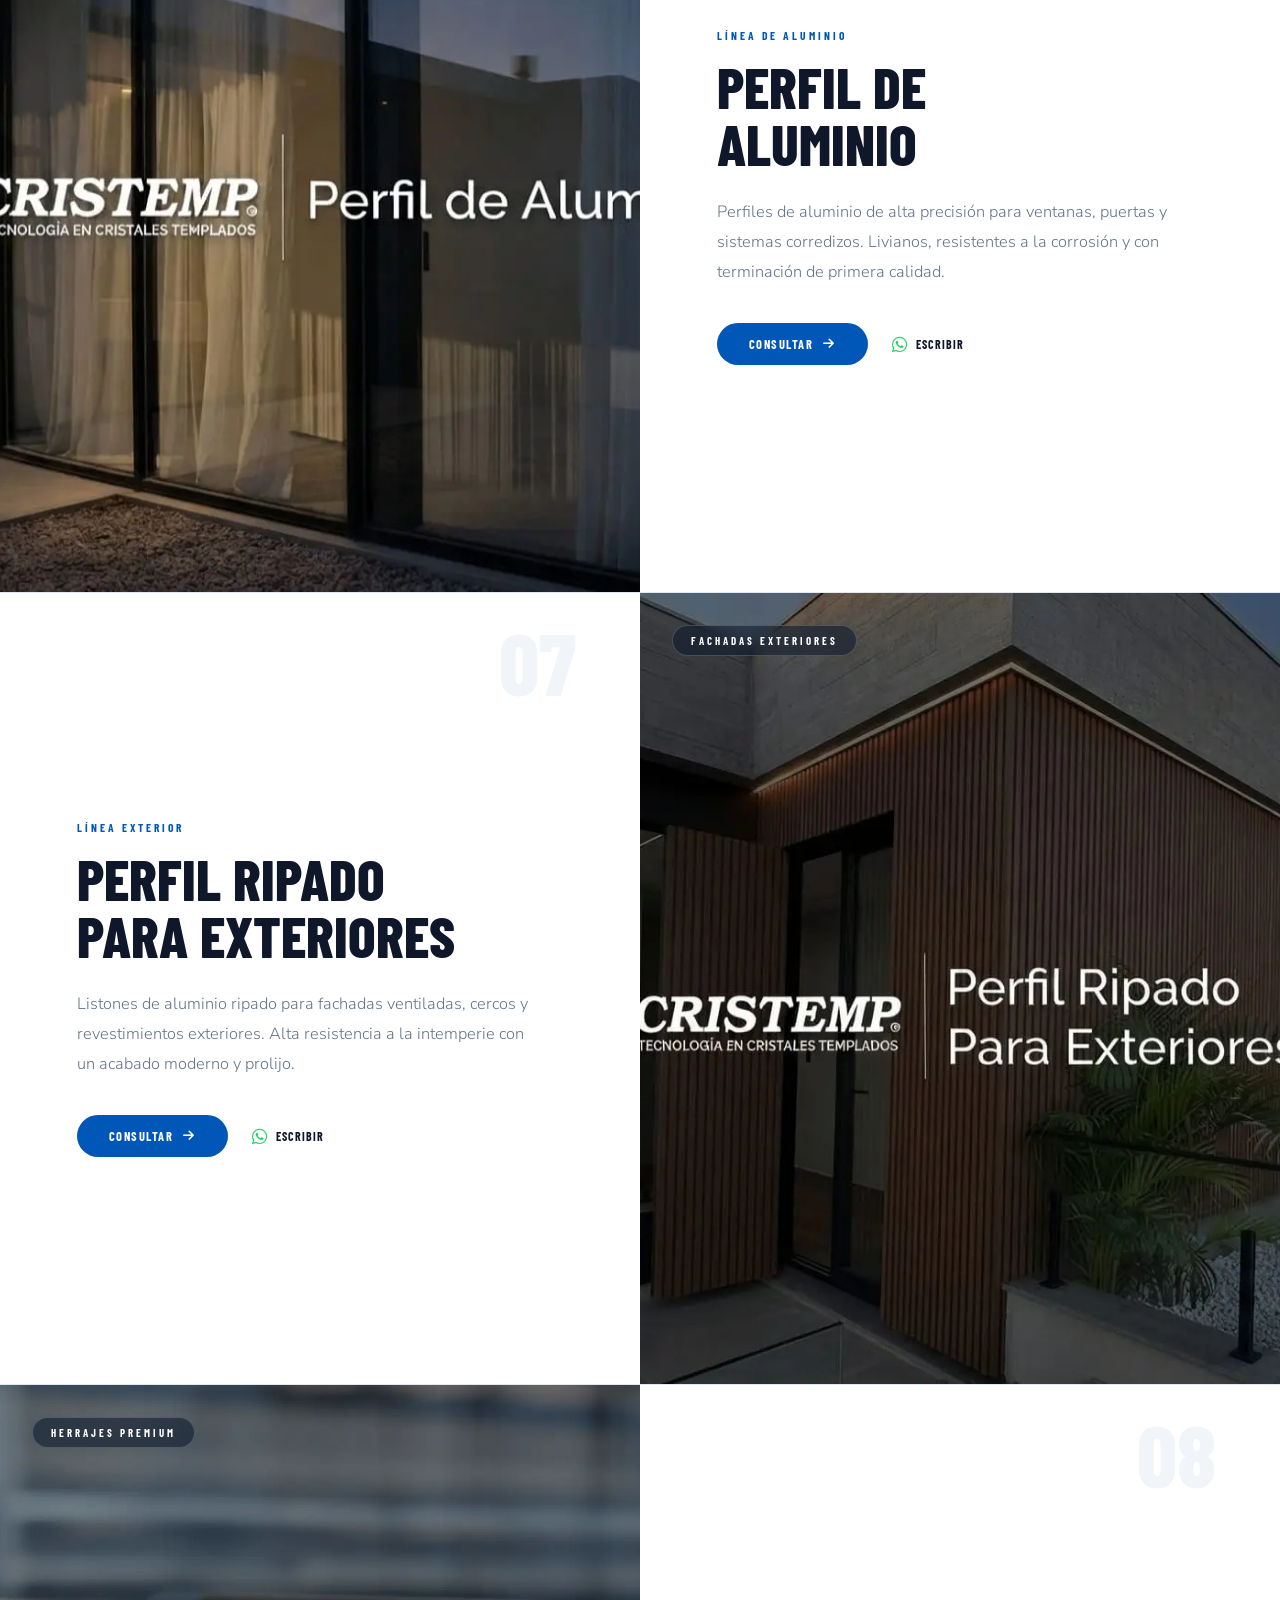
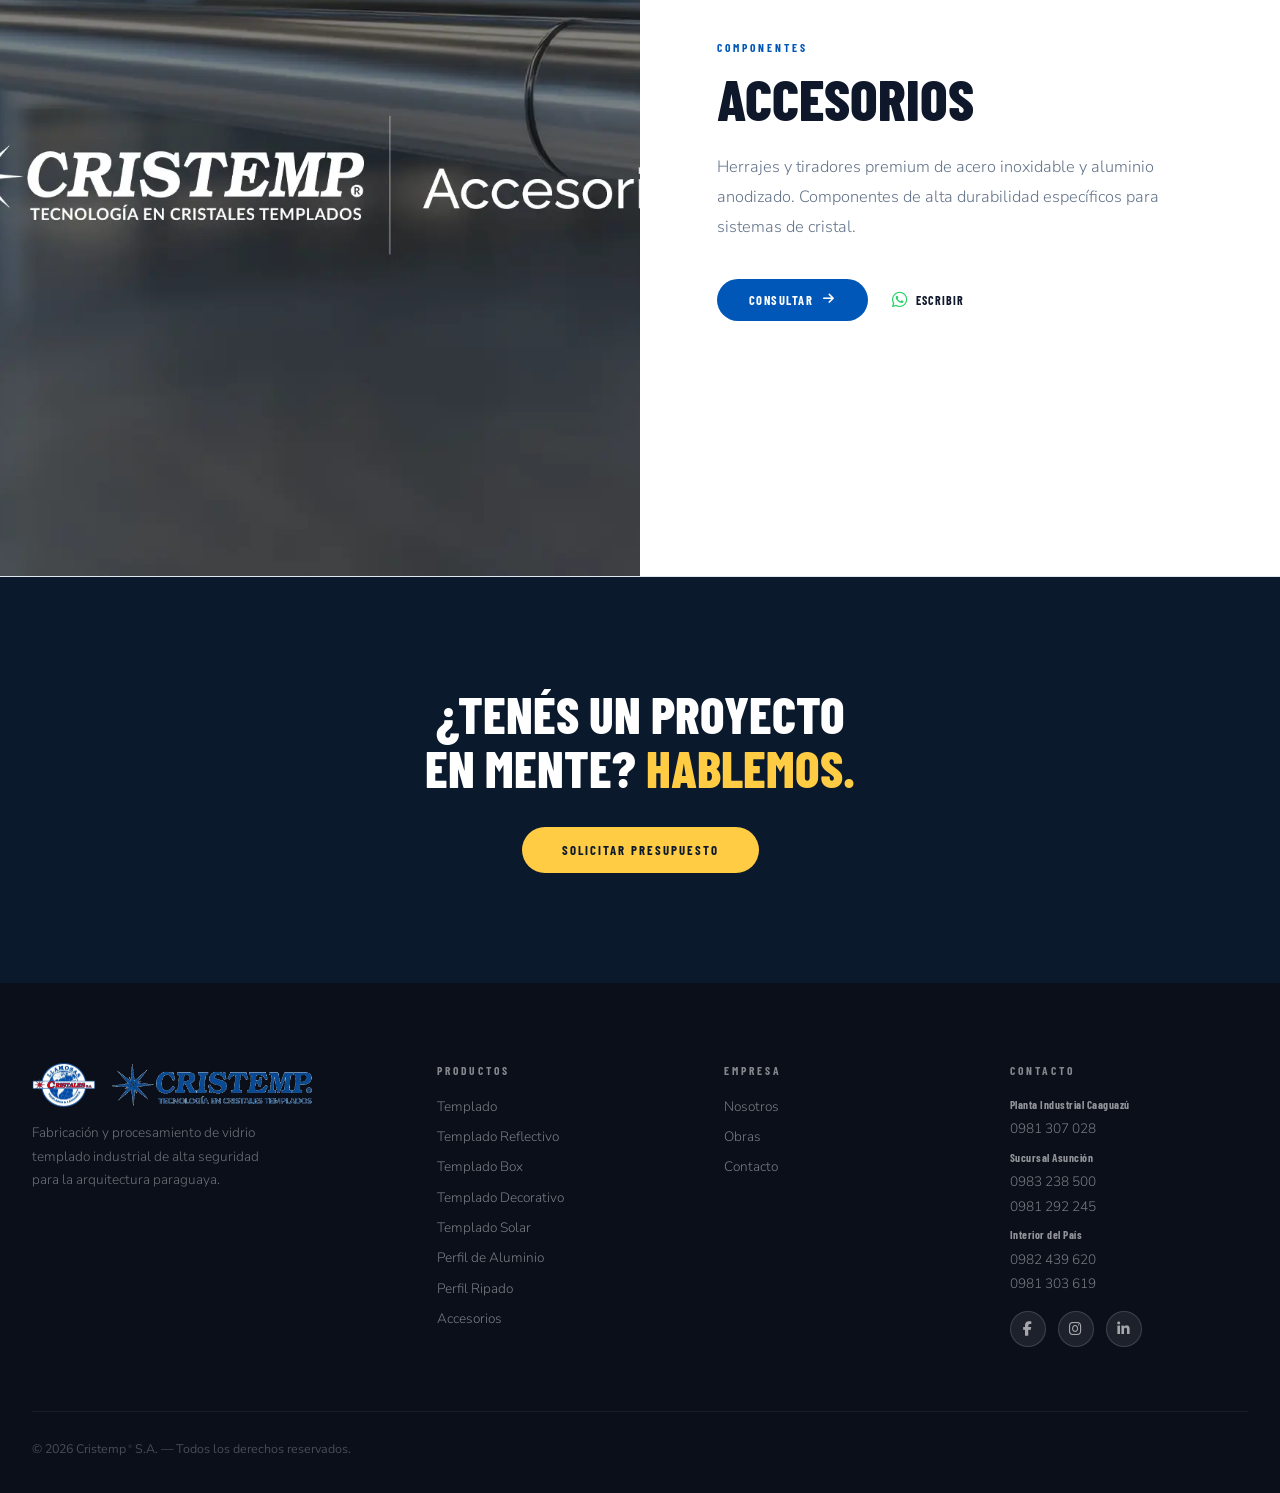
<file: productos.html>
<!DOCTYPE html>
<html lang="es">

<head>
  <meta charset="UTF-8">
  <meta name="viewport" content="width=device-width, initial-scale=1.0">
  <title>Productos | Vidrio Templado, Herrajes y Aluminio — Cristemp</title>

  <!-- ═══ SEO BÁSICO ═══ -->
  <meta name="description" content="Catálogo completo de Cristemp: vidrio templado decorativo, estructural, solar y box, además de herrajes y accesorios premium para sistemas de cristal. Tecnología de punta y alta seguridad.">
  <meta name="keywords" content="vidrio templado decorativo, vidrio templado solar, templado box, herrajes para vidrio, accesorios de aluminio, Cristemp">
  <meta name="author" content="Cristemp S.A.">
  <link rel="canonical" href="https://cristemp.com.py/productos.html">

  <!-- ═══ OPEN GRAPH ═══ -->
  <meta property="og:type" content="website">
  <meta property="og:site_name" content="Cristemp">
  <meta property="og:title" content="Productos | Vidrio Templado, Herrajes y Aluminio — Cristemp">
  <meta property="og:description" content="Vidrio templado industrial de alta seguridad, fabricado y procesado con tecnología de punta para cada tipo de proyecto.">
  <meta property="og:image" content="https://cristemp.com.py/imagesObras/obras3.webp">
  <meta property="og:url" content="https://cristemp.com.py/productos.html">
  <meta property="og:locale" content="es_PY">

  <!-- ═══ TWITTER CARD ═══ -->
  <meta name="twitter:card" content="summary_large_image">
  <meta name="twitter:title" content="Productos | Vidrio Templado, Herrajes y Aluminio — Cristemp">
  <meta name="twitter:description" content="Vidrio templado industrial de alta seguridad, fabricado y procesado con tecnología de punta para cada tipo de proyecto.">
  <meta name="twitter:image" content="https://cristemp.com.py/imagesObras/obras3.webp">

  <link rel="preconnect" href="https://fonts.googleapis.com">
  <link rel="preconnect" href="https://fonts.gstatic.com" crossorigin>
  <link
    href="https://fonts.googleapis.com/css2?family=Barlow+Condensed:wght@300;400;600;700;800&family=Nunito+Sans:wght@300;400;600&display=swap"
    rel="stylesheet">
  <link rel="stylesheet" href="https://cdnjs.cloudflare.com/ajax/libs/font-awesome/6.5.1/css/all.min.css">
  <link rel="stylesheet" href="css/styles.css">
  <link rel="icon" type="image/webp" href="images/logoOriginal.webp">
</head>


<body>

  <!-- ════ HEADER ════ -->
  <header class="header">
    <div class="header__inner">

      <div class="header__logos">
        <a href="index.html" class="header__logo-link">
          <img src="images/llamosas.webp" alt="Logo Cristemp Principal" class="header__logo-img">
        </a>
        <a href="index.html" class="header__logo-link">
          <img src="images/cristemp.webp" alt="Logo Cristemp Secundario" class="header__logo-img">
        </a>
      </div>
      <nav>
        <button class="nav__toggle" aria-label="Abrir menú" aria-expanded="false">☰</button>
        <ul class="nav__list">
          <li><a href="index.html" class="nav__link">Inicio</a></li>
          <li><a href="productos.html" class="nav__link">Productos</a></li>
          <li><a href="obras.html" class="nav__link">Obras</a></li>
          <li><a href="nosotros.html" class="nav__link">Nosotros</a></li>
        </ul>
      </nav>
      <div class="header__contact-group">
        <button class="nav__cta">Contacto ▼</button>
                <div class="nav__contact-dropdown nav__contact-dropdown--grouped">
          <span class="nav__contact-group-label">Planta Industrial Caaguazú</span>
          <a href="https://wa.me/595981307028?text=Hola,%20me%20pongo%20en%20contacto%20a%20trav%C3%A9s%20de%20la%20p%C3%A1gina%20web."
            target="_blank" rel="noopener">
            <i class="fab fa-whatsapp" aria-hidden="true"></i> 0981 307 028
          </a>

          <span class="nav__contact-group-label">Sucursal Asunción</span>
          <a href="https://wa.me/595983238500?text=Hola,%20me%20pongo%20en%20contacto%20a%20trav%C3%A9s%20de%20la%20p%C3%A1gina%20web."
            target="_blank" rel="noopener">
            <i class="fab fa-whatsapp" aria-hidden="true"></i> 0983 238 500
          </a>
          <a href="https://wa.me/595981292245?text=Hola,%20me%20pongo%20en%20contacto%20a%20trav%C3%A9s%20de%20la%20p%C3%A1gina%20web."
            target="_blank" rel="noopener">
            <i class="fab fa-whatsapp" aria-hidden="true"></i> 0981 292 245
          </a>

          <span class="nav__contact-group-label">Interior del País</span>
          <a href="https://wa.me/595982439620?text=Hola,%20me%20pongo%20en%20contacto%20a%20trav%C3%A9s%20de%20la%20p%C3%A1gina%20web."
            target="_blank" rel="noopener">
            <i class="fab fa-whatsapp" aria-hidden="true"></i> 0982 439 620
          </a>
          <a href="https://wa.me/595981303619?text=Hola,%20me%20pongo%20en%20contacto%20a%20trav%C3%A9s%20de%20la%20p%C3%A1gina%20web."
            target="_blank" rel="noopener">
            <i class="fab fa-whatsapp" aria-hidden="true"></i> 0981 303 619
          </a>
        </div>
      </div>
    </div>
  </header>

  <!-- ════ PAGE HERO ════ -->
  <section class="prod-hero">
    <img class="prod-hero__img" src="imagesObras/obras3.webp" alt="Fachada de vidrio templado — obra terminada Cristemp"
      loading="eager">
    <div class="prod-hero__overlay"></div>
    <div class="prod-hero__content">
      <p class="prod-hero__label">Catálogo completo</p>
      <h1 class="prod-hero__title">Nuestros<br>Productos</h1>
      <p class="prod-hero__desc">Vidrio templado industrial de alta seguridad, fabricado y procesado con tecnología de
        punta para cada tipo de proyecto.</p>
    </div>
  </section>

  <!-- ════ NAV STICKY DE PRODUCTOS ════ -->
  <nav class="prod-nav">
    <div class="prod-nav__inner">
      <a href="#templado" class="prod-nav__item">Templado</a>
      <a href="#reflectivo" class="prod-nav__item">Templado Reflectivo</a>
      <a href="#box" class="prod-nav__item">Templado Box</a>
      <a href="#decorativo" class="prod-nav__item">Templado Decorativo</a>
      <a href="#solar" class="prod-nav__item">Templado Solar</a>
      <a href="#aluminio" class="prod-nav__item">Perfil de Aluminio</a>
      <a href="#ripado" class="prod-nav__item">Perfil Ripado</a>
      <a href="#accesorios" class="prod-nav__item">Accesorios</a>
    </div>
  </nav>

  <!-- ════ FEATURE 1: TEMPLADO ════ -->
  <section class="feature" id="templado">
    <div class="feature__media">
      <span class="feature__media-tag">Estructural</span>
      <img src="imageslogos/templado.webp" alt="Fachada de edificio con vidrio templado estructural" loading="lazy">
    </div>
    <div class="feature__info">
      <span class="feature__index">01</span>
      <p class="feature__eyebrow">Línea estructural</p>
      <h2 class="feature__title">Templado</h2>
      <p class="feature__desc">Vidrio de alta resistencia mecánica y térmica. Diseñado para fachadas, cerramientos
        estructurales y proyectos arquitectónicos de gran escala.</p>
      <div class="feature__actions">
        <a href="https://wa.me/595983109933?text=Hola%2C%20me%20interesa%20el%20Templado%20de%20Cristemp"
          class="feature__btn" target="_blank" rel="noopener">
          Consultar <i class="fa-solid fa-arrow-right" aria-hidden="true"></i>
        </a>
        <a href="https://wa.me/595983109933" class="feature__wa" target="_blank" rel="noopener">
          <i class="fa-brands fa-whatsapp" aria-hidden="true"></i> Escribir
        </a>
      </div>
    </div>
  </section>

  <!-- ════ FEATURE 2: TEMPLADO REFLECTIVO ════ -->
  <section class="feature" id="reflectivo">
    <div class="feature__media">
      <span class="feature__media-tag">Control solar</span>
      <img src="imageslogos/templado-reflectivo.webp" alt="Fachada de edificio con vidrio templado reflectivo"
        loading="lazy">
    </div>
    <div class="feature__info">
      <span class="feature__index">02</span>
      <p class="feature__eyebrow">Línea reflectiva</p>
      <h2 class="feature__title">Templado<br>Reflectivo</h2>
      <p class="feature__desc">Cristal con capa reflectiva que reduce el ingreso de calor y luminosidad excesiva, sin
        perder transparencia. Ideal para fachadas con alta exposición solar.</p>
      <div class="feature__actions">
        <a href="https://wa.me/595983109933?text=Hola%2C%20me%20interesa%20el%20Templado%20Reflectivo%20de%20Cristemp"
          class="feature__btn" target="_blank" rel="noopener">
          Consultar <i class="fa-solid fa-arrow-right" aria-hidden="true"></i>
        </a>
        <a href="https://wa.me/595983109933" class="feature__wa" target="_blank" rel="noopener">
          <i class="fa-brands fa-whatsapp" aria-hidden="true"></i> Escribir
        </a>
      </div>
    </div>
  </section>

  <!-- ════ FEATURE 3: TEMPLADO BOX ════ -->
  <section class="feature" id="box">
    <div class="feature__media">
      <span class="feature__media-tag">Sanitarios</span>
      <img src="imageslogos/templado-box.webp" alt="Mampara de baño con cristal templado box" loading="lazy">
    </div>
    <div class="feature__info">
      <span class="feature__index">03</span>
      <p class="feature__eyebrow">Línea sanitaria</p>
      <h2 class="feature__title">Templado<br>Box</h2>
      <p class="feature__desc">Paneles de cristal templado de seguridad para mamparas de baño. Alta resistencia al
        impacto, la humedad y el uso diario.</p>
      <div class="feature__actions">
        <a href="https://wa.me/595983109933?text=Hola%2C%20me%20interesa%20el%20Templado%20Box%20de%20Cristemp"
          class="feature__btn" target="_blank" rel="noopener">
          Consultar <i class="fa-solid fa-arrow-right" aria-hidden="true"></i>
        </a>
        <a href="https://wa.me/595983109933" class="feature__wa" target="_blank" rel="noopener">
          <i class="fa-brands fa-whatsapp" aria-hidden="true"></i> Escribir
        </a>
      </div>
    </div>
  </section>

  <!-- ════ FEATURE 4: TEMPLADO DECORATIVO ════ -->
  <section class="feature" id="decorativo">
    <div class="feature__media">
      <span class="feature__media-tag">Diseño interior</span>
      <img src="imageslogos/templado-decorativo.webp"
        alt="Cristal templado decorativo con acabado texturizado en oficina" loading="lazy">
    </div>
    <div class="feature__info">
      <span class="feature__index">04</span>
      <p class="feature__eyebrow">Línea decorativa</p>
      <h2 class="feature__title">Templado<br>Decorativo</h2>
      <p class="feature__desc">Cristal de seguridad con acabados texturizados y opacos. Optimiza la privacidad y el paso
        de luz en divisiones de oficinas y diseño interior.</p>
      <div class="feature__actions">
        <a href="https://wa.me/595983109933?text=Hola%2C%20me%20interesa%20el%20Templado%20Decorativo%20de%20Cristemp"
          class="feature__btn" target="_blank" rel="noopener">
          Consultar <i class="fa-solid fa-arrow-right" aria-hidden="true"></i>
        </a>
        <a href="https://wa.me/595983109933" class="feature__wa" target="_blank" rel="noopener">
          <i class="fa-brands fa-whatsapp" aria-hidden="true"></i> Escribir
        </a>
      </div>
    </div>
  </section>

  <!-- ════ FEATURE 5: TEMPLADO SOLAR ════ -->
  <section class="feature" id="solar">
    <div class="feature__media">
      <span class="feature__media-tag">Control térmico</span>
      <img src="imageslogos/templado-solar.webp" alt="Techo vidriado con vidrio templado solar y control UV"
        loading="lazy">
    </div>
    <div class="feature__info">
      <span class="feature__index">05</span>
      <p class="feature__eyebrow">Línea solar</p>
      <h2 class="feature__title">Templado<br>Solar</h2>
      <p class="feature__desc">Cristal estructural con filtro UV y control térmico. Ideal para techos vidriados,
        lucernarios y superficies con alta exposición al sol.</p>
      <div class="feature__actions">
        <a href="https://wa.me/595983109933?text=Hola%2C%20me%20interesa%20el%20Templado%20Solar%20de%20Cristemp"
          class="feature__btn" target="_blank" rel="noopener">
          Consultar <i class="fa-solid fa-arrow-right" aria-hidden="true"></i>
        </a>
        <a href="https://wa.me/595983109933" class="feature__wa" target="_blank" rel="noopener">
          <i class="fa-brands fa-whatsapp" aria-hidden="true"></i> Escribir
        </a>
      </div>
    </div>
  </section>

  <!-- ════ FEATURE 6: PERFIL DE ALUMINIO ════ -->
  <section class="feature" id="aluminio">
    <div class="feature__media">
      <span class="feature__media-tag">Carpintería</span>
      <img src="imageslogos/aluminio.webp" alt="Perfiles de aluminio para ventanas y puertas corredizas"
        loading="lazy">
    </div>
    <div class="feature__info">
      <span class="feature__index">06</span>
      <p class="feature__eyebrow">Línea de aluminio</p>
      <h2 class="feature__title">Perfil de<br>Aluminio</h2>
      <p class="feature__desc">Perfiles de aluminio de alta precisión para ventanas, puertas y sistemas corredizos.
        Livianos, resistentes a la corrosión y con terminación de primera calidad.</p>
      <div class="feature__actions">
        <a href="https://wa.me/595983109933?text=Hola%2C%20me%20interesa%20el%20Perfil%20de%20Aluminio%20de%20Cristemp"
          class="feature__btn" target="_blank" rel="noopener">
          Consultar <i class="fa-solid fa-arrow-right" aria-hidden="true"></i>
        </a>
        <a href="https://wa.me/595983109933" class="feature__wa" target="_blank" rel="noopener">
          <i class="fa-brands fa-whatsapp" aria-hidden="true"></i> Escribir
        </a>
      </div>
    </div>
  </section>

  <!-- ════ FEATURE 7: PERFIL RIPADO PARA EXTERIORES ════ -->
  <section class="feature" id="ripado">
    <div class="feature__media">
      <span class="feature__media-tag">Fachadas exteriores</span>
      <img src="imageslogos/perfil-ripado.webp" alt="Perfil de aluminio ripado en fachada exterior ventilada"
        loading="lazy">
    </div>
    <div class="feature__info">
      <span class="feature__index">07</span>
      <p class="feature__eyebrow">Línea exterior</p>
      <h2 class="feature__title">Perfil Ripado<br>para Exteriores</h2>
      <p class="feature__desc">Listones de aluminio ripado para fachadas ventiladas, cercos y revestimientos
        exteriores. Alta resistencia a la intemperie con un acabado moderno y prolijo.</p>
      <div class="feature__actions">
        <a href="https://wa.me/595983109933?text=Hola%2C%20me%20interesa%20el%20Perfil%20Ripado%20para%20Exteriores%20de%20Cristemp"
          class="feature__btn" target="_blank" rel="noopener">
          Consultar <i class="fa-solid fa-arrow-right" aria-hidden="true"></i>
        </a>
        <a href="https://wa.me/595983109933" class="feature__wa" target="_blank" rel="noopener">
          <i class="fa-brands fa-whatsapp" aria-hidden="true"></i> Escribir
        </a>
      </div>
    </div>
  </section>

  <!-- ════ FEATURE 8: ACCESORIOS ════ -->
  <section class="feature" id="accesorios">
    <div class="feature__media">
      <span class="feature__media-tag">Herrajes premium</span>
      <img src="imageslogos/accesorios.webp" alt="Herraje y tirador de acero inoxidable para puerta de vidrio"
        loading="lazy">
    </div>
    <div class="feature__info">
      <span class="feature__index">08</span>
      <p class="feature__eyebrow">Componentes</p>
      <h2 class="feature__title">Accesorios</h2>
      <p class="feature__desc">Herrajes y tiradores premium de acero inoxidable y aluminio anodizado. Componentes de
        alta durabilidad específicos para sistemas de cristal.</p>
      <div class="feature__actions">
        <a href="https://wa.me/595983109933?text=Hola%2C%20me%20interesan%20los%20Accesorios%20de%20Cristemp"
          class="feature__btn" target="_blank" rel="noopener">
          Consultar <i class="fa-solid fa-arrow-right" aria-hidden="true"></i>
        </a>
        <a href="https://wa.me/595983109933" class="feature__wa" target="_blank" rel="noopener">
          <i class="fa-brands fa-whatsapp" aria-hidden="true"></i> Escribir
        </a>
      </div>
    </div>
  </section>

  <!-- ════ CTA ════ -->
  <section class="prod-cta">
    <div class="container">
      <h2 class="prod-cta__title">¿Tenés un proyecto<br>en mente? <span>Hablemos.</span></h2>
      <a href="https://wa.me/595983109933?text=Hola%2C%20me%20pongo%20en%20contacto%20a%20trav%C3%A9s%20de%20la%20p%C3%A1gina%20web.%20Quisiera%20recibir%20m%C3%A1s%20informaci%C3%B3n%20sobre%20sus%20productos%20y%20servicios%20de%20vidrios%20templados"
        class="prod-cta__btn" target="_blank" rel="noopener">Solicitar presupuesto</a>
    </div>
  </section>

  <!-- ════ FOOTER ════ -->
  <footer class="footer">
    <div class="container">
      <div class="footer__top">

        <div class="footer__brand">
          <div class="footer__logos">
            <img src="images/llamosas.webp" alt="Logo Cristemp Principal" class="header__logo-img">
            <img src="images/cristemp.webp" alt="Logo Cristemp Secundario" class="header__logo-img">
          </div>
          <p class="footer__brand-desc">Fabricación y procesamiento de vidrio templado industrial de alta seguridad para
            la arquitectura paraguaya.</p>
        </div>

        <div class="footer__col">
          <div class="footer__col-title">Productos</div>
          <ul>
            <li><a href="productos.html#templado">Templado</a></li>
            <li><a href="productos.html#reflectivo">Templado Reflectivo</a></li>
            <li><a href="productos.html#box">Templado Box</a></li>
            <li><a href="productos.html#decorativo">Templado Decorativo</a></li>
            <li><a href="productos.html#solar">Templado Solar</a></li>
            <li><a href="productos.html#aluminio">Perfil de Aluminio</a></li>
            <li><a href="productos.html#ripado">Perfil Ripado</a></li>
            <li><a href="productos.html#accesorios">Accesorios</a></li>
          </ul>
        </div>

        <div class="footer__col">
          <div class="footer__col-title">Empresa</div>
          <ul>
            <li><a href="nosotros.html">Nosotros</a></li>
            <li><a href="obras.html">Obras</a></li>
            <li><a href="nosotros.html#contacto">Contacto</a></li>
          </ul>
        </div>

        <div class="footer__col">
                    <div class="footer__col-title">Contacto</div>
          <ul class="footer__contact-list">
            <li class="footer__contact-group">
              <span class="footer__contact-label">Planta Industrial Caaguazú</span>
              <a href="https://wa.me/595981307028?text=Hola,%20me%20pongo%20en%20contacto%20a%20trav%C3%A9s%20de%20la%20p%C3%A1gina%20web.%20Quisiera%20recibir%20m%C3%A1s%20informaci%C3%B3n%20sobre%20sus%20productos%20y%20servicios%20de%20vidrios%20templados"
                target="_blank" rel="noopener">0981 307 028</a>
            </li>
            <li class="footer__contact-group">
              <span class="footer__contact-label">Sucursal Asunción</span>
              <a href="https://wa.me/595983238500?text=Hola,%20me%20pongo%20en%20contacto%20a%20trav%C3%A9s%20de%20la%20p%C3%A1gina%20web.%20Quisiera%20recibir%20m%C3%A1s%20informaci%C3%B3n%20sobre%20sus%20productos%20y%20servicios%20de%20vidrios%20templados"
                target="_blank" rel="noopener">0983 238 500</a>
              <a href="https://wa.me/595981292245?text=Hola,%20me%20pongo%20en%20contacto%20a%20trav%C3%A9s%20de%20la%20p%C3%A1gina%20web.%20Quisiera%20recibir%20m%C3%A1s%20informaci%C3%B3n%20sobre%20sus%20productos%20y%20servicios%20de%20vidrios%20templados"
                target="_blank" rel="noopener">0981 292 245</a>
            </li>
            <li class="footer__contact-group">
              <span class="footer__contact-label">Interior del País</span>
              <a href="https://wa.me/595982439620?text=Hola,%20me%20pongo%20en%20contacto%20a%20trav%C3%A9s%20de%20la%20p%C3%A1gina%20web.%20Quisiera%20recibir%20m%C3%A1s%20informaci%C3%B3n%20sobre%20sus%20productos%20y%20servicios%20de%20vidrios%20templados"
                target="_blank" rel="noopener">0982 439 620</a>
              <a href="https://wa.me/595981303619?text=Hola,%20me%20pongo%20en%20contacto%20a%20trav%C3%A9s%20de%20la%20p%C3%A1gina%20web.%20Quisiera%20recibir%20m%C3%A1s%20informaci%C3%B3n%20sobre%20sus%20productos%20y%20servicios%20de%20vidrios%20templados"
                target="_blank" rel="noopener">0981 303 619</a>
            </li>
          </ul>
          <div class="footer__social">
            <a href="https://www.facebook.com/share/1bWRRLYzb1/?mibextid=wwXlfr" target="_blank" rel="noopener"
              class="social-icon" aria-label="Seguinos en Facebook">
              <i class="fab fa-facebook-f" aria-hidden="true"></i>
            </a>
            <a href="https://www.instagram.com/cristemp_py?igsh=cDNnd2t2dG1pcGU3" target="_blank" rel="noopener"
              class="social-icon" aria-label="Seguinos en Instagram">
              <i class="fab fa-instagram" aria-hidden="true"></i>
            </a>
            <a href="https://www.linkedin.com/company/cristemp/" target="_blank" rel="noopener" class="social-icon"
              aria-label="Seguinos en LinkedIn">
              <i class="fab fa-linkedin-in" aria-hidden="true"></i>
            </a>
          </div>
        </div>

      </div>

      <div class="footer__bottom">
        <span class="footer__copy">&copy; 2026 Cristemp<sup>®</sup> S.A. — Todos los derechos reservados.</span>
      </div>
    </div>
  </footer>

  <!-- ════ WHATSAPP FLOTANTE ════ -->
  <a class="wa-float"
    href="https://wa.me/595983109933?text=Hola%2C%20me%20pongo%20en%20contacto%20a%20trav%C3%A9s%20de%20la%20p%C3%A1gina%20web.%20Quisiera%20recibir%20m%C3%A1s%20informaci%C3%B3n%20sobre%20sus%20productos%20y%20servicios%20de%20vidrios%20templados"
    target="_blank" rel="noopener" aria-label="Contactar por WhatsApp">
    <i class="fab fa-whatsapp" aria-hidden="true"></i>
  </a>

  <script src="main.js"></script>
</body>

</html>
</file>
<file: css/styles.css>
/* ═══════════════════════════════════════════
   CRISTEMP — DESIGN TOKENS
═══════════════════════════════════════════ */
@import url('https://fonts.googleapis.com/css2?family=Barlow+Condensed:wght@300;400;600;700;800&family=Nunito+Sans:wght@300;400;600&display=swap');

:root {
  --blue: #0057B8;
  --blue-dark: #003d82;
  --blue-deep: #0b192c;
  --blue-light: #f0f5fa;
  --blue-mid: #bcd2ee;
  --red: #CC1B1B;
  --gold: #ffcc44;
  --white: #ffffff;
  --off-white: #f8fafc;
  --gray-50: #f1f5f9;
  --gray-100: #e2e8f0;
  --gray-300: #cbd5e1;
  --gray-500: #64748b;
  --gray-700: #334155;
  --ink: #0f172a;
  --f-display: 'Barlow Condensed', sans-serif;
  --f-body: 'Nunito Sans', sans-serif;
  --text-dark: #0f172a;
  --text-muted: #64748b;
  --bg-canvas: #f8fafc;
  --radius: 8px;
  --radius-lg: 16px;
  --shadow-sm: 0 2px 8px rgba(15, 23, 42, 0.04);
  --shadow-md: 0 8px 24px rgba(11, 25, 44, 0.08);
  --shadow-lg: 0 16px 48px rgba(11, 25, 44, 0.14);
  --transition: all 0.4s cubic-bezier(0.4, 0, 0.2, 1);
  --ease: cubic-bezier(0.4, 0, 0.2, 1);
  --max-w: 1400px;
  --glass-bg: rgba(11, 25, 44, 0.60);
  --glass-border: rgba(255, 255, 255, 0.15);
}

/* ═══════════════════════════════════════════
   RESET
═══════════════════════════════════════════ */
*,
*::before,
*::after {
  margin: 0;
  padding: 0;
  box-sizing: border-box;
}

html {
  scroll-behavior: smooth;
}

body {
  font-family: var(--f-body);
  color: var(--text-muted);
  background-color: var(--bg-canvas);
  -webkit-font-smoothing: antialiased;
  padding-top: 80px;
}

img {
  display: block;
  max-width: 100%;
}

a {
  text-decoration: none;
  color: inherit;
}

/* ═══════════════════════════════════════════
   LAYOUT
═══════════════════════════════════════════ */
.container {
  max-width: var(--max-w);
  margin: 0 auto;
  padding: 0 32px;
}

/* ═══════════════════════════════════════════
   HEADER
═══════════════════════════════════════════ */
.header {
  position: fixed;
  top: 0;
  left: 0;
  width: 100%;
  z-index: 1000;
  background: rgba(255, 255, 255, 0.94);
  backdrop-filter: blur(16px);
  -webkit-backdrop-filter: blur(16px);
  border-bottom: 1px solid rgba(0, 0, 0, 0.06);
  transition: var(--transition);
}

.header__inner {
  display: flex;
  align-items: center;
  justify-content: space-between;
  height: 80px;
  max-width: var(--max-w);
  margin: 0 auto;
  padding: 0 32px;
}

.header__logo {
  font-family: var(--f-display);
  font-size: 1.5rem;
  font-weight: 800;
  letter-spacing: 5px;
  color: var(--text-dark);
  text-transform: uppercase;
}

.header__logos {
  display: flex;
  align-items: center;
  gap: 15px;
}

.header__logo-img {
  max-height: 45px;
  width: auto;
  display: block;
}

.header__logo-link {
  display: inline-block;
  transition: opacity 0.3s ease;
}

.header__logo-link:hover {
  opacity: 0.8;
}

/* Nav links */
.nav__list {
  display: flex;
  gap: 44px;
  list-style: none;
}

.nav__link {
  font-family: var(--f-display);
  font-size: 0.82rem;
  font-weight: 700;
  letter-spacing: 2px;
  text-transform: uppercase;
  color: var(--text-dark);
  position: relative;
  padding-bottom: 4px;
  transition: color 0.2s;
}

.nav__link::after {
  content: '';
  position: absolute;
  bottom: 0;
  left: 0;
  width: 0;
  height: 2px;
  background: var(--blue);
  transition: width 0.35s var(--ease);
}

.nav__link:hover::after,
.nav__link--active::after {
  width: 100%;
}

.nav__link:hover {
  color: var(--blue);
}

/* CTA button */
.nav__cta {
  font-family: var(--f-display);
  font-size: 0.78rem;
  font-weight: 700;
  letter-spacing: 1.5px;
  text-transform: uppercase;
  color: var(--white);
  background: var(--blue);
  padding: 10px 24px;
  border-radius: 30px;
  transition: var(--transition);
  cursor: pointer;
  border: none;
}

.nav__cta:hover {
  background: var(--blue-dark);
  transform: translateY(-1px);
}

/* Dropdown contacto */
.header__contact-group {
  position: relative;
  display: inline-block;
}

.nav__contact-dropdown {
  display: none;
  position: absolute;
  top: calc(100% + 8px);
  right: 0;
  background: var(--white);
  border: 1px solid var(--gray-100);
  border-radius: 10px;
  box-shadow: 0 8px 24px rgba(0, 0, 0, 0.12);
  min-width: 220px;
  overflow: hidden;
  z-index: 200;
}

.header__contact-group.is-open .nav__contact-dropdown {
  display: flex;
  flex-direction: column;
}

.header__contact-group:hover .nav__contact-dropdown {
  display: flex;
  flex-direction: column;
}

.nav__contact-dropdown a {
  display: block;
  padding: 14px 20px;
  font-family: var(--f-display);
  font-size: 0.82rem;
  font-weight: 700;
  color: var(--text-dark);
  border-bottom: 1px solid var(--gray-50);
  transition: background 0.2s, color 0.2s;
}

.nav__contact-dropdown a:last-child {
  border-bottom: none;
}

.nav__contact-dropdown a:hover {
  background: var(--blue-light);
  color: var(--blue);
}

.nav__toggle {
  display: none;
  background: none;
  border: none;
  cursor: pointer;
  font-size: 1.4rem;
  color: var(--text-dark);
}

/* ═══════════════════════════════════════════
   SECCIÓN LABELS / TÍTULOS GENERALES
═══════════════════════════════════════════ */
.section-label {
  font-family: var(--f-display);
  font-size: 0.75rem;
  font-weight: 700;
  letter-spacing: 4px;
  text-transform: uppercase;
  color: var(--blue);
  margin-bottom: 16px;
}

.section-title {
  font-family: var(--f-display);
  font-size: clamp(2rem, 4vw, 3.4rem);
  font-weight: 800;
  text-transform: uppercase;
  color: var(--text-dark);
  line-height: 1.0;
  margin-bottom: 20px;
}

/* ═══════════════════════════════════════════
   HERO — FULLSCREEN (index.html)
═══════════════════════════════════════════ */
.hero {
  position: relative;
  height: 100vh;
  min-height: 580px;
  overflow: hidden;
  background: var(--blue-deep);
}

/* ── HERO ESTÁTICO (sin carrusel) — más bajo, imagen fija ── */
.hero--static {
  height: 62vh;
  min-height: 420px;
  max-height: 620px;
}

.hero__picture {
  position: absolute;
  inset: 0;
  width: 100%;
  height: 100%;
  background-size: cover;
  background-repeat: no-repeat;
}

/* Desktop: fachada de vidrio de alto impacto */
.hero__picture--desktop {
  display: block;
  background-position: center 40%;
}

/* Mobile: oculto por defecto, se activa en la media query de abajo */
.hero__picture--mobile {
  display: none;
}

.hero__track {
  position: absolute;
  inset: 0;
}

.hero__slide {
  position: absolute;
  inset: 0;
  opacity: 0;
  transition: opacity 1.1s ease;
}

.hero__slide.is-active {
  opacity: 1;
}

.hero__slide-img {
  width: 100%;
  height: 100%;
  object-fit: cover;
  object-position: center;
  transform: scale(1.06);
  transition: transform 8s ease;
  display: block;
}

.hero__slide.is-active .hero__slide-img {
  transform: scale(1);
}

.hero__slide-overlay {
  position: absolute;
  inset: 0;
  background: linear-gradient(105deg, rgba(5, 13, 24, 0.72) 0%, rgba(5, 13, 24, 0.35) 55%, rgba(5, 13, 24, 0.08) 100%);
}

/* Card glassmorphism */
.hero__card {
  position: absolute;
  left: clamp(12px, 3vw, 48px);
  top: 50%;
  transform: translateY(-50%);
  z-index: 10;
  background: rgba(11, 25, 44, 0.58);
  backdrop-filter: blur(22px);
  -webkit-backdrop-filter: blur(22px);
  border: 1px solid rgba(255, 255, 255, 0.14);
  border-radius: 20px;
  padding: 40px 44px;
  max-width: 400px;
  width: calc(100% - 24px);
  box-shadow: 0 24px 60px rgba(0, 0, 0, 0.30);
}

.hero__card-label {
  font-family: var(--f-display);
  font-size: 0.7rem;
  font-weight: 700;
  letter-spacing: 4px;
  text-transform: uppercase;
  color: var(--gold);
  margin-bottom: 14px;
  display: block;
}

.hero__card-title {
  font-family: var(--f-display);
  font-size: clamp(2rem, 4vw, 2.8rem);
  font-weight: 800;
  line-height: 1.05;
  text-transform: uppercase;
  color: var(--white);
  margin-bottom: 16px;
}
.hero__card-logo {
  display: inline-block;
  margin-top: 6px !important;
  height: 50px !important;
  width: auto !important;
  filter: brightness(0) invert(1);
}
.hero__card-desc {
  font-size: 0.9rem;
  font-weight: 300;
  line-height: 1.75;
  color: rgba(255, 255, 255, 0.72);
  margin-bottom: 28px;
}

.hero__card-actions {
  display: flex;
  gap: 12px;
  align-items: center;
  flex-wrap: wrap;
}

/* Contenido mobile: oculto por defecto, se activa en @media max-width 768px */
.hero__mobile-content {
  display: none;
}

.hero__card-btn {
  font-family: var(--f-display);
  font-size: 0.75rem;
  font-weight: 700;
  letter-spacing: 1.5px;
  text-transform: uppercase;
  color: var(--blue-deep);
  background: var(--white);
  padding: 12px 28px;
  border-radius: 30px;
  text-decoration: none;
  transition: all 0.3s ease;
  white-space: nowrap;
}

.hero__card-btn:hover {
  background: var(--gold);
  transform: translateY(-2px);
}

.hero__arrows {
  display: flex;
  gap: 8px;
}

.hero__arrow {
  width: 40px;
  height: 40px;
  border-radius: 50%;
  border: 1.5px solid rgba(255, 255, 255, 0.35);
  background: rgba(255, 255, 255, 0.08);
  color: var(--white);
  font-size: 1rem;
  cursor: pointer;
  display: flex;
  align-items: center;
  justify-content: center;
  transition: all 0.25s ease;
}

.hero__arrow:hover {
  background: rgba(255, 255, 255, 0.20);
  border-color: rgba(255, 255, 255, 0.70);
}

.hero__dots {
  position: absolute;
  bottom: clamp(100px, 16vh, 160px);
  left: clamp(24px, 6vw, 100px);
  display: flex;
  gap: 8px;
  z-index: 11;
}

.hero__dot {
  width: 7px;
  height: 7px;
  border-radius: 50%;
  background: rgba(255, 255, 255, 0.30);
  border: none;
  cursor: pointer;
  padding: 0;
  transition: all 0.35s ease;
}

.hero__dot.is-active {
  background: var(--white);
  width: 24px;
  border-radius: 4px;
}

/* ═══════════════════════════════════════════
   CAT BAR (index)
═══════════════════════════════════════════ */
.cat-bar {
  display: grid;
  grid-template-columns: repeat(4, 1fr);
  position: relative;
  z-index: 5;
}

.cat-bar__item {
  display: flex;
  align-items: center;
  justify-content: space-between;
  padding: 22px 28px;
  text-decoration: none;
  font-family: var(--f-display);
  font-size: 1rem;
  font-weight: 700;
  letter-spacing: 0.03em;
  text-transform: uppercase;
  color: var(--white);
  position: relative;
  overflow: hidden;
  transition: filter 0.25s ease;
}

.cat-bar__item::after {
  content: '';
  position: absolute;
  inset: 0;
  background: rgba(255, 255, 255, 0);
  transition: background 0.25s ease;
}

.cat-bar__item:hover::after {
  background: rgba(255, 255, 255, 0.12);
}

.cat-bar__item:nth-child(1) {
  background: #0057B8;
}

.cat-bar__item:nth-child(2) {
  background: #4a5568;
}

.cat-bar__item:nth-child(3) {
  background: #003d82;
}

.cat-bar__item:nth-child(4) {
  background: #718096;
}

.cat-bar__arrow {
  font-size: 1.2rem;
  opacity: 0.7;
}

/* ═══════════════════════════════════════════
   DISCOVER (index)
═══════════════════════════════════════════ */
.discover {
  padding: 80px 0 100px;
  background: var(--white);
}

.discover__heading {
  font-family: var(--f-display);
  font-size: clamp(2rem, 4vw, 3rem);
  font-weight: 800;
  text-transform: uppercase;
  color: var(--text-dark);
  margin-bottom: 40px;
  padding: 0 32px;
  max-width: var(--max-w);
  margin-left: auto;
  margin-right: auto;
}

.discover__grid {
  display: grid;
  grid-template-columns: repeat(3, 1fr);
  gap: 16px;
  max-width: var(--max-w);
  margin: 0 auto;
  padding: 0 32px;
}

.disc-card {
  position: relative;
  aspect-ratio: 3/4;
  border-radius: 16px;
  overflow: hidden;
  cursor: pointer;
  text-decoration: none;
  display: block;
  background: var(--gray-100);
}

.disc-card__img {
  width: 100%;
  height: 100%;
  object-fit: cover;
  transition: transform 0.7s ease;
  display: block;
}

.disc-card:hover .disc-card__img {
  transform: scale(1.05);
}

.disc-card__overlay {
  position: absolute;
  inset: 0;
  background: linear-gradient(0deg, rgba(5, 13, 24, 0.82) 0%, rgba(5, 13, 24, 0.05) 55%);
}

.disc-card__icon {
  position: absolute;
  top: 20px;
  right: 20px;
  width: 38px;
  height: 38px;
  border-radius: 50%;
  background: rgba(255, 255, 255, 0.15);
  backdrop-filter: blur(8px);
  border: 1px solid rgba(255, 255, 255, 0.25);
  display: flex;
  align-items: center;
  justify-content: center;
  font-size: 1rem;
  color: var(--white);
  transition: background 0.25s ease;
}

.disc-card:hover .disc-card__icon {
  background: rgba(255, 255, 255, 0.30);
}

.disc-card__body {
  position: absolute;
  bottom: 0;
  padding: 28px 24px;
}

.disc-card__name {
  font-family: var(--f-display);
  font-size: 1.6rem;
  font-weight: 800;
  text-transform: uppercase;
  color: var(--white);
  line-height: 1.1;
  margin-bottom: 6px;
}

.disc-card__sub {
  font-size: 0.82rem;
  font-weight: 300;
  color: rgba(255, 255, 255, 0.60);
}

/* ═══════════════════════════════════════════
   ABOUT STRIP (index)
═══════════════════════════════════════════ */
.about-strip {
  padding: 100px 0;
  background: var(--blue-deep);
  position: relative;
  overflow: hidden;
}

.about-strip__bg {
  position: absolute;
  inset: 0;
  background-image: url('/images/cristemp_index.webp');
  background-size: cover;
  background-position: center;
  opacity: 0.55;
}

.about-strip__overlay {
  position: absolute;
  inset: 0;
  background: linear-gradient(105deg, rgba(11, 25, 44, 0.80) 0%, rgba(11, 25, 44, 0.55) 55%, rgba(11, 25, 44, 0.35) 100%);
}

.about-strip__inner {
  max-width: var(--max-w);
  margin: 0 auto;
  padding: 0 32px;
  display: grid;
  grid-template-columns: 1fr 1fr;
  gap: 80px;
  align-items: center;
  position: relative;
  z-index: 1;
}

.about-strip__label {
  font-family: var(--f-display);
  font-size: 0.7rem;
  font-weight: 700;
  letter-spacing: 4px;
  text-transform: uppercase;
  color: var(--gold);
  margin-bottom: 18px;
}

.about-strip__title {
  font-family: var(--f-display);
  font-size: clamp(2rem, 3.5vw, 3rem);
  font-weight: 800;
  text-transform: uppercase;
  color: var(--white);
  line-height: 1.05;
  margin-bottom: 24px;
}

.about-strip__text {
  font-size: 0.95rem;
  font-weight: 300;
  line-height: 1.8;
  color: rgba(255, 255, 255, 0.65);
  margin-bottom: 24px;
}

.about-strip__btn {
  display: inline-block;
  font-family: var(--f-display);
  font-size: 0.75rem;
  font-weight: 700;
  letter-spacing: 2px;
  text-transform: uppercase;
  color: var(--blue-deep);
  background: var(--gold);
  padding: 13px 32px;
  border-radius: 30px;
  text-decoration: none;
  transition: all 0.3s ease;
}

.about-strip__btn:hover {
  background: var(--white);
  transform: translateY(-2px);
}

.about-strip__values {
  display: grid;
  grid-template-columns: 1fr 1fr;
  gap: 16px;
}

.about-val {
  background: rgba(255, 255, 255, 0.05);
  border: 1px solid rgba(255, 255, 255, 0.08);
  border-radius: 12px;
  padding: 22px 20px;
  transition: all 0.3s ease;
}

.about-val:hover {
  background: rgba(255, 255, 255, 0.08);
  border-color: rgba(255, 204, 68, 0.30);
}

.about-val__title {
  font-family: var(--f-display);
  font-size: 0.95rem;
  font-weight: 700;
  text-transform: uppercase;
  color: var(--gold);
  margin-bottom: 6px;
}

.about-val__desc {
  font-size: 0.8rem;
  font-weight: 300;
  line-height: 1.6;
  color: rgba(255, 255, 255, 0.50);
}

/* ═══════════════════════════════════════════
   OBRAS HOME (index — preview 3 cards)
═══════════════════════════════════════════ */
.obras-home {
  padding: 100px 0;
  background: var(--off-white);
}

.obras-home__header {
  max-width: var(--max-w);
  margin: 0 auto;
  padding: 0 32px;
  display: flex;
  justify-content: space-between;
  align-items: flex-end;
  margin-bottom: 48px;
}

.obras-grid {
  max-width: var(--max-w);
  margin: 0 auto;
  padding: 0 32px;
  display: grid;
  grid-template-columns: repeat(3, 1fr);
  gap: 20px;
}

.obras-grid--2 {
  grid-template-columns: repeat(2, 1fr);
  max-width: 1100px;
  gap: 28px;
}

.obra-card--feat {
  aspect-ratio: 4/5;
  border-radius: 20px;
  box-shadow: var(--shadow-md);
  transition: transform 0.45s ease, box-shadow 0.45s ease;
}

.obra-card--feat:hover {
  transform: translateY(-8px);
  box-shadow: 0 24px 60px rgba(11, 25, 44, 0.22);
}

.obra-card--feat .obra-card__overlay {
  background: linear-gradient(0deg, rgba(5, 13, 24, 0.92) 0%, rgba(5, 13, 24, 0.15) 45%, rgba(5, 13, 24, 0.05) 65%);
}

.obra-card--feat .obra-card__body {
  padding: 32px 28px;
  width: 100%;
}

.obra-card__index {
  position: absolute;
  top: 22px;
  left: 22px;
  z-index: 2;
  font-family: var(--f-display);
  font-size: 0.72rem;
  font-weight: 700;
  letter-spacing: 2px;
  color: var(--white);
  background: rgba(255, 255, 255, 0.14);
  backdrop-filter: blur(8px);
  border: 1px solid rgba(255, 255, 255, 0.28);
  padding: 6px 13px;
  border-radius: 20px;
}

.obra-card--feat .obra-card__title {
  font-size: 1.9rem;
  margin-bottom: 10px;
}

.obra-card__link {
  display: inline-flex;
  align-items: center;
  gap: 7px;
  font-family: var(--f-display);
  font-size: 0.75rem;
  font-weight: 700;
  letter-spacing: 2px;
  text-transform: uppercase;
  color: var(--gold);
  opacity: 0;
  transform: translateY(6px);
  transition: opacity 0.35s ease, transform 0.35s ease;
}

.obra-card--feat:hover .obra-card__link {
  opacity: 1;
  transform: translateY(0);
}

.obra-card__link i {
  transition: transform 0.35s ease;
}

.obra-card--feat:hover .obra-card__link i {
  transform: translateX(4px);
}

.obra-card {
  position: relative;
  border-radius: 16px;
  overflow: hidden;
  aspect-ratio: 3/4;
  background: var(--gray-100);
  cursor: pointer;
}

.obra-card__img {
  width: 100%;
  height: 100%;
  object-fit: cover;
  display: block;
  transition: transform 0.7s ease;
}

.obra-card:hover .obra-card__img {
  transform: scale(1.05);
}

.obra-card__overlay {
  position: absolute;
  inset: 0;
  background: linear-gradient(0deg, rgba(5, 13, 24, 0.85) 0%, transparent 55%);
}

.obra-card__body {
  position: absolute;
  bottom: 0;
  padding: 24px 20px;
}

.obra-card__location {
  font-family: var(--f-display);
  font-size: 0.68rem;
  font-weight: 700;
  letter-spacing: 2.5px;
  text-transform: uppercase;
  color: var(--gold);
  margin-bottom: 4px;
  display: block;
}

.obra-card__title {
  font-family: var(--f-display);
  font-size: 1.4rem;
  font-weight: 800;
  text-transform: uppercase;
  color: var(--white);
  line-height: 1.1;
}

.obra-card__sub {
  font-size: 0.78rem;
  font-weight: 300;
  color: rgba(255, 255, 255, 0.55);
  margin-top: 4px;
}

/* ═══════════════════════════════════════════
   STATS (index)
═══════════════════════════════════════════ */
.stats {
  padding: 90px 0;
  background: var(--white);
}

.stats__inner {
  max-width: var(--max-w);
  margin: 0 auto;
  padding: 0 32px;
}

.stats__grid {
  display: grid;
  grid-template-columns: repeat(4, 1fr);
  border: 1px solid var(--gray-100);
  border-radius: 16px;
  overflow: hidden;
}

.stat-item {
  padding: 48px 36px;
  border-right: 1px solid var(--gray-100);
  text-align: center;
}

.stat-item:last-child {
  border-right: none;
}

.stat-item__num {
  font-family: var(--f-display);
  font-size: clamp(2.8rem, 5vw, 4rem);
  font-weight: 800;
  color: var(--text-dark);
  line-height: 1;
  margin-bottom: 6px;
}

.stat-item__num span {
  color: var(--blue);
}

.stat-item__label {
  font-family: var(--f-display);
  font-size: 0.75rem;
  font-weight: 700;
  letter-spacing: 2px;
  text-transform: uppercase;
  color: var(--gray-500);
}

/* ═══════════════════════════════════════════
   PAGE HERO (productos / obras / nosotros)
═══════════════════════════════════════════ */
.page-hero {
  position: relative;
  height: 520px;
  overflow: hidden;
  background: var(--blue-deep);
}

.page-hero__img {
  width: 100%;
  height: 100%;
  object-fit: cover;
  opacity: 0.55;
  object-position: center 70%;
}

.page-hero__content {
  position: absolute;
  inset: 0;
  display: flex;
  flex-direction: column;
  justify-content: flex-end;
  padding: 0 80px 72px;
}

.page-hero__label {
  font-family: var(--f-display);
  font-size: 0.75rem;
  font-weight: 700;
  letter-spacing: 4px;
  text-transform: uppercase;
  color: var(--gold);
  margin-bottom: 12px;
}

.page-hero__title {
  font-family: var(--f-display);
  font-size: clamp(2.5rem, 5vw, 4.5rem);
  font-weight: 800;
  text-transform: uppercase;
  color: var(--white);
  line-height: 0.95;
}

.page-hero__subtitle {
  font-family: var(--f-body);
  font-size: clamp(0.95rem, 1.4vw, 1.15rem);
  font-weight: 400;
  color: rgba(255, 255, 255, 0.72);
  margin-top: 16px;
  max-width: 480px;
}

/* ═══════════════════════════════════════════
   NOSOTROS — INTRO
═══════════════════════════════════════════ */
.nosotros-intro {
  padding: 100px 0;
  background: var(--white);
}

.nosotros-intro__grid {
  display: grid;
  grid-template-columns: 1fr 1fr;
  gap: 80px;
  align-items: center;
}

.nosotros-intro__text p {
  font-size: 1rem;
  font-weight: 300;
  line-height: 1.8;
  color: var(--text-muted);
  margin-bottom: 20px;
}

.intro-label {
  font-family: var(--f-display);
  font-size: 0.85rem;
  letter-spacing: 1px;
  text-transform: uppercase;
  color: var(--text-dark);
}

.nosotros-intro__img-wrap {
  position: relative;
  border-radius: var(--radius-lg);
  overflow: hidden;
  aspect-ratio: 4/5;
}

.nosotros-intro__img {
  width: 100%;
  height: 100%;
  object-fit: cover;
}

.nosotros-intro__img-wrap::before {
  content: '';
  position: absolute;
  top: -16px;
  right: -16px;
  bottom: 16px;
  left: 16px;
  border: 2px solid var(--blue-mid);
  border-radius: var(--radius-lg);
  z-index: -1;
}

/* ═══════════════════════════════════════════
   NOSOTROS — CTA
═══════════════════════════════════════════ */
.nosotros-cta {
  padding: 120px 0;
  background: var(--blue-deep);
  text-align: center;
}

.nosotros-cta .container {
  max-width: var(--max-w);
  margin: 0 auto;
  padding: 0 32px;
}

.nosotros-cta__title {
  font-family: var(--f-display);
  font-size: clamp(2.2rem, 4.5vw, 4rem);
  font-weight: 800;
  text-transform: uppercase;
  color: var(--white);
  line-height: 1.05;
  max-width: 700px;
  margin: 0 auto 32px;
}

.nosotros-cta__title span {
  color: var(--gold);
}

.nosotros-cta__btn {
  display: inline-block;
  font-family: var(--f-display);
  font-size: 0.82rem;
  font-weight: 700;
  letter-spacing: 2px;
  text-transform: uppercase;
  color: var(--blue-deep);
  background: var(--gold);
  padding: 16px 44px;
  border-radius: 30px;
  transition: var(--transition);
}

.nosotros-cta__btn:hover {
  background: var(--white);
  transform: translateY(-2px);
}

/* ═══════════════════════════════════════════
   BOTONES GENERALES
═══════════════════════════════════════════ */
.btn {
  display: inline-block;
  font-family: var(--f-display);
  font-size: 0.8rem;
  font-weight: 700;
  letter-spacing: 2px;
  text-transform: uppercase;
  padding: 13px 32px;
  border-radius: 30px;
  transition: var(--transition);
  cursor: pointer;
  border: none;
}

.btn--primary {
  background: var(--blue);
  color: var(--white);
}

.btn--primary:hover {
  background: var(--blue-dark);
  transform: translateY(-2px);
}

.btn--outline-dark {
  background: transparent;
  color: var(--text-dark);
  border: 2px solid var(--text-dark);
}

.btn--outline-dark:hover {
  background: var(--text-dark);
  color: var(--white);
}

.btn--outline-white {
  background: transparent;
  color: var(--white);
  border: 2px solid rgba(255, 255, 255, 0.50);
}

.btn--outline-white:hover {
  background: var(--white);
  color: var(--blue-deep);
}

/* ═══════════════════════════════════════════
   FOOTER
═══════════════════════════════════════════ */
.footer {
  background: #0a0f1a;
  padding: 80px 0 36px;
  color: rgba(255, 255, 255, 0.40);
  font-size: 0.85rem;
}

.footer__top {
  display: grid;
  grid-template-columns: 1.5fr 1fr 1fr 1fr;
  gap: 48px;
  margin-bottom: 64px;
}

.footer__logos {
  display: flex;
  align-items: center;
  gap: 15px;
  margin-bottom: 14px;
}

.footer__brand-name {
  font-family: var(--f-display);
  font-size: 1.4rem;
  font-weight: 800;
  letter-spacing: 4px;
  color: var(--white);
  margin-bottom: 14px;
}

.footer__brand-desc {
  font-size: 0.85rem;
  font-weight: 300;
  line-height: 1.7;
  max-width: 240px;
  color: rgba(255, 255, 255, 0.40);
}

.footer__col-title {
  font-family: var(--f-display);
  font-size: 0.72rem;
  font-weight: 700;
  letter-spacing: 3px;
  text-transform: uppercase;
  color: rgba(255, 255, 255, 0.50);
  margin-bottom: 20px;
}

.footer__col ul {
  list-style: none;
  display: flex;
  flex-direction: column;
  gap: 10px;
}

.footer__col ul li {
  line-height: 1.5;
}

.footer__col ul a {
  color: rgba(255, 255, 255, 0.45);
  font-size: 0.85rem;
  font-weight: 300;
  transition: color 0.2s;
}

.footer__col ul a:hover {
  color: var(--white);
}

.footer__col ul strong {
  color: rgba(255, 255, 255, 0.45);
  font-size: 0.78rem;
}

.footer__contact-list {
  gap: 16px;
}

.footer__contact-group {
  display: flex;
  flex-direction: column;
  gap: 4px;
}

.footer__contact-label {
  font-family: var(--f-display);
  font-size: 0.7rem;
  font-weight: 700;
  letter-spacing: 0.5px;
  color: rgba(255, 255, 255, 0.55);
  margin-bottom: 2px;
}

.footer__bottom {
  border-top: 1px solid rgba(255, 255, 255, 0.06);
  padding-top: 28px;
  display: flex;
  justify-content: space-between;
  align-items: center;
}

.footer__copy {
  font-size: 0.78rem;
  color: rgba(255, 255, 255, 0.25);
}

/* Social icons — visibles sobre fondo oscuro */
.footer__social {
  display: flex;
  gap: 12px;
  margin-top: 16px;
}

.social-icon {
  width: 36px;
  height: 36px;
  border-radius: 50%;
  background: rgba(255, 255, 255, 0.08);
  border: 1px solid rgba(255, 255, 255, 0.15);
  display: flex;
  align-items: center;
  justify-content: center;
  color: rgba(255, 255, 255, 0.60);
  font-size: 0.9rem;
  text-decoration: none;
  transition: all 0.25s ease;
}

.social-icon:hover {
  background: rgba(255, 255, 255, 0.18);
  color: var(--white);
  border-color: rgba(255, 255, 255, 0.35);
}

/* ═══════════════════════════════════════════
   WHATSAPP FLOTANTE
═══════════════════════════════════════════ */
.wa-float {
  position: fixed;
  bottom: 28px;
  right: 28px;
  z-index: 999;
  display: flex;
  align-items: center;
  justify-content: center;
  width: 56px;
  height: 56px;
  background: #25D366;
  color: var(--white);
  text-decoration: none;
  border-radius: 50%;
  font-size: 1.5rem;
  box-shadow: 0 6px 24px rgba(37, 211, 102, 0.45);
  transition: all 0.3s ease;
}

.wa-float span:not(.wa-float__icon) {
  display: none;
}

.wa-float:hover {
  background: #1ebe5a;
  transform: translateY(-3px) scale(1.05);
  box-shadow: 0 10px 32px rgba(37, 211, 102, 0.55);
}

/* ═══════════════════════════════════════════
   RESPONSIVE
═══════════════════════════════════════════ */
@media (max-width: 1200px) {
  .stats__grid {
    grid-template-columns: repeat(2, 1fr);
  }

  .stat-item:nth-child(2) {
    border-right: none;
  }

  .stat-item:nth-child(3),
  .stat-item:nth-child(4) {
    border-top: 1px solid var(--gray-100);
  }
}

@media (max-width: 1024px) {
  .about-strip__inner {
    grid-template-columns: 1fr;
    gap: 48px;
  }

  .obras-grid {
    grid-template-columns: repeat(2, 1fr);
  }

  .cat-bar {
    grid-template-columns: repeat(2, 1fr);
  }

  .nosotros-intro__grid {
    grid-template-columns: 1fr;
    gap: 48px;
  }

  .footer__top {
    grid-template-columns: 1fr 1fr;
    gap: 32px;
  }
}

@media (max-width: 768px) {
  body {
    padding-top: 70px;
  }


  .header__logo-img {
    max-height: 40px;
  }

  .header__inner {
    height: 70px;
    padding: 0 20px;
  }

  .nav__list {
    display: none;
    position: fixed;
    top: 70px;
    left: 0;
    right: 0;
    background: var(--white);
    flex-direction: column;
    gap: 0;
    padding: 20px 0;
    border-top: 1px solid var(--gray-100);
    box-shadow: var(--shadow-md);
  }

  .nav__list.is-open {
    display: flex;
  }

  .nav__list li {
    padding: 14px 32px;
    border-bottom: 1px solid var(--gray-50);
  }

  .nav__cta {
    display: none;
  }

  .nav__toggle {
    display: block;
  }

  /* ── HERO MOBILE: obra real fullscreen, texto flotando abajo sin card ── */
  .hero--static {
    height: 57vh;
    min-height: 560px;
    max-height: 780px;
    overflow: hidden;
    position: relative;
  }

  .hero__picture--desktop {
    display: none;
  }

  .hero__picture--mobile {
    display: block;
    position: absolute;
    inset: 0;
    background-position: center 30%;
  }

  .hero__slide-overlay {
    position: absolute;
    inset: 0;
    background: linear-gradient(180deg,
        rgba(5, 13, 24, 0.10) 0%,
        rgba(5, 13, 24, 0.05) 35%,
        rgba(5, 13, 24, 0.55) 75%,
        rgba(5, 13, 24, 0.88) 100%);
  }

  /* Card de desktop: oculta en mobile, se usa el bloque nuevo de abajo */
  .hero__card {
    display: none;
  }

  /* Contenido mobile: texto directo sobre la imagen */
  .hero__mobile-content {
    display: flex;
    position: absolute;
    left: 0;
    right: 0;
    bottom: 0;
    z-index: 10;
    padding: 0 24px 40px;
    flex-direction: column;
    align-items: flex-start;
  }

  .hero__mobile-label {
    font-family: var(--f-display);
    font-size: 0.7rem;
    font-weight: 700;
    letter-spacing: 3px;
    text-transform: uppercase;
    color: var(--gold);
    margin-bottom: 10px;
  }

  .hero__mobile-title {
    font-family: var(--f-display);
    font-size: 2.2rem;
    font-weight: 800;
    line-height: 1.05;
    text-transform: uppercase;
    color: var(--white);
    text-shadow: 0 2px 12px rgba(0, 0, 0, 0.4);
    margin-bottom: 20px;
  }

  .hero__mobile-logo {
    display: inline-block;
    height: 32px;
    width: auto;
    margin-top: 6px;
  }

  .hero__mobile-btn {
    display: inline-block;
    font-family: var(--f-display);
    font-size: 0.78rem;
    font-weight: 700;
    letter-spacing: 1.5px;
    text-transform: uppercase;
    color: var(--blue-deep);
    background: var(--white);
    padding: 13px 30px;
    border-radius: 30px;
    text-decoration: none;
  }

  .cat-bar {
    grid-template-columns: repeat(2, 1fr);
  }

  .cat-bar__item {
    padding: 18px;
    font-size: 0.85rem;
  }

  .discover__heading {
    padding: 0 20px;
    margin-bottom: 28px;
  }

  .discover__grid {
    grid-template-columns: 1fr 1fr;
    padding: 0 20px;
    gap: 12px;
  }

  .disc-card {
    aspect-ratio: 2/3;
  }

  .obras-home__header {
    padding: 0 20px;
    flex-direction: column;
    align-items: flex-start;
    gap: 16px;
  }

  .obras-grid,
  .obras-grid--2 {
    padding: 0 20px;
    grid-template-columns: 1fr;
  }

  .about-strip__inner {
    padding: 0 20px;
  }

  .stats__inner {
    padding: 0 20px;
  }

  .stats__grid {
    grid-template-columns: 1fr 1fr;
  }

  .stat-item {
    padding: 32px 20px;
  }

  .page-hero__content {
    padding: 0 24px 48px;
  }

  .footer__top {
    grid-template-columns: 1fr;
  }

  .footer__bottom {
    flex-direction: column;
    gap: 12px;
    text-align: center;
  }

  .container {
    padding: 0 20px;
  }

  .about-strip__bg {
    background-image: url('/images/cristemp_index_mobile.webp');
  }

  @media (max-width: 480px) {
    .cat-bar {
      grid-template-columns: 1fr 1fr;
    }

    .discover__grid {
      grid-template-columns: 1fr;
    }

    .disc-card {
      aspect-ratio: 4/3;
    }

    .stats__grid {
      grid-template-columns: 1fr;
    }

    .stat-item {
      border-right: none;
      border-bottom: 1px solid var(--gray-100);
    }
  }

  @media (prefers-reduced-motion: reduce) {

    *,
    *::before,
    *::after {
      transition: none !important;
      animation: none !important;
    }
  }
}

/* ═══════════════════════════════════════════
   NOSOTROS — VIDEO PRODUCCIÓN
═══════════════════════════════════════════ */
  .video-section {
    padding: 100px 0;
    background: var(--blue-deep);
    position: relative;
    overflow: hidden;
  }

  .video-section__inner {
    max-width: 1100px;
    margin: 0 auto;
    padding: 0 32px;
  }

  .video-section__header {
    text-align: center;
    margin-bottom: 52px;
  }

  .video-section__header .section-label {
    color: var(--gold);
  }

  .video-section__header .section-title {
    color: var(--white);
    margin-bottom: 16px;
  }

  .video-section__desc {
    font-size: 1rem;
    font-weight: 300;
    line-height: 1.7;
    color: rgba(255, 255, 255, 0.60);
    max-width: 520px;
    margin: 0 auto;
  }

  .video-section__player {
    border-radius: 16px;
    overflow: hidden;
    box-shadow: 0 24px 64px rgba(0, 0, 0, 0.50);
    background: #000;
    position: relative;
  }

  .video-section__player video {
    width: 100%;
    display: block;
    max-height: 620px;
    object-fit: cover;
  }

  /* ═══════════════════════════════════════════
   NOSOTROS — VALORES
═══════════════════════════════════════════ */
  .valores {
    padding: 100px 0;
    background: var(--off-white);
  }

  .valores .container {
    max-width: 1400px;
    margin: 0 auto;
    padding: 0 32px;
  }

  .valores__grid {
    display: grid;
    grid-template-columns: repeat(3, 1fr);
    gap: 24px;
    margin-top: 56px;
  }

  .valor-card {
    background: var(--white);
    border-radius: 16px;
    padding: 36px 32px;
    border: 1px solid var(--gray-100);
    transition: all 0.35s ease;
  }

  .valor-card:hover {
    border-color: var(--blue-mid);
    box-shadow: 0 12px 32px rgba(0, 87, 184, 0.08);
    transform: translateY(-4px);
  }

  .valor-card__icon {
    font-size: 1.8rem;
    margin-bottom: 16px;
  }

  .valor-card__title {
    font-family: var(--f-display);
    font-size: 1.05rem;
    font-weight: 800;
    text-transform: uppercase;
    color: var(--text-dark);
    margin-bottom: 10px;
  }

  .valor-card__desc {
    font-size: 0.88rem;
    font-weight: 300;
    line-height: 1.7;
    color: var(--text-muted);
  }

  /* ═══════════════════════════════════════════
   NOSOTROS — UBICACIONES
═══════════════════════════════════════════ */
  .ubicaciones {
    padding: 100px 0;
    background: var(--white);
  }

  .ubicaciones .container {
    max-width: 1400px;
    margin: 0 auto;
    padding: 0 32px;
  }

  .ubicaciones__header {
    margin-bottom: 64px;
  }

  .loc-card {
    display: grid;
    grid-template-columns: 1fr 1fr;
    gap: 0;
    border-radius: 20px;
    overflow: hidden;
    border: 1px solid var(--gray-100);
    margin-bottom: 40px;
    box-shadow: 0 4px 20px rgba(11, 25, 44, 0.06);
  }

  .loc-card:last-child {
    margin-bottom: 0;
  }

  .loc-card:nth-child(even) .loc-card__info {
    order: 2;
  }

  .loc-card:nth-child(even) .loc-card__media {
    order: 1;
  }

  .loc-card--wip {
    opacity: 0.92;
  }

  .loc-card__info {
    padding: 52px 48px;
    display: flex;
    flex-direction: column;
    justify-content: space-between;
    background: var(--white);
  }

  .loc-card__badge {
    display: inline-flex;
    align-items: center;
    gap: 7px;
    font-family: var(--f-display);
    font-size: 0.68rem;
    font-weight: 700;
    letter-spacing: 3px;
    text-transform: uppercase;
    padding: 6px 14px;
    border-radius: 20px;
    margin-bottom: 24px;
    width: fit-content;
  }

  .loc-card__badge--office {
    background: #e8f0fb;
    color: var(--blue);
  }

  .loc-card__badge--plant {
    background: #e8f5ee;
    color: #0a7a4a;
  }

  .loc-card__badge--wip {
    background: #fff8e1;
    color: #b8860b;
  }

  .loc-card__badge-dot {
    width: 7px;
    height: 7px;
    border-radius: 50%;
    background: currentColor;
    flex-shrink: 0;
  }

  .loc-card__city {
    font-family: var(--f-display);
    font-size: clamp(2rem, 3.5vw, 3rem);
    font-weight: 800;
    text-transform: uppercase;
    color: var(--text-dark);
    line-height: 1.0;
    margin-bottom: 8px;
  }

  .loc-card__type {
    font-family: var(--f-display);
    font-size: 0.9rem;
    font-weight: 600;
    text-transform: uppercase;
    letter-spacing: 0.08em;
    color: var(--text-muted);
    margin-bottom: 20px;
  }

  .loc-card__desc {
    font-size: 0.9rem;
    font-weight: 300;
    line-height: 1.75;
    color: var(--text-muted);
    margin-bottom: 28px;
    flex: 1;
  }

  .loc-card__address {
    display: flex;
    align-items: flex-start;
    gap: 10px;
    font-size: 0.85rem;
    font-weight: 400;
    color: var(--gray-700);
    margin-bottom: 24px;
    line-height: 1.5;
  }

  .loc-card__address-icon {
    font-size: 1.1rem;
    flex-shrink: 0;
    margin-top: 1px;
  }

  .loc-card__map-link {
    display: inline-flex;
    align-items: center;
    gap: 8px;
    font-family: var(--f-display);
    font-size: 0.75rem;
    font-weight: 700;
    letter-spacing: 2px;
    text-transform: uppercase;
    color: var(--blue);
    text-decoration: none;
    transition: gap 0.2s, color 0.2s;
  }

  .loc-card__map-link:hover {
    color: var(--blue-dark);
    gap: 12px;
  }

  .loc-card__media {
    display: grid;
    grid-template-rows: 400px;
  }

  .loc-card__photos {
    display: grid;
    grid-template-columns: 1fr 1fr;
    height: 400px;
  }

  .loc-card__photo {
    position: relative;
    overflow: hidden;
    background: var(--gray-100);
    height: 400px;
  }

  .loc-card__photo img {
    width: 100%;
    height: 100%;
    object-fit: cover;
    object-position: center center;
    transition: transform 0.6s ease;
  }

  .loc-card:hover .loc-card__photo img {
    transform: scale(1.04);
  }

  .loc-card__map {
    position: relative;
    overflow: hidden;
  }

  .loc-card__map iframe {
    width: 100%;
    height: 100%;
    border: none;
    display: block;
    min-height: 200px;
  }

  .loc-card__wip-badge {
    position: absolute;
    top: 16px;
    right: 16px;
    background: rgba(184, 134, 11, 0.90);
    color: var(--white);
    font-family: var(--f-display);
    font-size: 0.65rem;
    font-weight: 700;
    letter-spacing: 2px;
    text-transform: uppercase;
    padding: 6px 12px;
    border-radius: 20px;
    backdrop-filter: blur(4px);
  }

  /* ═══════════════════════════════════════════
   NOSOTROS — CONTACTO
═══════════════════════════════════════════ */
  .contact-section {
    padding: 100px 0;
    background: var(--off-white);
  }

  .contact-section .container {
    max-width: 1400px;
    margin: 0 auto;
    padding: 0 32px;
  }

  .contact-grid {
    display: grid;
    grid-template-columns: 1fr 1.4fr;
    gap: 80px;
    align-items: start;
    margin-top: 56px;
  }

  .contact-info__item {
    display: flex;
    flex-direction: column;
    gap: 4px;
    padding: 22px 0;
    border-bottom: 1px solid var(--gray-100);
  }

  .contact-info__label {
    font-family: var(--f-display);
    font-size: 0.68rem;
    font-weight: 700;
    letter-spacing: 2.5px;
    text-transform: uppercase;
    color: var(--blue);
  }

  .contact-info__value {
    font-size: 0.95rem;
    font-weight: 300;
    color: var(--text-dark);
  }

  .contact-form {
    display: flex;
    flex-direction: column;
    gap: 18px;
  }

  .form-field {
    display: flex;
    flex-direction: column;
    gap: 7px;
  }

  .form-field label {
    font-family: var(--f-display);
    font-size: 0.68rem;
    font-weight: 700;
    letter-spacing: 2px;
    text-transform: uppercase;
    color: var(--gray-700);
  }

  .form-field input,
  .form-field textarea,
  .form-field select {
    padding: 13px 16px;
    border: 1.5px solid var(--gray-100);
    border-radius: var(--radius);
    font-family: var(--f-body);
    font-size: 0.9rem;
    color: var(--text-dark);
    background: var(--white);
    transition: border-color 0.2s;
    outline: none;
  }

  .form-field input:focus,
  .form-field textarea:focus,
  .form-field select:focus {
    border-color: var(--blue);
  }

  .form-field textarea {
    resize: vertical;
    min-height: 120px;
  }

  .form-row {
    display: grid;
    grid-template-columns: 1fr 1fr;
    gap: 14px;
  }

  /* ═══════════════════════════════════════════
   PRODUCTOS — PAGE HERO
═══════════════════════════════════════════ */
  .prod-hero {
    position: relative;
    height: 56vh;
    min-height: 380px;
    overflow: hidden;
    background: var(--blue-deep);
  }

  .prod-hero__img {
    position: absolute;
    inset: 0;
    width: 100%;
    height: 100%;
    object-fit: cover;
    opacity: 0.45;
    object-position: center 60%;
  }

  .prod-hero__overlay {
    position: absolute;
    inset: 0;
    background: linear-gradient(180deg, rgba(5, 13, 24, 0.30) 0%, rgba(5, 13, 24, 0.85) 100%);
  }

  .prod-hero__content {
    position: absolute;
    inset: 0;
    display: flex;
    flex-direction: column;
    justify-content: flex-end;
    padding: 0 clamp(24px, 6vw, 80px) 64px;
    max-width: var(--max-w);
    margin: 0 auto;
  }

  .prod-hero__label {
    font-family: var(--f-display);
    font-size: 0.75rem;
    font-weight: 700;
    letter-spacing: 4px;
    text-transform: uppercase;
    color: var(--gold);
    margin-bottom: 14px;
  }

  .prod-hero__title {
    font-family: var(--f-display);
    font-size: clamp(2.6rem, 6vw, 5rem);
    font-weight: 800;
    text-transform: uppercase;
    color: var(--white);
    line-height: 0.95;
    margin-bottom: 18px;
  }

  .prod-hero__desc {
    font-size: 1rem;
    font-weight: 300;
    line-height: 1.7;
    color: rgba(255, 255, 255, 0.70);
    max-width: 560px;
  }

  /* Línea de categorías sticky bajo el hero */
  .prod-nav {
    position: sticky;
    top: 80px;
    z-index: 90;
    background: rgba(255, 255, 255, 0.96);
    backdrop-filter: blur(12px);
    -webkit-backdrop-filter: blur(12px);
    border-bottom: 1px solid var(--gray-100);
  }

  .prod-nav__inner {
    max-width: var(--max-w);
    margin: 0 auto;
    padding: 0 clamp(24px, 6vw, 80px);
    display: flex;
    gap: 8px;
    overflow-x: auto;
    scrollbar-width: none;
  }

  .prod-nav__inner::-webkit-scrollbar {
    display: none;
  }

  .prod-nav__item {
    font-family: var(--f-display);
    font-size: 0.8rem;
    font-weight: 700;
    letter-spacing: 1px;
    text-transform: uppercase;
    color: var(--text-muted);
    padding: 20px 18px;
    white-space: nowrap;
    text-decoration: none;
    position: relative;
    transition: color 0.25s;
  }

  .prod-nav__item::after {
    content: '';
    position: absolute;
    bottom: 0;
    left: 18px;
    right: 18px;
    height: 3px;
    background: var(--blue);
    transform: scaleX(0);
    transition: transform 0.3s ease;
  }

  .prod-nav__item:hover {
    color: var(--text-dark);
  }

  .prod-nav__item.is-active {
    color: var(--blue);
  }

  .prod-nav__item.is-active::after {
    transform: scaleX(1);
  }

  /* ═══════════════════════════════════════════
   PRODUCTOS — FEATURE BLOCKS
═══════════════════════════════════════════ */
  .feature {
    position: relative;
    min-height: 88vh;
    display: grid;
    grid-template-columns: 1fr 1fr;
    align-items: stretch;
    border-bottom: 1px solid var(--gray-100);
    overflow: hidden;
  }

  .feature:nth-child(even) .feature__media {
    order: 2;
  }

  .feature:nth-child(even) .feature__info {
    order: 1;
  }

  .feature__media {
    position: relative;
    overflow: hidden;
    background: var(--gray-100);
    min-height: 420px;
  }

  .feature__media img {
    width: 100%;
    height: 100%;
    object-fit: cover;
    display: block;
    transform: scale(1.08);
    transition: transform 1.2s cubic-bezier(0.16, 1, 0.3, 1);
  }

  .feature.is-visible .feature__media img {
    transform: scale(1);
  }

  .feature__media-tag {
    position: absolute;
    top: 32px;
    left: 32px;
    font-family: var(--f-display);
    font-size: 0.68rem;
    font-weight: 700;
    letter-spacing: 3px;
    text-transform: uppercase;
    color: var(--white);
    background: rgba(11, 25, 44, 0.55);
    backdrop-filter: blur(8px);
    padding: 8px 18px;
    border-radius: 30px;
    border: 1px solid rgba(255, 255, 255, 0.18);
    z-index: 2;
  }

  .feature__info {
    display: flex;
    flex-direction: column;
    justify-content: center;
    padding: clamp(48px, 6vw, 100px);
    background: var(--white);
    position: relative;
  }

  .feature__index {
    font-family: var(--f-display);
    font-size: 5.5rem;
    font-weight: 800;
    color: var(--gray-50);
    line-height: 1;
    position: absolute;
    top: 24px;
    right: clamp(24px, 5vw, 64px);
    z-index: 0;
    user-select: none;
  }

  .feature__eyebrow {
    font-family: var(--f-display);
    font-size: 0.72rem;
    font-weight: 700;
    letter-spacing: 3px;
    text-transform: uppercase;
    color: var(--blue);
    margin-bottom: 16px;
    opacity: 0;
    transform: translateY(16px);
    transition: opacity 0.7s ease, transform 0.7s ease;
  }

  .feature__title {
    font-family: var(--f-display);
    font-size: clamp(2.2rem, 4.5vw, 3.6rem);
    font-weight: 800;
    text-transform: uppercase;
    color: var(--text-dark);
    line-height: 1.0;
    margin-bottom: 24px;
    opacity: 0;
    transform: translateY(20px);
    transition: opacity 0.7s 0.1s ease, transform 0.7s 0.1s ease;
  }

  .feature__desc {
    font-size: 1.02rem;
    font-weight: 300;
    line-height: 1.85;
    color: var(--text-muted);
    max-width: 460px;
    margin-bottom: 36px;
    opacity: 0;
    transform: translateY(20px);
    transition: opacity 0.7s 0.2s ease, transform 0.7s 0.2s ease;
  }

  .feature__actions {
    display: flex;
    align-items: center;
    gap: 24px;
    opacity: 0;
    transform: translateY(20px);
    transition: opacity 0.7s 0.3s ease, transform 0.7s 0.3s ease;
  }

  .feature.is-visible .feature__eyebrow,
  .feature.is-visible .feature__title,
  .feature.is-visible .feature__desc,
  .feature.is-visible .feature__actions {
    opacity: 1;
    transform: translateY(0);
  }

  .feature__btn {
    display: inline-flex;
    align-items: center;
    gap: 10px;
    font-family: var(--f-display);
    font-size: 0.78rem;
    font-weight: 700;
    letter-spacing: 1.5px;
    text-transform: uppercase;
    color: var(--white);
    background: var(--blue);
    padding: 14px 32px;
    border-radius: 30px;
    text-decoration: none;
    transition: all 0.3s ease;
  }

  .feature__btn:hover {
    background: var(--blue-dark);
    transform: translateY(-2px);
    gap: 14px;
  }

  .feature__wa {
    display: inline-flex;
    align-items: center;
    gap: 8px;
    font-family: var(--f-display);
    font-size: 0.75rem;
    font-weight: 700;
    letter-spacing: 1px;
    text-transform: uppercase;
    color: var(--text-dark);
    text-decoration: none;
    transition: color 0.25s;
  }

  .feature__wa i {
    color: #25D366;
    font-size: 1.1rem;
  }

  .feature__wa:hover {
    color: var(--blue);
  }

  /* ═══════════════════════════════════════════
   PRODUCTOS — CTA FINAL
═══════════════════════════════════════════ */
  .prod-cta {
    padding: 110px 0;
    background: var(--blue-deep);
    text-align: center;
  }

  .prod-cta .container {
    max-width: var(--max-w);
    margin: 0 auto;
    padding: 0 32px;
  }

  .prod-cta__title {
    font-family: var(--f-display);
    font-size: clamp(2rem, 4vw, 3.6rem);
    font-weight: 800;
    text-transform: uppercase;
    color: var(--white);
    line-height: 1.05;
    max-width: 680px;
    margin: 0 auto 32px;
  }

  .prod-cta__title span {
    color: var(--gold);
  }

  .prod-cta__btn {
    display: inline-block;
    font-family: var(--f-display);
    font-size: 0.8rem;
    font-weight: 700;
    letter-spacing: 2px;
    text-transform: uppercase;
    color: var(--blue-deep);
    background: var(--gold);
    padding: 15px 40px;
    border-radius: 30px;
    text-decoration: none;
    transition: all 0.3s ease;
  }

  .prod-cta__btn:hover {
    background: var(--white);
    transform: translateY(-2px);
  }

  /* ═══════════════════════════════════════════
   OBRAS — GALERÍA CON OVERLAYS
═══════════════════════════════════════════ */
  .obras-section {
    padding: 100px 0 120px;
    background: #fdfdfd;
  }

  .obras-section__header {
    max-width: 1400px;
    margin: 0 auto 64px;
    padding: 0 32px;
    text-align: center;
  }

  .gallery {
    max-width: 1100px;
    margin: 0 auto;
    padding: 0 20px;
    display: flex;
    flex-direction: column;
    gap: 100px;
  }

  .gallery__item {
    position: relative;
    border-radius: 16px;
    cursor: pointer;
    background: var(--white);
    box-shadow: 0 15px 35px rgba(0, 0, 0, 0.05);
    overflow: hidden;
    opacity: 0;
    transform: translateY(60px);
    transition: opacity 0.8s ease-out, transform 0.8s ease-out, box-shadow 0.4s ease;
  }

  .gallery__item.reveal-active {
    opacity: 1;
    transform: translateY(0);
  }

  .gallery__item:hover {
    box-shadow: 0 25px 50px rgba(0, 0, 0, 0.15);
  }

  .gallery__item img {
    width: 100%;
    height: auto;
    display: block;
    transition: transform 0.7s cubic-bezier(0.2, 1, 0.3, 1);
  }

  .gallery__item:hover img {
    transform: scale(1.02);
  }

  /* Obra 5 (obras5.webp) es vertical — limitamos su altura para que no domine la galería */
  .gallery__item:nth-child(5) img {
    height: 900px;
    object-fit: cover;
    object-position: center 25%;
  }

  .gallery__item::after {
    content: '';
    position: absolute;
    inset: 0;
    background: linear-gradient(to top, rgba(0, 0, 0, 0.85) 0%, rgba(0, 0, 0, 0.2) 40%, rgba(0, 0, 0, 0) 100%);
    opacity: 0.7;
    transition: opacity 0.4s ease;
    pointer-events: none;
  }

  .gallery__item:hover::after {
    opacity: 0.9;
  }

  .gallery__item-info {
    position: absolute;
    bottom: 0;
    left: 0;
    width: 100%;
    padding: 40px;
    z-index: 2;
    color: #fff;
    transform: translateY(15px);
    transition: transform 0.5s cubic-bezier(0.2, 1, 0.3, 1);
    pointer-events: none;
  }

  .gallery__item:hover .gallery__item-info {
    transform: translateY(0);
  }

  .gallery__item-info h3 {
    font-family: 'Barlow Condensed', sans-serif;
    font-size: 2.4rem;
    font-weight: 700;
    text-transform: uppercase;
    letter-spacing: 1px;
    margin-bottom: 8px;
    line-height: 1.1;
    text-shadow: 0 2px 4px rgba(0, 0, 0, 0.5);
  }

  .gallery__item-info p {
    font-family: 'Nunito Sans', sans-serif;
    font-size: 1.1rem;
    font-weight: 300;
    opacity: 0.9;
    margin-bottom: 0;
    display: flex;
    align-items: center;
    gap: 10px;
  }

  .gallery__item-info p::before {
    content: '';
    display: block;
    width: 30px;
    height: 1px;
    background-color: #fff;
  }

  /* ── LIGHTBOX ── */
  .lightbox {
    position: fixed;
    inset: 0;
    background: rgba(5, 13, 24, 0.96);
    z-index: 2000;
    display: none;
    align-items: center;
    justify-content: center;
    padding: 32px;
  }

  .lightbox.is-open {
    display: flex;
  }

  .lightbox__img-wrap {
    position: relative;
    max-width: 1100px;
    width: 100%;
  }

  .lightbox__img {
    width: 100%;
    max-height: 85vh;
    object-fit: contain;
    display: block;
    border-radius: 8px;
  }

  .lightbox__counter {
    text-align: center;
    margin-top: 14px;
    font-family: 'Barlow Condensed', sans-serif;
    font-size: 1rem;
    font-weight: 700;
    letter-spacing: 2px;
    color: rgba(255, 255, 255, 0.40);
  }

  .lightbox__btn,
  .lightbox__close {
    position: absolute;
    width: 50px;
    height: 50px;
    border-radius: 50%;
    background: rgba(255, 255, 255, 0.10);
    border: 1.5px solid rgba(255, 255, 255, 0.25);
    color: #fff;
    font-size: 1.2rem;
    cursor: pointer;
    display: flex;
    align-items: center;
    justify-content: center;
    transition: background 0.25s, transform 0.2s;
  }

  .lightbox__btn:hover,
  .lightbox__close:hover {
    background: rgba(255, 255, 255, 0.22);
    transform: scale(1.1);
  }

  .lightbox__btn {
    top: 50%;
    transform: translateY(-50%);
  }

  .lightbox__btn--prev {
    left: -70px;
  }

  .lightbox__btn--next {
    right: -70px;
  }

  .lightbox__close {
    top: -60px;
    right: 0;
  }

  /* ═══════════════════════════════════════════
   RESPONSIVE — SECCIONES DE PÁGINAS INTERNAS
═══════════════════════════════════════════ */
  @media (max-width: 1024px) {
    .valores__grid {
      grid-template-columns: repeat(2, 1fr);
    }

    .loc-card {
      grid-template-columns: 1fr;
    }

    .loc-card:nth-child(even) .loc-card__info {
      order: 1;
    }

    .loc-card:nth-child(even) .loc-card__media {
      order: 2;
    }

    .loc-card__media {
      min-height: 360px;
    }

    .contact-grid {
      grid-template-columns: 1fr;
      gap: 48px;
    }

    .feature {
      grid-template-columns: 1fr;
      min-height: auto;
    }

    .feature:nth-child(even) .feature__media,
    .feature:nth-child(even) .feature__info {
      order: initial;
    }

    .feature__media {
      min-height: 380px;
    }

    .feature__info {
      padding: 56px 32px;
    }

    .feature__index {
      font-size: 4rem;
    }
  }

  @media (max-width: 768px) {
    .video-section {
      padding: 64px 0;
    }

    .video-section__inner {
      padding: 0 20px;
    }

    .video-section__header {
      margin-bottom: 36px;
    }

    .valores__grid {
      grid-template-columns: 1fr;
    }

    .loc-card__info {
      padding: 32px 24px;
    }

    .form-row {
      grid-template-columns: 1fr;
    }

    .ubicaciones .container,
    .valores .container,
    .contact-section .container {
      padding: 0 20px;
    }

    .prod-hero {
      height: 48vh;
      min-height: 320px;
    }

    .prod-hero__content {
      padding: 0 20px 40px;
    }

    .prod-nav {
      top: 70px;
    }

    .prod-nav__inner {
      padding: 0 16px;
    }

    .prod-nav__item {
      padding: 16px 14px;
      font-size: 0.74rem;
    }

    .feature__media {
      min-height: 300px;
    }

    .feature__info {
      padding: 44px 24px;
    }

    .feature__index {
      display: none;
    }

    .feature__media-tag {
      top: 20px;
      left: 20px;
    }

    .feature__actions {
      flex-direction: column;
      align-items: flex-start;
      gap: 16px;
    }

    .gallery {
      gap: 60px;
      padding: 0 16px;
    }

    .gallery__item-info {
      padding: 25px;
    }

    .gallery__item-info h3 {
      font-size: 1.8rem;
    }

    .gallery__item:nth-child(5) img {
      height: 620px;
    }

    .lightbox {
      padding: 16px;
    }

    .lightbox__btn--prev {
      left: 8px;
    }

    .lightbox__btn--next {
      right: 8px;
    }
  }

  /* ═══════════════════════════════════════════
   INSTAGRAM SECTION
═══════════════════════════════════════════ */
  .instagram-section {
    padding: 90px 0 100px;
    background: var(--off-white);
  }

  .instagram-section__header {
    max-width: var(--max-w);
    margin: 0 auto 48px;
    padding: 0 32px;
    display: flex;
    justify-content: space-between;
    align-items: flex-end;
  }

  .instagram-section__follow {
    display: inline-flex;
    align-items: center;
    gap: 9px;
    font-family: var(--f-display);
    font-size: 0.78rem;
    font-weight: 700;
    letter-spacing: 1.5px;
    text-transform: uppercase;
    color: var(--white);
    background: linear-gradient(135deg, #833ab4 0%, #fd1d1d 50%, #fcb045 100%);
    padding: 12px 26px;
    border-radius: 30px;
    text-decoration: none;
    transition: opacity 0.25s, transform 0.25s;
    flex-shrink: 0;
  }

  .instagram-section__follow:hover {
    opacity: 0.85;
    transform: translateY(-2px);
  }

  .instagram-widget {
    max-width: var(--max-w);
    margin: 0 auto;
    padding: 0 32px;
  }

  @media (max-width: 768px) {
    .instagram-section {
      padding: 60px 0 80px;
    }

    .instagram-section__header {
      flex-direction: column;
      align-items: flex-start;
      gap: 16px;
      padding: 0 20px;
      margin-bottom: 36px;
    }

    .instagram-widget {
      padding: 0 20px;
    }
  }
/* ═══════════════════════════════════════════
   SÍMBOLO DE MARCA REGISTRADA (®)
═══════════════════════════════════════════ */
sup {
  font-size: 0.4em;
  vertical-align: super;
  line-height: 0;
  margin-left: 2px;
  font-weight: 400;
  opacity: 0.85;
}
</file>
